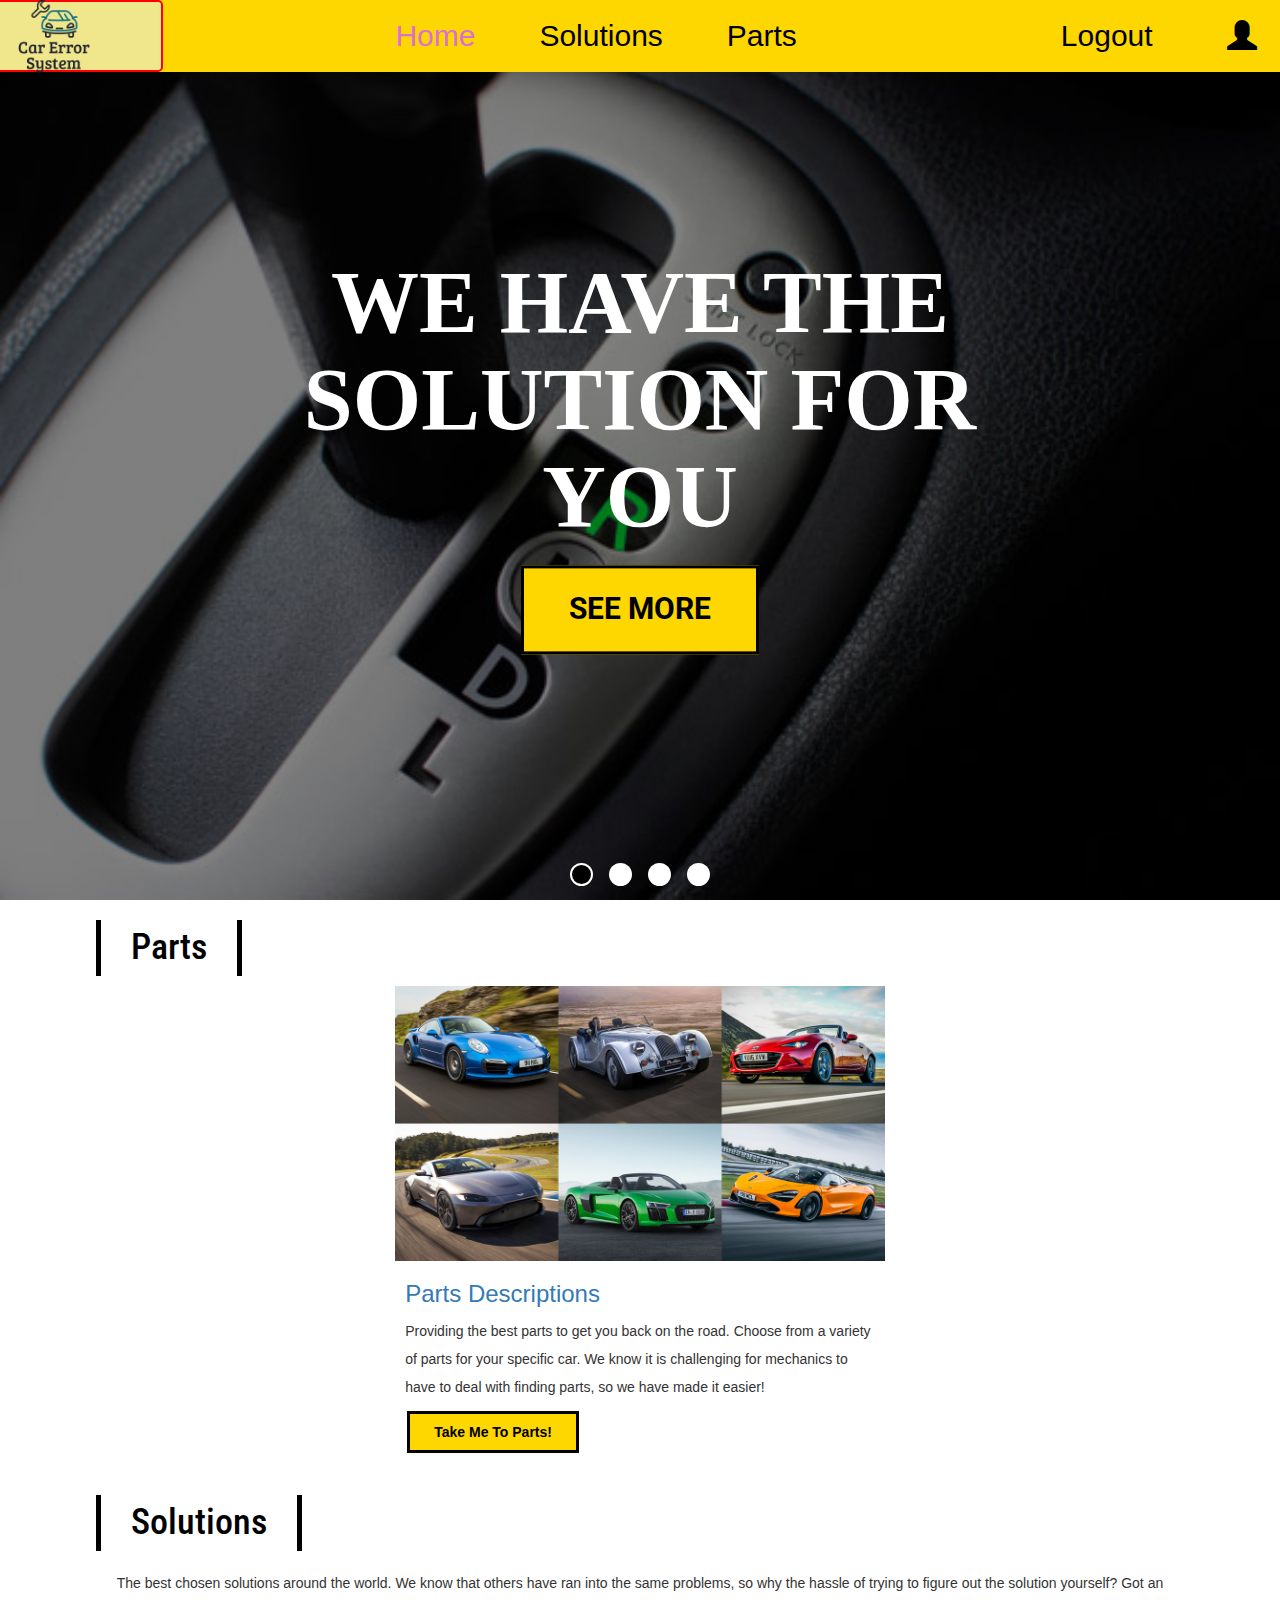
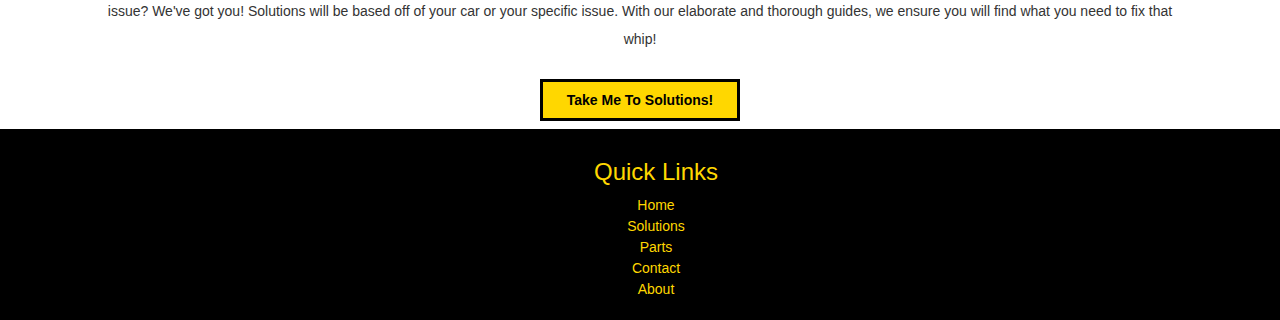
<file: Front End/index.html>
<!DOCTYPE html>
<html lang="en">
  <head>
    <meta charset="UTF-8" />
    <meta http-equiv="X-UA-Compatible" content="IE=edge" />
    <meta name="viewport" content="width=device-width, initial-scale=1.0" />
    <link
      rel="stylesheet"
      href="https://pro.fontawesome.com/releases/v5.10.0/css/all.css"
      integrity="sha384-AYmEC3Yw5cVb3ZcuHtOA93w35dYTsvhLPVnYs9eStHfGJvOvKxVfELGroGkvsg+p"
      crossorigin="anonymous"
    />
    <link
      href="https://fonts.googleapis.com/css?family=Roboto|Roboto+Condensed|Roboto+Slab"
      rel="stylesheet"
    />
    <link rel="stylesheet" href="https://maxcdn.bootstrapcdn.com/bootstrap/3.3.7/css/bootstrap.min.css"/>
    
    <link rel="stylesheet" href="style.css" />
    <link rel="stylesheet" href="slider.css" />


    <title>Car Error System</title>
  </head>
  <body>
    <div id="slideout-menu">
      <ul>
        <li>
          <a href="index.html">Home</a>
        </li>
        <li>
          <a href="Solutions.html">Solutions</a>
        </li>
        <li>
          <a href="Parts.html">Parts</a>
        </li>
        <li>
          <a href="Login.html">Login</a>
        </li>
        <li>
          <input type="text" placeholder="Search Here" />
        </li>
      </ul>
    </div>

    <nav>
      <div id="logo-img">
        <a href="index.html">
          <img src="img/Car Error System Logo.png" alt="CES Logo" />
        </a>
      </div>
      <div id="menu-icon">
        <i class="fas fa-bars"></i>
      </div>
      <ul>
        
        <div id = "links">
        <li>
          <a class="active" href="index.html">Home</a>
        </li>
        <li>
          <a href="Solutions.html">Solutions</a>
        </li>
        <li>
          <a href="Parts.html">Parts</a>
        </li>
      </div>
      <li>
          <a href="#" onclick='return logout()'>Logout</a>
        </li>
        <li >
          <div id="user-icon">
            <a href="Account.html"><i class="glyphicon glyphicon-user"></i></a>
          </div>
        </li>
        <li >
          <div id="search-icon">
            <i class="fas fa-search"></i>
          </div>
        </li>
      </ul>
    </nav>
    <div id="searchbox">
      <input type="text" placeholder="Search Here" />
    </div>
    
    
    <div class="slider">
      <div class="slides">
          <div class="slide">
              <div class="slide-data">
                  <h1>We Have The SOLUTION For You</h1>
                  <p>                      </p>
                  <a href="Solutions.html">
                  <button>SEE MORE</button>
                  </a>
              </div>
          </div>
          <div class="slide">
            <div class="slide-data">
                <h1>REV UP THOSE ENGINES</h1>
                <p>                  </p>
                <button>SEE MORE</button>
            </div>
        </div>
          <div class="slide">
              <div class="slide-data">
                  <h1>Most Reliable Transmissions in the World</h1>
                  <p>                    </p>
                  <button>SEE MORE</button>
              </div>
          </div>
          <div class="slide">
              <div class="slide-data">
                  <h1>First Class Chassis</h1>
                  <p>                      </p>
                  <button>SEE MORE</button>
              </div>
          </div>
      </div>

      <button class="arrows prev" onclick="plusslide(-1)">
          <span><i class="fas fa-angle-left"></i></span>
      </button>
      <button class="arrows next" onclick="plusslide(1)">
          <span><i class="fas fa-angle-right"></i></span>
      </button>

      <div class="dots">
          <span onclick="currentslide(1)"></span>
          <span onclick="currentslide(2)"></span>
          <span onclick="currentslide(3)"></span>
          <span onclick="currentslide(4)"></span>
      </div>
  </div>

    <main>
      <a href="Parts.html">
        <h2 class="section-heading">Parts</h2>
      </a>
      <section>
        <div class="card">
          <div class="card-image">
            <a href="#">
              <img src="img/sportcars.jpg" alt="Sport Car Image" />
            </a>
          </div>

          <div class="card-description">
            <a href="#">
              <h3>Parts Descriptions</h3>
            </a>
            <p>
              Providing the best parts to get you back on the road. Choose from a 
              variety of parts for your specific car. We know it is challenging 
              for mechanics to have to deal with finding parts, so we have made it 
              easier!
            </p>
            <a href="Parts.html" class="btn-readmore">Take Me To Parts!</a>
          </div>
        </div>
      </section>

      <a href="Solutions.html">
      <h2 class="section-heading">Solutions</h2>
      </a> 
      <section id = "section-solutions">
        <p>
          The best chosen solutions around the world. We know that others have ran into the 
          same problems, so why the hassle of trying to figure out the solution yourself? 
          Got an issue? We've got you! Solutions will be based off of your car or your specific issue. 
          With our elaborate and thorough guides, we ensure you will find what you need to fix that whip!  
        </p>
        <a href="Solutions.html" class="btn-readmore">Take Me To Solutions!</a>
      </section>
    </main>
      <footer>
        <div id="left-footer">
          <h3>Quick Links</h3>
          <p>
            <ul>
              <li>
                <a href="#">Home</a>
              </li>
              <li>
                <a href="#">Solutions</a>
              </li>
              <li>
                <a href="#">Parts</a>
              </li>
              <li>
                <a href="#">Contact</a>
              </li>
              <li>
                <a href="#">About</a>
              </li>
            </ul>
          </p>
        </div>
      </footer>
   

    <script>
      if(localStorage.getItem('boolLogin') == "false"){
        document.location.href = './login.html';
      }
      function logout(){
        localStorage.setItem('boolLogin', "false");
        document.location.href ='./login.html';
      }

    </script>
    <script src="main.js"></script>
    <script src="script.js"></script>
  </body>
</html>
</file>
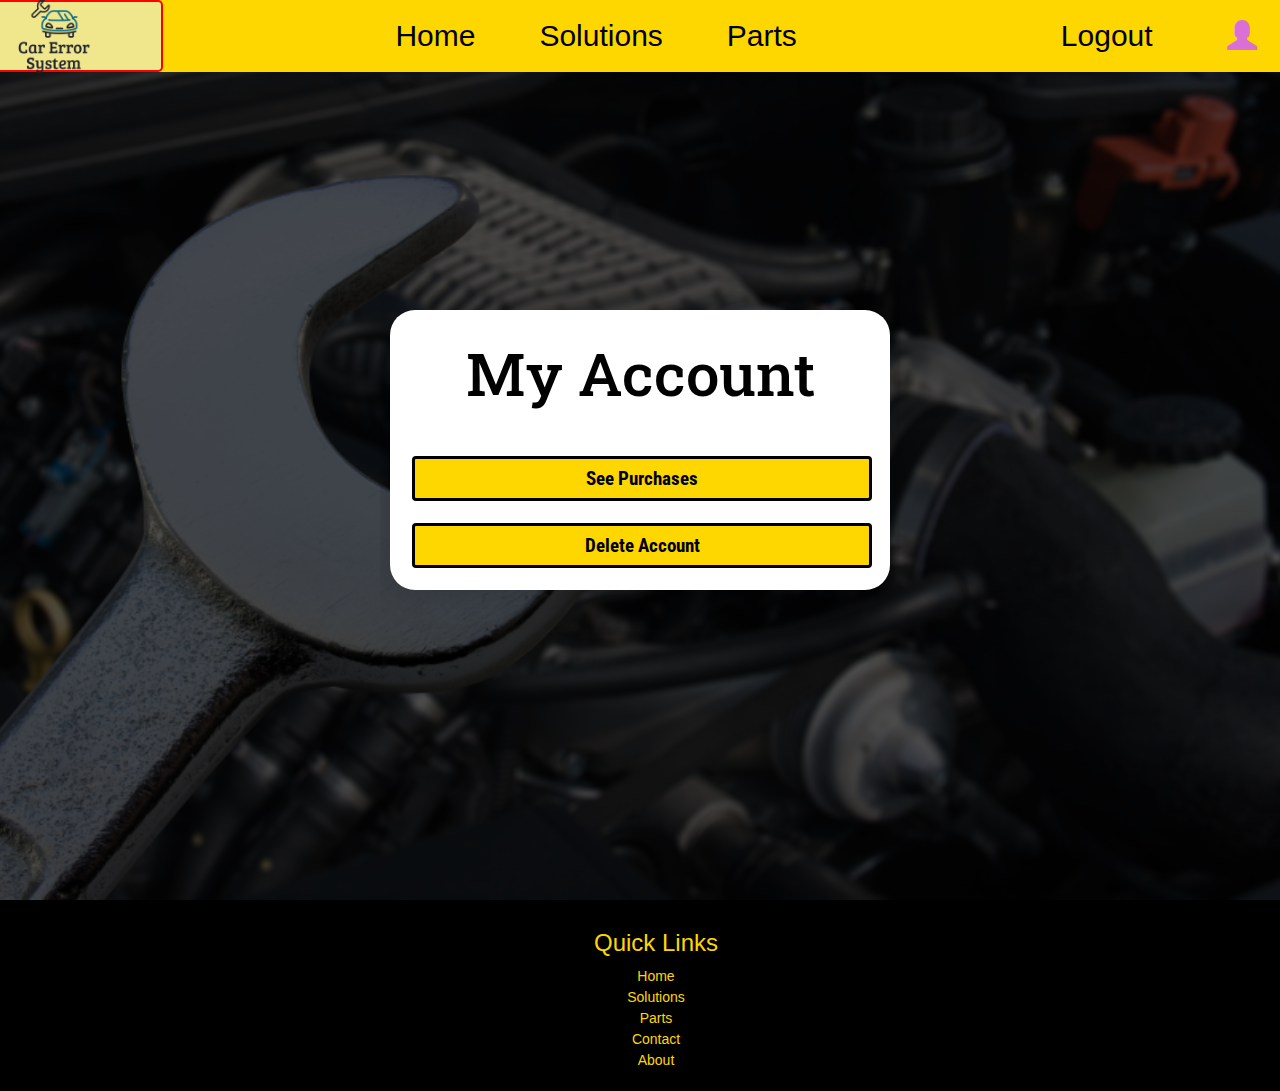
<file: Front End/Account.html>
<!DOCTYPE html>
<html lang="en">
  <head>
    <meta charset="UTF-8" />
    <meta http-equiv="X-UA-Compatible" content="IE=edge" />
    <meta name="viewport" content="width=device-width, initial-scale=1.0" />
    <link
      rel="stylesheet"
      href="https://pro.fontawesome.com/releases/v5.10.0/css/all.css"
      integrity="sha384-AYmEC3Yw5cVb3ZcuHtOA93w35dYTsvhLPVnYs9eStHfGJvOvKxVfELGroGkvsg+p"
      crossorigin="anonymous"
    />
    <link
      href="https://fonts.googleapis.com/css?family=Roboto|Roboto+Condensed|Roboto+Slab"
      rel="stylesheet"
    />
    <link rel="stylesheet" href="https://maxcdn.bootstrapcdn.com/bootstrap/3.3.7/css/bootstrap.min.css"/>
    
    <link rel="stylesheet" href="style.css" />
   


    <title>My Account</title>
  </head>
  <body>
    <div id="slideout-menu">
      <ul>
        <li>
          <a href="index.html">Home</a>
        </li>
        <li>
          <a href="Solutions.html">Solutions</a>
        </li>
        <li>
          <a href="Parts.html">Parts</a>
        </li>
        <li>
          <a href="Login.html">Login</a>
        </li>
        <li>
          <input type="text" placeholder="Search Here" />
        </li>
      </ul>
    </div>

    <nav>
      <div id="logo-img">
        <a href="index.html">
          <img src="img/Car Error System Logo.png" alt="CES Logo" />
        </a>
      </div>
      <div id="menu-icon">
        <i class="fas fa-bars"></i>
      </div>
      <ul>
        
        <div id = "links">
        <li>
          <a  href="index.html">Home</a>
        </li>
        <li>
          <a href="Solutions.html">Solutions</a>
        </li>
        <li>
          <a href="Parts.html">Parts</a>
        </li>
      </div>
      <li>
          <a href="#" onclick='return logout()'>Logout</a>
        </li>
        <li >
          <div id="user-icon">
            <a class="active" href="Account.html"><i class="glyphicon glyphicon-user"></i></a>
          </div>
        </li>
        <li >
          <div id="search-icon">
            <i class="fas fa-search"></i>
          </div>
        </li>
      </ul>
    </nav>
    <div id="searchbox">
      <input type="text" placeholder="Search Here" />
    </div>

    <div id="banner">
        <div id="parts-container">
          <div class="container-style">
            <h1 class="form__title">My Account</h1>

          
            <button class="form__button" onclick = "return purchases()">See Purchases</button>
            <button class="form__button" onclick = "return deleteAccount()">Delete Account</button>
           
            </div>
        </div>
    </div>  

    <footer>
        <div id="left-footer">
          <h3>Quick Links</h3>
          <p>
            <ul>
              <li>
                <a href="#">Home</a>
              </li>
              <li>
                <a href="#">Solutions</a>
              </li>
              <li>
                <a href="#">Parts</a>
              </li>
              <li>
                <a href="#">Contact</a>
              </li>
              <li>
                <a href="#">About</a>
              </li>
            </ul>
          </p>
        </div>
      </footer>
   

    <script>
      if(localStorage.getItem('boolLogin') == "false"){
        document.location.href = './login.html';
      }
      function logout(){
        localStorage.setItem('boolLogin', "false");
        document.location.href = './login.html';
      }
      Storage.prototype.setObj = function(key, obj) {
    return this.setItem(key, JSON.stringify(obj))
}
Storage.prototype.getObj = function(key) {
    return JSON.parse(this.getItem(key))
}


      function deleteAccount(){

        let url = "../API/api/account/delete.php?id=" + localStorage.getItem('username') 
        console.log(localStorage.getItem('username') );
        // var obj;
          fetch(url)
            .then(function (response) {
            return response.json();
            })
            .then(function(obj){
            console.log(obj);
            })
            .catch(function (error) {
            console.error(error);
            });
        localStorage.setItem('boolLogin', "false");
        document.location.href = './login.html';
      }

      function purchases(){
        
       

        let url = "../API/api/account/getInfo.php?un=" + localStorage.getItem('username') 

        fetch(url)
    .then(function (response) {
      return response.json();
    })
    .then(function(obj){
    
      localStorage.setObj('myPurchasesArray', obj.data);
      document.location.href = './Purchases.html';
      console.log(obj.data);
    })
    .catch(function (error) {
      console.error(error);
    });
      }
    </script>
    <script src="main.js"></script>
    
  </body>
</html>
</file>
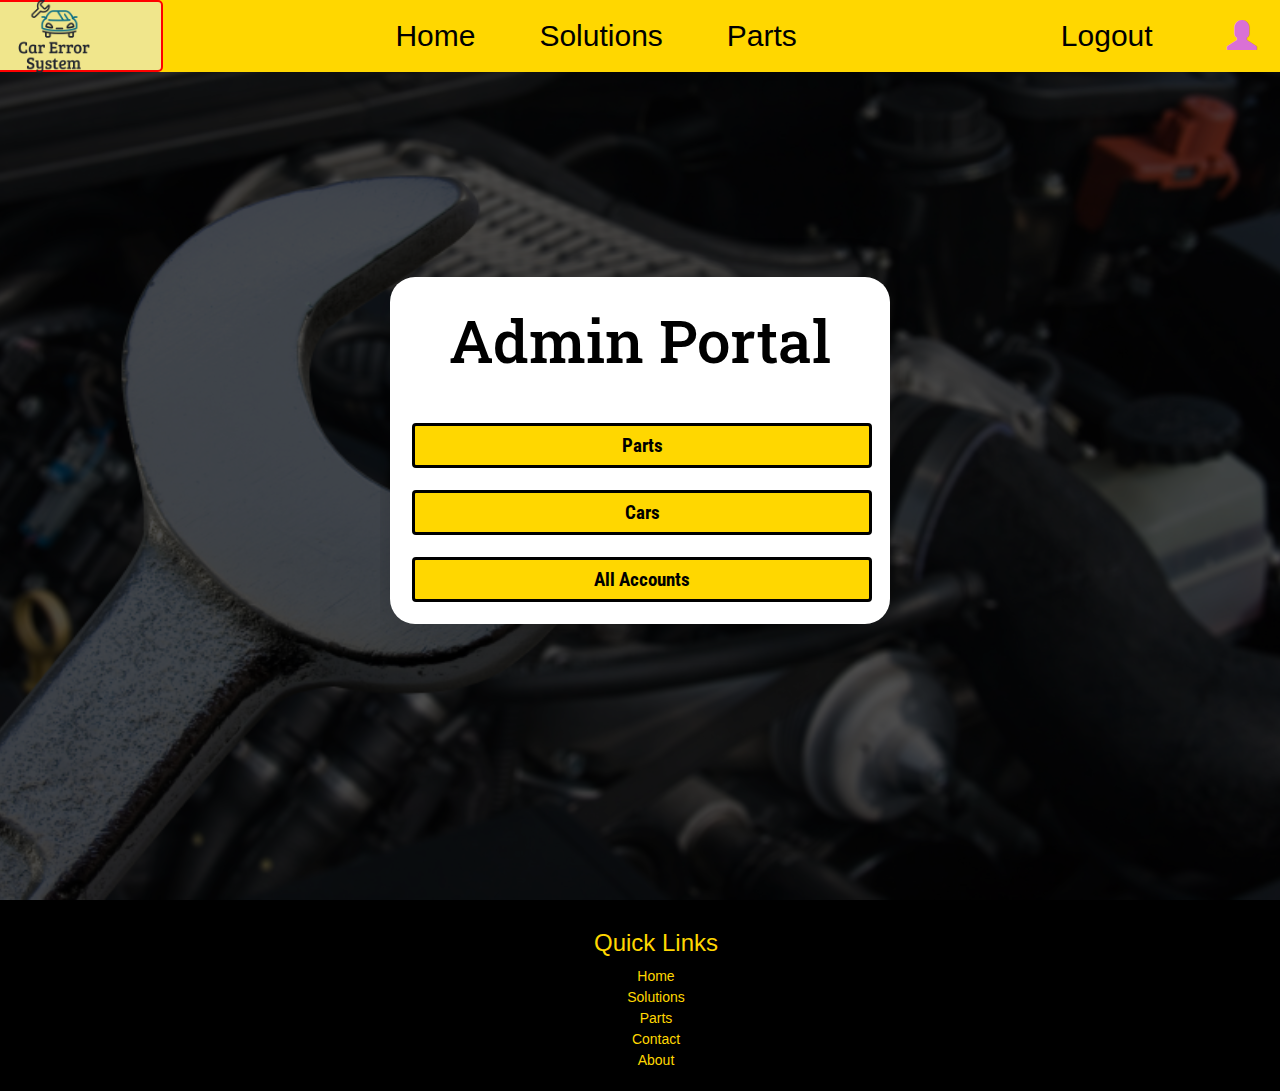
<file: Front End/Admin.html>
<!DOCTYPE html>
<html lang="en">
  <head>
    <meta charset="UTF-8" />
    <meta http-equiv="X-UA-Compatible" content="IE=edge" />
    <meta name="viewport" content="width=device-width, initial-scale=1.0" />
    <link
      rel="stylesheet"
      href="https://pro.fontawesome.com/releases/v5.10.0/css/all.css"
      integrity="sha384-AYmEC3Yw5cVb3ZcuHtOA93w35dYTsvhLPVnYs9eStHfGJvOvKxVfELGroGkvsg+p"
      crossorigin="anonymous"
    />
    <link
      href="https://fonts.googleapis.com/css?family=Roboto|Roboto+Condensed|Roboto+Slab"
      rel="stylesheet"
    />
    <link rel="stylesheet" href="https://maxcdn.bootstrapcdn.com/bootstrap/3.3.7/css/bootstrap.min.css"/>
    
    <link rel="stylesheet" href="style.css" />
   


    <title>My Account</title>
  </head>
  <body>
    <div id="slideout-menu">
      <ul>
        <li>
          <a href="index.html">Home</a>
        </li>
        <li>
          <a href="Solutions.html">Solutions</a>
        </li>
        <li>
          <a href="Parts.html">Parts</a>
        </li>
        <li>
          <a href="Login.html">Login</a>
        </li>
        <li>
          <input type="text" placeholder="Search Here" />
        </li>
      </ul>
    </div>

    <nav>
      <div id="logo-img">
        <a href="index.html">
          <img src="img/Car Error System Logo.png" alt="CES Logo" />
        </a>
      </div>
      <div id="menu-icon">
        <i class="fas fa-bars"></i>
      </div>
      <ul>
        
        <div id = "links">
        <li>
          <a  href="index.html">Home</a>
        </li>
        <li>
          <a href="Solutions.html">Solutions</a>
        </li>
        <li>
          <a href="Parts.html">Parts</a>
        </li>
      </div>
      <li>
          <a href="#" onclick='return logout()'>Logout</a>
        </li>
        <li >
          <div id="user-icon">
            <a class = "active" href="Admin.html"><i class="glyphicon glyphicon-user"></i></a>
          </div>
        </li>
        <li >
          <div id="search-icon">
            <i class="fas fa-search"></i>
          </div>
        </li>
      </ul>
    </nav>
    <div id="searchbox">
      <input type="text" placeholder="Search Here" />
    </div>

    <div id="banner">
        <div id="parts-container">
          <div class="container-style">
            <h1 class="form__title">Admin Portal</h1>

            <button class="form__button" onclick = "return getParts()" >Parts</button>
            <button class="form__button"  onclick = "return getCars()">Cars</button>
            <button class="form__button" onclick = "return getAccounts()">All Accounts</button>
            
            
            </div>
        </div>
    </div>  

    <footer>
        <div id="left-footer">
          <h3>Quick Links</h3>
          <p>
            <ul>
              <li>
                <a href="#">Home</a>
              </li>
              <li>
                <a href="#">Solutions</a>
              </li>
              <li>
                <a href="#">Parts</a>
              </li>
              <li>
                <a href="#">Contact</a>
              </li>
              <li>
                <a href="#">About</a>
              </li>
            </ul>
          </p>
        </div>
      </footer>
   

    <script>

    if(localStorage.getItem('adminLogin') == "false"){
        document.location.replace('./LoginAdmin.html');
      }
      function logout(){
     localStorage.setItem('adminLogin', "false");
     document.location.replace('./LoginAdmin.html');
    }

    Storage.prototype.setObj = function(key, obj) {
    return this.setItem(key, JSON.stringify(obj))
}
Storage.prototype.getObj = function(key) {
    return JSON.parse(this.getItem(key))
}


function getParts(){
    let url = "../API/api/part/getEvery.php"
    fetch(url)
    .then(function (response) {
    return response.json();
    })
    .then(function(obj){
    localStorage.setObj('myAdminParts', obj.data);   
    document.location.href = './AdminParts.html'; 
    console.log(obj.data);
    })
    .catch(function (error) {
    console.error(error);
    });
}

function getCars(){
    let url = "../API/api/car/getAll.php";
    fetch(url)
    .then(function (response) {
    return response.json();
    })
    .then(function(obj){
    localStorage.setObj('myAdminCars', obj.data);   
    document.location.href = './AdminCars.html'; 
    console.log(obj.data);
    })
    .catch(function (error) {
    console.error(error);
    });
}

function getAccounts(){
    let url = "../API/api/account/getAll.php";
    fetch(url)
    .then(function (response) {
    return response.json();
    })
    .then(function(obj){
    localStorage.setObj('myAdminAccounts', obj.data);   
    document.location.href = './AdminAccounts.html'; 
    console.log(obj.data);
    })
    .catch(function (error) {
    console.error(error);
    });
}

    </script>
    <script src="main.js"></script>
    
  </body>
</html>
</file>
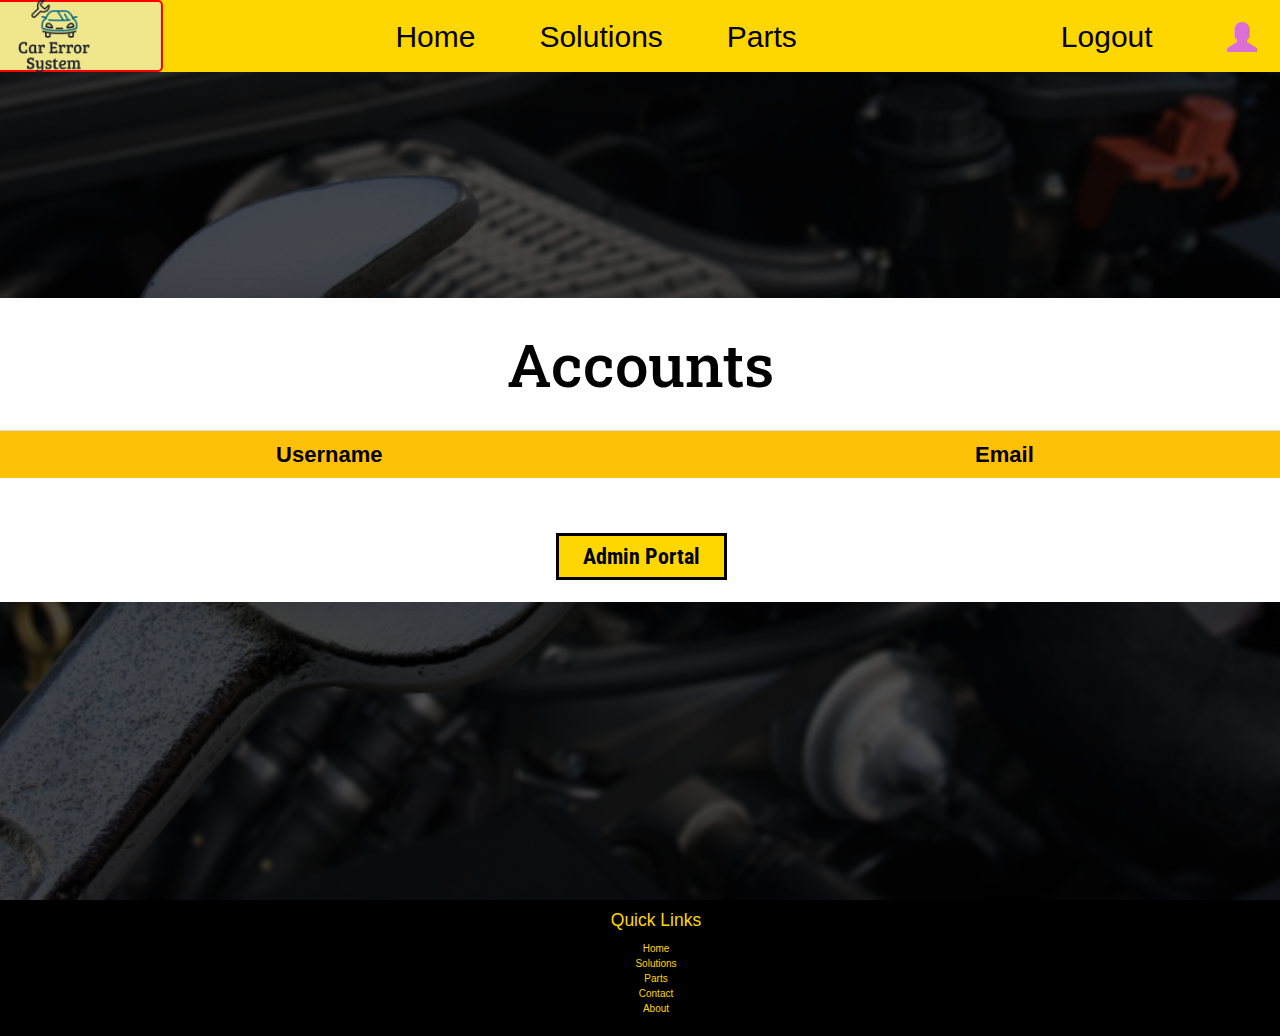
<file: Front End/AdminAccounts.html>
<!DOCTYPE html>
<html lang="en">
  <head>
    <meta charset="UTF-8" />
    <meta http-equiv="X-UA-Compatible" content="IE=edge" />
    <meta name="viewport" content="width=device-width, initial-scale=1.0" />
    <link
      rel="stylesheet"
      href="https://pro.fontawesome.com/releases/v5.10.0/css/all.css"
      integrity="sha384-AYmEC3Yw5cVb3ZcuHtOA93w35dYTsvhLPVnYs9eStHfGJvOvKxVfELGroGkvsg+p"
      crossorigin="anonymous"
    />
    <link
      href="https://fonts.googleapis.com/css?family=Roboto|Roboto+Condensed|Roboto+Slab"
      rel="stylesheet"
    />
    <link rel="stylesheet" href="https://maxcdn.bootstrapcdn.com/bootstrap/3.3.7/css/bootstrap.min.css">
    <link rel="stylesheet" href="https://maxcdn.bootstrapcdn.com/bootstrap/4.3.1/css/bootstrap.min.css">
    <link rel="stylesheet" href="issue.css" />
    <link rel="stylesheet" href ="selector.css" />
    <script src='jquery-3.6.0.min.js'></script>
    <script src="https://ajax.googleapis.com/ajax/libs/jquery/3.3.1/jquery.min.js"></script>
    
    <style>
    th{ 
        cursor: pointer;
        color:black;
            }
    .guideButton{

        color: black;
        border: 3px solid black;
        transition: 0.2s;
        display: flex;
        margin-bottom: 22px;
        margin-left: 2px;
        font-weight: bold;
        cursor: pointer;
        background: gold;
    }
    .guideButton:hover{
        background: orangered;
        text-decoration: none;
        color: white;
        text-align: center;
    }

    .flex-wrapper {
  display: flex;
  min-height: 100vh;
  flex-direction: column;
  justify-content: space-between;
}


</style>


    <title>Issue</title>
  </head>
  <body>
    <div id="slideout-menu">
      <ul>
        <li>
          <a href="index.html">Home</a>
        </li>
        <li>
          <a href="Solutions.html">Solutions</a>
        </li>
        <li>
          <a href="Parts.html">Parts</a>
        </li>
        <li>
          <a href="Login.html">Login</a>
        </li>
        <li>
          <input type="text" placeholder="Search Here" />
        </li>
      </ul>
    </div>

    <nav>
      <div id="logo-img">
        <a href="index.html">
          <img src="img/Car Error System Logo.png" alt="CES Logo" />
        </a>
      </div>
      <div id="menu-icon">
        <i class="fas fa-bars"></i>
      </div>
      <ul>
        
        <div id = "links">
        <li>
          <a href="index.html">Home</a>
        </li>
        <li>
          <a  href="Solutions.html">Solutions</a>
        </li>
        <li>
          <a href="Parts.html">Parts</a>
        </li>
      </div>
      <li>
          <a href="#" onclick='return logout()'>Logout</a>
        </li>
        <li >
          <div id="user-icon">
            <a class="active" href="Admin.html"><i class="glyphicon glyphicon-user"></i></a>
          </div>
        </li>
        <li >
          <div id="search-icon">
            <i class="fas fa-search"></i>
          </div>
        </li>
      </ul>
    </nav>

    <div id="searchbox">
      <input type="text" placeholder="Search Here" />
    </div>
    
    <div id="banner" >
      <div id="parts-container" >
        <div class="container-style">
       
            <h1 class="form__title">Accounts</h1>

            <table class="table table-striped">
            <tr  class="bg-warning">
            <th   data-colname="name" data-order="desc">Username</th>
            <th   data-colname="name" data-order="desc">Email</th>
            <th  data-colname="age" data-order="desc"></th>

            </tr>
            <tbody id="myTable">

            </tbody>
            </table>
            </table>
            <br>
            <button class="partSearch__button" onclick="myAdmin()">Admin Portal</button>
        </div>
      </div>
    </div>




    <footer>
        
        <div id="left-footer">
          <h3>Quick Links</h3>
          <p>
            <ul>
              <li>
                <a href="#">Home</a>
              </li>
              <li>
                <a href="#">Solutions</a>
              </li>
              <li>
                <a href="#">Parts</a>
              </li>
              <li>
                <a href="#">Contact</a>
              </li>
              <li>
                <a href="#">About</a>
              </li>
            </ul>
          </p>
        </div>
      </footer>



      <script>
    if(localStorage.getItem('adminLogin') == "false"){
        document.location.replace('./LoginAdmin.html');
      }



function logout(){
     localStorage.setItem('adminLogin', "false");
     document.location.replace('./LoginAdmin.html');
    }

let url = "../API/api/account/getAll.php"
    fetch(url)
    .then(function (response) {
    return response.json();
    })
    .then(function(obj){
    localStorage.setObj('myAdminAccounts', obj.data);   
    console.log(obj.data);
    buildTable(myArray);
    })
    .catch(function (error) {
    console.error(error);
    });

var myArray = JSON.parse(localStorage.getItem('myAdminAccounts'));


buildTable(myArray)

var username;
function buildTable(data){
    console.log(myArray);
    var table = document.getElementById('myTable')
    table.innerHTML = ''
    for (var i = 0; i < data.length; i++){
        var colname = `name-${i}`
        var colage = `age-${i}`
        var colbirth = `birth-${i}`

        username = data[i].username;
        
        if (data[i].guide == "NULL"){
            data[i].guide = "none";
        }
        var row = `<tr>
                        <td>${data[i].username}</td>
                        <td>${data[i].email}</td>
                        <td><input id = '${username}' class='guideButton' type='button' value='Delete' onclick = "return deleteAccount(id)"/></td>
    
                   </tr>`
        table.innerHTML += row
    }
}
Storage.prototype.setObj = function(key, obj) {
    return this.setItem(key, JSON.stringify(obj))
}
Storage.prototype.getObj = function(key) {
    return JSON.parse(this.getItem(key))
}


function deleteAccount(string) {

  let url = "../API/api/account/delete.php?id="  + string;

  fetch(url).then(response => response.json()).then(data => {
          // Work with JSON data here
          console.log(data);
          
          if(data== true || data.Result == "True"){
            console.log("Account Deleted");
            getAccounts();
            buildTable(myArray);
          }
        }).catch(err => {
          // Do something for an error here
          console.log("Error Reading data " + err);
        });
}

function getAccounts(){
    let url = "../API//api/account/getAll.php"
    fetch(url)
    .then(function (response) {
    return response.json();
    })
    .then(function(obj){
    localStorage.setObj('myAdminAccounts', obj.data);   
    document.location.href = './AdminAccounts.html'; 
    console.log(obj.data);
    })
    .catch(function (error) {
    console.error(error);
    });
}
function myAdmin(){
    location.href = "./Admin.html";
}

</script>
      <script src="main.js"></script>
    
  </body>
</html>
</file>
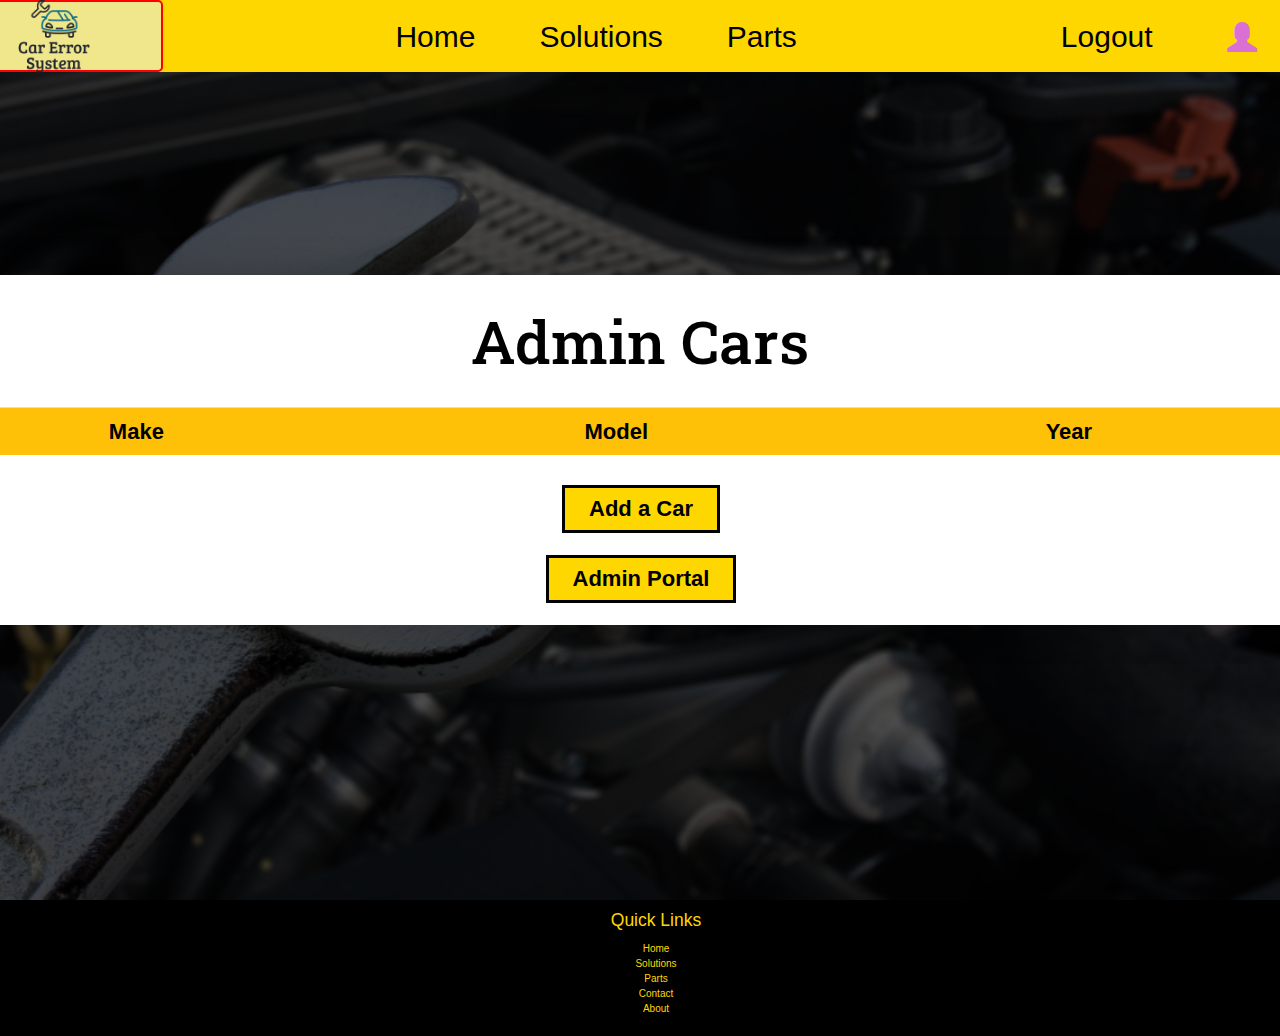
<file: Front End/AdminCars.html>
<!DOCTYPE html>
<html lang="en">
  <head>
    <meta charset="UTF-8" />
    <meta http-equiv="X-UA-Compatible" content="IE=edge" />
    <meta name="viewport" content="width=device-width, initial-scale=1.0" />
    <link
      rel="stylesheet"
      href="https://pro.fontawesome.com/releases/v5.10.0/css/all.css"
      integrity="sha384-AYmEC3Yw5cVb3ZcuHtOA93w35dYTsvhLPVnYs9eStHfGJvOvKxVfELGroGkvsg+p"
      crossorigin="anonymous"
    />
    <link
      href="https://fonts.googleapis.com/css?family=Roboto|Roboto+Condensed|Roboto+Slab"
      rel="stylesheet"
    />
    <link rel="stylesheet" href="https://maxcdn.bootstrapcdn.com/bootstrap/3.3.7/css/bootstrap.min.css">
    <link rel="stylesheet" href="https://maxcdn.bootstrapcdn.com/bootstrap/4.3.1/css/bootstrap.min.css">
    <link rel="stylesheet" href="issue.css" />
    <link rel="stylesheet" href ="selector.css" />
    <!-- <link rel="stylesheet" href="https://stackpath.bootstrapcdn.com/bootstrap/4.3.1/css/bootstrap.min.css" integrity="sha384-ggOyR0iXCbMQv3Xipma34MD+dH/1fQ784/j6cY/iJTQUOhcWr7x9JvoRxT2MZw1T" crossorigin="anonymous"> -->
    <script src='jquery-3.6.0.min.js'></script>
    <script src="https://ajax.googleapis.com/ajax/libs/jquery/3.3.1/jquery.min.js"></script>
    
    <style>
        @import url("https://fonts.googleapis.com/css2?family=Poppins:wght@100;200;300;400;500;600;700;800;900&display=swap");
    th{ 
        cursor: pointer;
        color:black;
            }
    .guideButton{

        color: black;
        border: 3px solid black;
        transition: 0.2s;
        display: flex;
        margin-bottom: 22px;
        margin-left: 2px;
        font-weight: bold;
        cursor: pointer;
        background: gold;
    }
    .guideButton:hover{
        background: orangered;
        text-decoration: none;
        color: white;
        text-align: center;
    }

    .flex-wrapper {
  display: flex;
  min-height: 100vh;
  flex-direction: column;
  justify-content: space-between;
}

.container2-style {
  width: 500px;
  /* max-width: 1500px; */
  max-height: 1000px;
  margin: 1rem;
  padding: 20px;
  box-shadow: 0 0 40px rgba(0, 0, 0, 0.2);
  border-radius: 25px;
  border: var(--border-radius);
  background: #ffffff;
  padding: 20px;
  overflow-y: auto;
}
.container2-style
 {
  font: 500 1rem "Roboto Condensed", sans-serif;
  font-size: 22px;
  text-transform: none;
}


</style>


    <title>Issue</title>
  </head>
  <body>
    <div id="slideout-menu">
      <ul>
        <li>
          <a href="index.html">Home</a>
        </li>
        <li>
          <a href="Solutions.html">Solutions</a>
        </li>
        <li>
          <a href="Parts.html">Parts</a>
        </li>
        <li>
          <a href="Login.html">Login</a>
        </li>
        <li>
          <input type="text" placeholder="Search Here" />
        </li>
      </ul>
    </div>

    <nav>
      <div id="logo-img">
        <a href="index.html">
          <img src="img/Car Error System Logo.png" alt="CES Logo" />
        </a>
      </div>
      <div id="menu-icon">
        <i class="fas fa-bars"></i>
      </div>
      <ul>
        
        <div id = "links">
        <li>
          <a href="index.html">Home</a>
        </li>
        <li>
          <a  href="Solutions.html">Solutions</a>
        </li>
        <li>
          <a href="Parts.html">Parts</a>
        </li>
      </div>
      <li>
          <a href="#" onclick='return logout()'>Logout</a>
        </li>
        <li >
          <div id="user-icon">
            <a class="active" href="Admin.html"><i class="glyphicon glyphicon-user"></i></a>
          </div>
        </li>
        <li >
          <div id="search-icon">
            <i class="fas fa-search"></i>
          </div>
        </li>
      </ul>
    </nav>

    <div id="searchbox">
      <input type="text" placeholder="Search Here" />
    </div>
    
    <div id="banner" >
      <div id="parts-container" >
        <div id="containerStyles" class="container-style">
        <div id ="car-list">
            <h1 class="form__title">Admin Cars</h1>

            <table class="table table-striped">
            <tr  class="bg-warning">
            <th   data-colname="name" data-order="desc">Make </th>
            <th   data-colname="name" data-order="desc">Model </th>
            <th   data-colname="name" data-order="desc">Year </th>
            <th  data-colname="age" data-order="desc"></th>

            </tr>
            <tbody id="myTable">

            </tbody>
            </table>
            </table>
            <button class="partSearch__button" onclick="showAdd()">Add a Car</button>
            <br>
            <button class="partSearch__button" onclick="myAdmin()">Admin Portal</button>
            
        </div>
        <div id="add-car" class="form--hidden">

        <h1 class="form__title">Add Car</h1>
                
                <div class="form__input-group">
                <input type="text" class="form__input" autofocus placeholder="Make" name= "Make" id="make">
                
                </div>
                <div class="form__input-group">
                    <input type="text" class="form__input" autofocus placeholder="Model" name= "Model" id="model">
                    
                </div>
                <div class="form__input-group">
                    <input type="text" class="form__input" autofocus placeholder="Year" name= "Year" id="year">
                </div>
                <div class="form__input-group">
                    <input type="text" class="form__input" autofocus placeholder="Drive Train" name= "Drive Train" id="driveTrain">
                </div>
                <div class="form__input-group">
                    <input type="text" class="form__input" autofocus placeholder="Transmission" name= "Transmission" id="transmission">
                </div>
                <div class="form__input-group">
                    <input type="text" class="form__input" autofocus placeholder="Engine" name= "Engine" id="engine">
                </div>
                <div class="form__input-group">
                    <input type="text" class="form__input" autofocus placeholder="Chassis" name= "Chassis" id="chassis">
                </div>
               
                <button class="partSearch__button" onclick="addCar()">Add Car</button>
                <br>
                <button class="partSearch__button" onclick="cancelCar()">Cancel</button>
                </div>
            <!-- <h1 class="form__title">Add Car</h1>
           
            <div class="form__input-group">
                <input type="text" autocapitalize="none" autofocus placeholder="Make" name = "Make" id="make">
            </div>
            <div class="form__input-group">
                <input type="text"  autofocus placeholder="Model" name = "Model" id="model">
            </div>
            <div class="form__input-group">
                <input type="text"  autofocus placeholder="Year" name = "Year" id="year">
            </div>
            <div class="form__input-group">
                <input type="text"  autofocus placeholder="Drive Train" name = "Drive Train" id="driveTrain">
            </div>
            <div class="form__input-group">
                <input type="text"  autofocus placeholder="Transmission" name = "Transmission" id="transmission">
            </div>
            <div class="form__input-group">
                <input type="text"  autofocus placeholder="Engine" name = "Engine" id="engine">
            </div>
            <div class="form__input-group">
                <input type="text"  autofocus placeholder="Chassis" name = "Chassis" id="chassis">
            </div>
            <button class="partSearch__button" onclick="addCar()">Add Car</button>
            </div> -->







            
        </div>
      </div>
    </div>




    <footer>
        
        <div id="left-footer">
          <h3>Quick Links</h3>
          <p>
            <ul>
              <li>
                <a href="#">Home</a>
              </li>
              <li>
                <a href="#">Solutions</a>
              </li>
              <li>
                <a href="#">Parts</a>
              </li>
              <li>
                <a href="#">Contact</a>
              </li>
              <li>
                <a href="#">About</a>
              </li>
            </ul>
          </p>
        </div>
      </footer>



      <script>

if(localStorage.getItem('adminLogin') == "false"){
        document.location.replace('./LoginAdmin.html');
      }


function logout(){
     localStorage.setItem('adminLogin', "false");
     document.location.replace('./LoginAdmin.html');
    }
let url = "../API/api/car/getAll.php"
    fetch(url)
    .then(function (response) {
    return response.json();
    })
    .then(function(obj){
    localStorage.setObj('myAdminCars', obj.data);   
    console.log(obj.data);
    })
    .catch(function (error) {
    console.error(error);
    });

var myArray = JSON.parse(localStorage.getItem('myAdminCars'));


buildTable(myArray)
var make;
var model;
var year;
function buildTable(data){
    console.log(myArray);
    var table = document.getElementById('myTable')
    table.innerHTML = ''
    for (var i = 0; i < data.length; i++){
        var colname = `name-${i}`
        var colage = `age-${i}`
        var colbirth = `birth-${i}`


        make = data[i].make;
        model = data[i].model;
        year = data[i].year;

        if (data[i].guide == "NULL"){
            data[i].guide = "none";
        }
        var row = `<tr>
                        <td>${data[i].make}</td>
                        <td>${data[i].model}</td>
                        <td>${data[i].year}</td>
                        <td><input id = '${make}' class='guideButton' type='button' value='Delete' name = '${model}#${year}'onclick = "return deleteCar(id,name)"/></td>
    
                   </tr>`
        table.innerHTML += row
    }
}
Storage.prototype.setObj = function(key, obj) {
    return this.setItem(key, JSON.stringify(obj))
}
Storage.prototype.getObj = function(key) {
    return JSON.parse(this.getItem(key))
}


function deleteCar(string, string2) {
  // localStorage.getItem('password');
//   console.log(guide);

  let str = string2.split("#"); 

  let string3 = str[0];
  let string4 = str[1];
  let url = "../API/api/car/delete.php?make="  + string + "&model=" + string3 +"&year=" +string4 ;

  fetch(url).then(response => response.json()).then(data => {
          // Work with JSON data here

          console.log(data.Result);
          if(data.Result == "True"){
            console.log("Part Deleted");
            getCars();
            buildTable(myArray);
          }
        }).catch(err => {
          // Do something for an error here
          console.log("Error Reading data " + err);
        });
}

function getCars(){
    let url = "../API/api/car/getAll.php"
    fetch(url)
    .then(function (response) {
    return response.json();
    })
    .then(function(obj){
    localStorage.setObj('myAdminCars', obj.data);   
    document.location.href = './AdminCars.html'; 
    console.log(obj.data);
    })
    .catch(function (error) {
    console.error(error);
    });
}

function showAdd(){

    const carList = document.querySelector("#car-list");
    const addList = document.querySelector("#add-car");

    addList.classList.remove("form--hidden");
    carList.classList.add("form--hidden");

    const containerStyles = document.querySelector("#containerStyles");

    containerStyles.classList.remove("container-style");
    containerStyles.classList.add("container2-style");

}

function addCar(){

        const carList = document.querySelector("#car-list");
        const addList = document.querySelector("#add-car");
        const containerStyles = document.querySelector("#containerStyles");


        var make = document.getElementById("make").value; 
        var model = document.getElementById("model").value; 
        var year = document.getElementById("year").value; 
        var driveTrain = document.getElementById("driveTrain").value; 
        var transmission = document.getElementById("transmission").value; 
        var engine = document.getElementById("engine").value; 
        var chassis = document.getElementById("chassis").value; 
        


        let url = "../API/api/car/insert.php?make="+ make +
        "&model="+ model +
        "&year="+ year +
        "&transmission="+ transmission + 
        "&drivetrain="+ driveTrain + 
        "&engine="+ engine + 
        "&chassis="+ chassis;

        fetch(url).then(response => response.json()).then(data => {
        // Work with JSON data here

        console.log(data.Result);
        if(data.Result == "True"){
          console.log("Car Added");
          addList.classList.add("form--hidden");
          carList.classList.remove("form--hidden");
          containerStyles.classList.add("container-style");
          containerStyles.classList.remove("container2-style");
          getCars();
          buildTable(myArray);
        }
      }).catch(err => {
        // Do something for an error here
        console.log("Error Reading data " + err);
      });

}

function cancelCar(){
    const partList = document.querySelector("#car-list");
    const addList = document.querySelector("#add-car");
    addList.classList.add("form--hidden");
    partList.classList.remove("form--hidden");

    const containerStyles = document.querySelector("#containerStyles");

    containerStyles.classList.add("container-style");
    containerStyles.classList.remove("container2-style");
}

function myAdmin(){
    location.href = "./Admin.html";
}
</script>
      <script src="main.js"></script>
    
  </body>
</html>
</file>
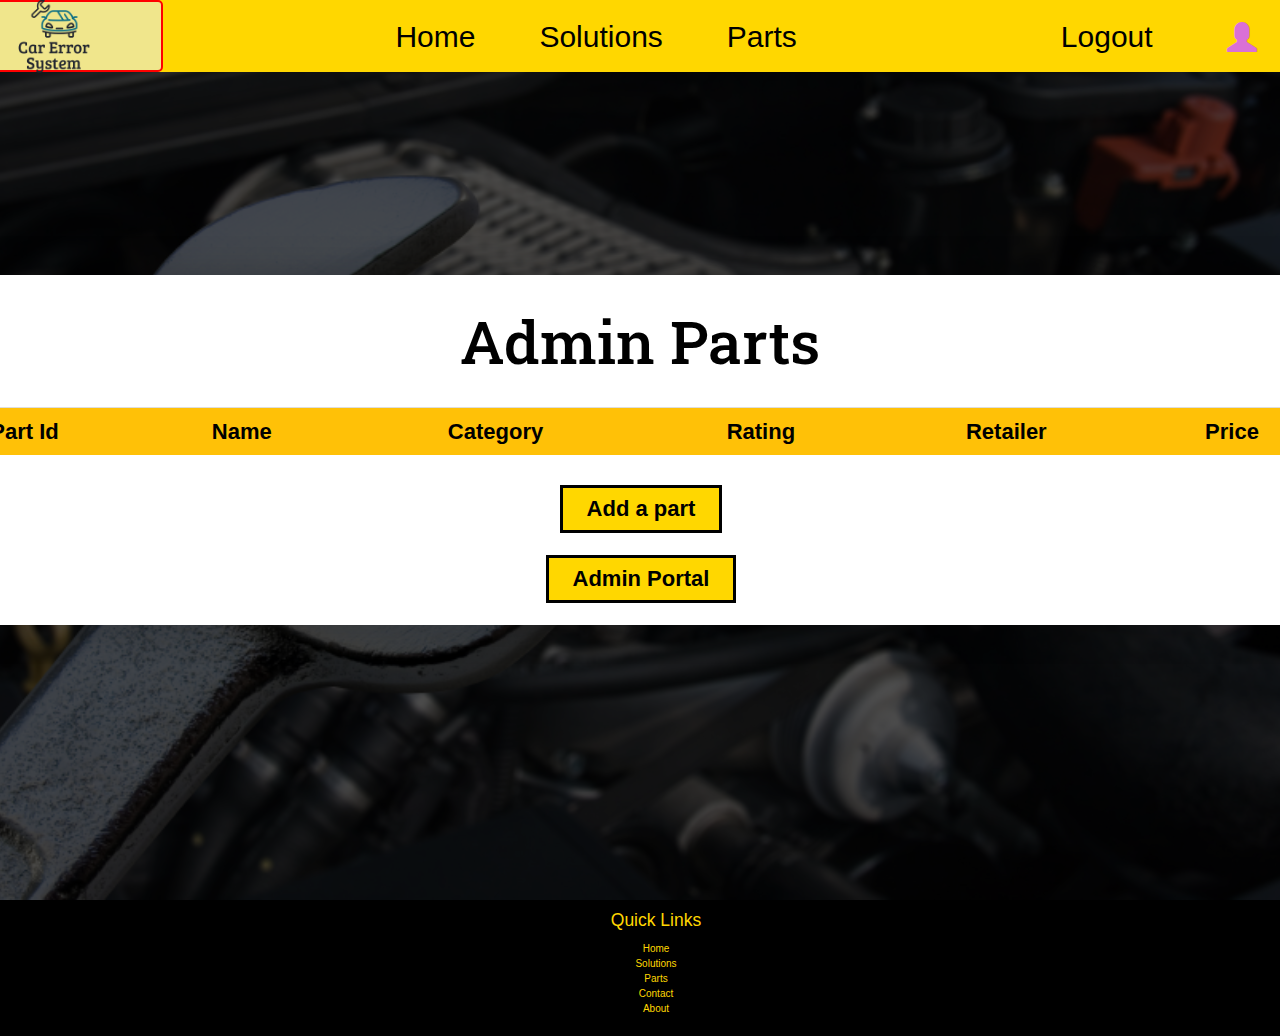
<file: Front End/AdminParts.html>
<!DOCTYPE html>
<html lang="en">
  <head>
    <meta charset="UTF-8" />
    <meta http-equiv="X-UA-Compatible" content="IE=edge" />
    <meta name="viewport" content="width=device-width, initial-scale=1.0" />
    <link
      rel="stylesheet"
      href="https://pro.fontawesome.com/releases/v5.10.0/css/all.css"
      integrity="sha384-AYmEC3Yw5cVb3ZcuHtOA93w35dYTsvhLPVnYs9eStHfGJvOvKxVfELGroGkvsg+p"
      crossorigin="anonymous"
    />
    <link
      href="https://fonts.googleapis.com/css?family=Roboto|Roboto+Condensed|Roboto+Slab"
      rel="stylesheet"
    />
    <link rel="stylesheet" href="https://maxcdn.bootstrapcdn.com/bootstrap/3.3.7/css/bootstrap.min.css">
    <link rel="stylesheet" href="https://maxcdn.bootstrapcdn.com/bootstrap/4.3.1/css/bootstrap.min.css">
    <link rel="stylesheet" href="issue.css" />
    <link rel="stylesheet" href ="selector.css" />
    
    
    <script src='jquery-3.6.0.min.js'></script>
    <script src="https://ajax.googleapis.com/ajax/libs/jquery/3.3.1/jquery.min.js"></script>
    
    <style>
    th{ 
        cursor: pointer;
        color:black;
            }
    .guideButton{

        color: black;
        border: 3px solid black;
        transition: 0.2s;
        display: flex;
        margin-bottom: 22px;
        margin-left: 2px;
        font-weight: bold;
        cursor: pointer;
        background: gold;
    }
    .guideButton:hover{
        background: orangered;
        text-decoration: none;
        color: white;
        text-align: center;
    }

    .flex-wrapper {
  display: flex;
  min-height: 100vh;
  flex-direction: column;
  justify-content: space-between;
}

.select-box-category-name {
  display: flex;
  width: 400px;
  flex-direction: column;
}

.select-box-category-name .options-container-category-name {
  background: gold;
  color: black;
  border: 3px solid black;
  max-height: 0;
  width: 100%;
  opacity: 0;
  transition: all 1s;
  border-radius: 8px;
  overflow: hidden;

  order: 1;
}

.selected-category-name {
  background: gold;
  border-radius: 8px;
  margin-bottom: 8px;
  color: black;
  position: relative;
  border: 3px solid black;
  order: 0;
  font-weight: bold;
}

.selected-category-name::after {
  content: "";
  background: url("img/arrow-down.png");
  background-size: contain;
  background-repeat: no-repeat;
  color: black;
  position: absolute;
  height: 100%;
  width: 20px;
  right: 10px;
  top: 20px;
  transition: all 0.8s;
}

.select-box-category-name .options-container-category-name.active {
  max-height: 240px;
  opacity: 1;
  overflow-y: scroll;
}

.select-box-category-name
  .options-container-category-name.active
  + .selected-category-name::after {
  transform: rotateX(180deg);
  top: -20px;
}

.select-box-category-name .options-container-category-name::-webkit-scrollbar {
  width: 8px;
  background: black;
  color: black;
  border-radius: 0 8px 8px 0;
}

.select-box-category-name
  .options-container-category-name::-webkit-scrollbar-thumb {
  background: black;
  color: black;
  border-radius: 0 8px 8px 0;
}

.select-box-category-name .option-category-name,
.selected-category-name {
  /* padding: 12px 24px; */
  cursor: pointer;
}

.select-box-category-name .option-category-name:hover {
  background: yellow;
}

.select-box-category-name label {
  cursor: pointer;
  display: block;
  padding: 12px 24px;
}

.select-box-category-name .option-category-name .radio {
  display: none;
}


  .container-selector {
  padding: 32px;
}
.selected-category-name {
  padding: 12px 24px;
} 

.select-box-retailer-name {
  display: flex;
  width: 400px;
  flex-direction: column;
}

.select-box-retailer-name .options-container-retailer-name {
  background: gold;
  color: black;
  border: 3px solid black;
  max-height: 0;
  width: 100%;
  opacity: 0;
  transition: all 1s;
  border-radius: 8px;
  overflow: hidden;

  order: 1;
}

.selected-retailer-name {
  background: gold;
  border-radius: 8px;
  margin-bottom: 8px;
  color: black;
  position: relative;
  border: 3px solid black;
  order: 0;
  font-weight: bold;
}

.selected-retailer-name::after {
  content: "";
  background: url("img/arrow-down.png");
  background-size: contain;
  background-repeat: no-repeat;
  color: black;
  position: absolute;
  height: 100%;
  width: 20px;
  right: 10px;
  top: 20px;
  transition: all 0.8s;
}

.select-box-retailer-name .options-container-retailer-name.active {
  max-height: 240px;
  opacity: 1;
  overflow-y: scroll;
}

.select-box-retailer-name
  .options-container-retailer-name.active
  + .selected-retailer-name::after {
  transform: rotateX(180deg);
  top: -20px;
}

.select-box-retailer-name .options-container-retailer-name::-webkit-scrollbar {
  width: 8px;
  background: black;
  color: black;
  border-radius: 0 8px 8px 0;
}

.select-box-retailer-name
  .options-container-retailer-name::-webkit-scrollbar-thumb {
  background: black;
  color: black;
  border-radius: 0 8px 8px 0;
}

.select-box-retailer-name .option-retailer-name,
.selected-retailer-name {
  /* padding: 12px 24px; */
  cursor: pointer;
}

.select-box-retailer-name .option-retailer-name:hover {
  background: yellow;
}

.select-box-retailer-name label {
  cursor: pointer;
  display: block;
  padding: 12px 24px;
}

.select-box-retailer-name .option-retailer-name .radio {
  display: none;
}

.selected-retailer-name {
  padding: 12px 24px;
}

.select-box-rating-name {
  display: flex;
  width: 400px;
  flex-direction: column;
}

.select-box-rating-name .options-container-rating-name {
  background: gold;
  color: black;
  border: 3px solid black;
  max-height: 0;
  width: 100%;
  opacity: 0;
  transition: all 1s;
  border-radius: 8px;
  overflow: hidden;

  order: 1;
}

.selected-rating-name {
  background: gold;
  border-radius: 8px;
  margin-bottom: 8px;
  color: black;
  position: relative;
  border: 3px solid black;
  order: 0;
  font-weight: bold;
}

.selected-rating-name::after {
  content: "";
  background: url("img/arrow-down.png");
  background-size: contain;
  background-repeat: no-repeat;
  color: black;
  position: absolute;
  height: 100%;
  width: 20px;
  right: 10px;
  top: 20px;
  transition: all 0.8s;
}

.select-box-rating-name .options-container-rating-name.active {
  max-height: 240px;
  opacity: 1;
  overflow-y: scroll;
}

.select-box-rating-name
  .options-container-rating-name.active
  + .selected-rating-name::after {
  transform: rotateX(180deg);
  top: -20px;
}

.select-box-rating-name .options-container-rating-name::-webkit-scrollbar {
  width: 8px;
  background: black;
  color: black;
  border-radius: 0 8px 8px 0;
}

.select-box-rating-name
  .options-container-rating-name::-webkit-scrollbar-thumb {
  background: black;
  color: black;
  border-radius: 0 8px 8px 0;
}

.select-box-rating-name .option-rating-name,
.selected-rating-name {
  /* padding: 12px 24px; */
  cursor: pointer;
}

.select-box-rating-name .option-rating-name:hover {
  background: yellow;
}

.select-box-rating-name label {
  cursor: pointer;
  display: block;
  padding: 12px 24px;
}

.select-box-rating-name .option-rating-name .radio {
  display: none;
}

.selected-rating-name {
  padding: 12px 24px;
}



.container2-style {
  width: 500px;
  /* max-width: 1500px; */
  max-height: 1000px;
  margin: 1rem;
  padding: 20px;
  box-shadow: 0 0 40px rgba(0, 0, 0, 0.2);
  border-radius: 25px;
  border: var(--border-radius);
  background: #ffffff;
  padding: 20px;
  overflow-y: auto;
}
.container2-style
 {
  font: 500 1rem "Roboto Condensed", sans-serif;
  font-size: 22px;
  text-transform: none;
}
</style>


    <title>Issue</title>
  </head>
  <body>
    <div id="slideout-menu">
      <ul>
        <li>
          <a href="index.html">Home</a>
        </li>
        <li>
          <a href="Solutions.html">Solutions</a>
        </li>
        <li>
          <a href="Parts.html">Parts</a>
        </li>
        <li>
          <a href="Login.html">Login</a>
        </li>
        <li>
          <input type="text" placeholder="Search Here" />
        </li>
      </ul>
    </div>

    <nav>
      <div id="logo-img">
        <a href="index.html">
          <img src="img/Car Error System Logo.png" alt="CES Logo" />
        </a>
      </div>
      <div id="menu-icon">
        <i class="fas fa-bars"></i>
      </div>
      <ul>
        
        <div id = "links">
        <li>
          <a href="index.html">Home</a>
        </li>
        <li>
          <a  href="Solutions.html">Solutions</a>
        </li>
        <li>
          <a href="Parts.html">Parts</a>
        </li>
      </div>
      <li>
          <a href="#" onclick='return logout()'>Logout</a>
        </li>
        <li >
          <div id="user-icon">
            <a class="active" href="Admin.html"><i class="glyphicon glyphicon-user"></i></a>
          </div>
        </li>
        <li >
          <div id="search-icon">
            <i class="fas fa-search"></i>
          </div>
        </li>
      </ul>
    </nav>

    <div id="searchbox">
      <input type="text" placeholder="Search Here" />
    </div>
    
    <div id="banner" >
      <div id="parts-container" >
        <div id= "containerStyles" class="container-style">
        <div id ="part-list">
            <h1 class="form__title">Admin Parts</h1>

            <table class="table table-striped">
            <tr  class="bg-warning">
            <th   data-colname="name" data-order="desc">Part Id </th>
            <th   data-colname="name" data-order="desc">Name </th>
            <th   data-colname="name" data-order="desc">Category </th>
            <th   data-colname="name" data-order="desc">Rating </th>
            <th   data-colname="name" data-order="desc">Retailer </th>
            <th   data-colname="name" data-order="desc">Price </th>
            <th  data-colname="age" data-order="desc"></th>

            </tr>
            <tbody id="myTable">

            </tbody>
            </table>
            </table>
            <button class="partSearch__button" onclick="showAdd()">Add a part</button>
            <br>
            <button class="partSearch__button" onclick="myAdmin()">Admin Portal</button>
        </div>
       


            <div id="add-part" class="smaller form--hidden">
                <h1 class="form__title">Add Part</h1>
                <div class="form__message form__message--error"></div>
                <div class="form__input-group">
                <input type="text" class="form__input" autofocus placeholder="Part ID" name= "PartID" id="partId">
                
                </div>
                <div class="form__input-group">
                    <input type="text" class="form__input" autofocus placeholder="Name" name= "Name" id="name">
                    
                </div>
                <div class="form__input-group">
                    <input type="text" class="form__input" autofocus placeholder="Price" name= "Price" id="price">
                
                </div>
                <div class="container-selector">

                <form id = "partForm">
                <div class="select-box-category-name">
                <div id="categoryOp" class="options-container-category-name">

                <!-- <div class="option-category-name">
                  <input type="radio" class="radio" id="Dead Battery" value ="Dead Battery" name="categories" />
                  <label for="Dead Battery">Dead Battery</label>
                </div>
            
                <div class="option-category-name">
                  <input type="radio" class="radio" id="EVAP System Leak" value ="EVAP System Leak" name="categories" />
                  <label for="EVAP System Leak">EVAP System Leak</label>
                </div>
            
                <div class="option-category-name">
                  <input type="radio" class="radio" id="Faulty IAC" value ="Faulty IAC" name="categories" />
                  <label for="Faulty IAC">Faulty IAC</label>
                </div>
            
                <div class="option-category-name">
                  <input type="radio" class="radio" id="No fuel to engine" value ="No fuel to engine" name="categories" />
                  <label for="No fuel to engine">No fuel to engine</label>
                </div>

                <div class="option-category-name">
                  <input type="radio" class="radio" id="Worn Brakes" value ="Worn Brakes" name="categories" />
                  <label for="Worn Brakes">Worn Brakes</label>
                </div>

                <div class="option-category-name">
                  <input type="radio" class="radio" id="Worn Spark Plugs" value ="Worn Spark Plugs" name="categories" />
                  <label for="Worn Spark Plugs">Worn Spark Plugs</label>
                </div>

                <div class="option-category-name">
                  <input type="radio" class="radio" id="Worn Wheel Bearing" value ="Worn Wheel Bearing" name="categories" />
                  <label for="Worn Wheel Bearing">Worn Wheel Bearing</label>
                </div> -->
              </div>
            
              
              <div class="selected-category-name">Select Category Name</div>
                </div>
                    
                <div  class="select-box-retailer-name">
  <div id="retailersOp" class="options-container-retailer-name">
    <!-- <div class="option-retailer-name">
      <input type="radio" class="radio" id="Dead Battery" value ="Dead Battery" name="retailers" />
      <label for="Dead Battery">Dead Battery</label>
    </div>

    <div class="option-retailer-name">
      <input type="radio" class="radio" id="EVAP System Leak" value ="EVAP System Leak" name="retailers" />
      <label for="EVAP System Leak">EVAP System Leak</label>
    </div>

    <div class="option-retailer-name">
      <input type="radio" class="radio" id="Faulty IAC" value ="Faulty IAC" name="retailers" />
      <label for="Faulty IAC">Faulty IAC</label>
    </div>

    <div class="option-retailer-name">
      <input type="radio" class="radio" id="No fuel to engine" value ="No fuel to engine" name="retailers" />
      <label for="No fuel to engine">No fuel to engine</label>
    </div>

    <div class="option-retailer-name">
      <input type="radio" class="radio" id="Worn Brakes" value ="Worn Brakes" name="retailers" />
      <label for="Worn Brakes">Worn Brakes</label>
    </div>

    <div class="option-retailer-name">
      <input type="radio" class="radio" id="Worn Spark Plugs" value ="Worn Spark Plugs" name="retailers" />
      <label for="Worn Spark Plugs">Worn Spark Plugs</label>
    </div>

    <div class="option-retailer-name">
      <input type="radio" class="radio" id="Worn Wheel Bearing" value ="Worn Wheel Bearing" name="retailers" />
      <label for="Worn Wheel Bearing">Worn Wheel Bearing</label>
    </div> -->
  </div>

  <div class="selected-retailer-name">Select Retailer Name</div>
</div>


<div  class="select-box-rating-name">
    <div id="ratingsOp" class="options-container-rating-name">


    <div class="option-rating-name">
        <input type="radio" class="radio" id="One" value ="1" name="ratings" />
        <label for="One">1</label>
      </div>

      <div class="option-rating-name">
        <input type="radio" class="radio" id="Two" value ="2" name="ratings" />
        <label for="Two">2</label>
      </div>


      <div class="option-rating-name">
        <input type="radio" class="radio" id="Three" value ="3" name="ratings" />
        <label for="Three">3</label>
      </div>

      <div class="option-rating-name">
        <input type="radio" class="radio" id="Four" value ="4" name="ratings" />
        <label for="Four">4</label>
      </div>
  
      <div class="option-rating-name">
        <input type="radio" class="radio" id="Five" value ="5" name="ratings" />
        <label for="Five">5</label>
      </div>
  
      <div class="option-rating-name">
        <input type="radio" class="radio" id="Six" value ="6" name="ratings" />
        <label for="Six">6</label>
      </div>
  
      <div class="option-rating-name">
        <input type="radio" class="radio" id="Seven" value ="7" name="ratings" />
        <label for="Seven">7</label>
      </div>
  
      <div class="option-rating-name">
        <input type="radio" class="radio" id="Eight" value ="8" name="ratings" />
        <label for="Eight">8</label>
      </div>
  
      <div class="option-rating-name">
        <input type="radio" class="radio" id="Nine" value ="9" name="ratings" />
        <label for="Nine">9</label>
      </div>
  
      <div class="option-rating-name">
        <input type="radio" class="radio" id="Ten" value ="10" name="ratings" />
        <label for="Ten">10</label>
      </div>
    </div>
  
    <div class="selected-rating-name">Select Rating</div>
  </div>

                </div>
                </form>
            <button class="partSearch__button" onclick="addPart()">Add Part</button>
            <br>
            <button class="partSearch__button" onclick="cancelPart()">Cancel</button>
            
        </div>

        </div>
      </div>
    </div>


    <footer>
        
        <div id="left-footer">
          <h3>Quick Links</h3>
          <p>
            <ul>
              <li>
                <a href="#">Home</a>
              </li>
              <li>
                <a href="#">Solutions</a>
              </li>
              <li>
                <a href="#">Parts</a>
              </li>
              <li>
                <a href="#">Contact</a>
              </li>
              <li>
                <a href="#">About</a>
              </li>
            </ul>
          </p>
        </div>
      </footer>



      <script>
    if(localStorage.getItem('adminLogin') == "false"){
        document.location.replace('./LoginAdmin.html');
      }


function logout(){
     localStorage.setItem('adminLogin', "false");
     document.location.replace('./LoginAdmin.html');
    }
let url = "../API/api/part/getEvery.php"
    fetch(url)
    .then(function (response) {
    return response.json();
    })
    .then(function(obj){
    localStorage.setObj('myAdminParts', obj.data);   
    console.log(obj.data);
    })
    .catch(function (error) {
    console.error(error);
    });

var myArray = JSON.parse(localStorage.getItem('myAdminParts'));


buildTable(myArray)
var retailer;
var partname;
function buildTable(data){
    console.log(myArray);
    var table = document.getElementById('myTable')
    table.innerHTML = ''
    for (var i = 0; i < data.length; i++){
        var colname = `name-${i}`
        var colage = `age-${i}`
        var colbirth = `birth-${i}`

        part = data[i].part_id;
        partname = data[i].name;
        if (data[i].guide == "NULL"){
            data[i].guide = "none";
        }
        var row = `<tr>
                        <td>${data[i].part_id}</td>
                        <td>${data[i].name}</td>
                        <td>${data[i].category}</td>
                        <td>${data[i].rating}</td>
                        <td>${data[i].retailer}</td>
                        <td>${data[i].price}</td>
                        <td><input id = '${part}' class='guideButton' type='button' value='Delete' name = '${partname}'onclick = "return deletePart(id,name)"/></td>
    
                   </tr>`
        table.innerHTML += row
    }
}
Storage.prototype.setObj = function(key, obj) {
    return this.setItem(key, JSON.stringify(obj))
}
Storage.prototype.getObj = function(key) {
    return JSON.parse(this.getItem(key))
}

    let urlCategories = "../API/api/part/getCategories.php"
    fetch(urlCategories)
    .then(function (response) {
    return response.json();
    })
    .then(function(obj){
    localStorage.setObj('myCategories', obj.data);    
    console.log(obj.data);
    })
    .catch(function (error) {
    console.error(error);
    });

    var myCategoriesArray = JSON.parse(localStorage.getItem('myCategories'));

    buildCategories(myCategoriesArray);
    console.log(myCategoriesArray);
    function buildCategories(data){
    
    var table = document.getElementById('categoryOp')
    table.innerHTML = ''
    for (var i = 0; i < data.length; i++){
        var colname = `name-${i}`
        var colage = `age-${i}`
        var colbirth = `birth-${i}`

        var row =
                  `<div class="option-category-name">
                  <input type="radio" class="radio" id="${data[i].title}" value="${data[i].title}" name="categories" />
                  <label for="${data[i].title}">${data[i].title}</label>
                  </div>`
        table.innerHTML += row
    }
}


const partForm = document.getElementById("partForm");
  let categoryForm;


  var category = document.forms["partForm"].elements["categories"];
for(var i = 0, max = category.length; i < max; i++) {
    category[i].onclick = function() {
    categoryForm = this.value; 
    // alert(this.value);
       
    }
}

let ratingForm;


var ratings = document.forms["partForm"].elements["ratings"];
for(var i = 0, max = ratings.length; i < max; i++) {
    ratings[i].onclick = function() {
    ratingForm = this.value; 
//   alert(this.value);
     
  }
}



let urlRetailers = "../API/api/part/getRetailers.php";
fetch(urlRetailers)
  .then(function (response) {
    return response.json();
  })
  .then(function (obj) {
    localStorage.setObj("myRetailers", obj.data);
    console.log(obj.data);
  })
  .catch(function (error) {
    console.error(error);
  });

var myRetailersArray = JSON.parse(localStorage.getItem("myRetailers"));

buildRetailers(myRetailersArray);
console.log(myRetailersArray);
function buildRetailers(data) {
  var table = document.getElementById("retailersOp");
  table.innerHTML = "";
  for (var i = 0; i < data.length; i++) {
    var colname = `name-${i}`;
    var colage = `age-${i}`;
    var colbirth = `birth-${i}`;

    var row = `<div class="option-retailer-name">
              <input type="radio" class="radio" id="${data[i].name}" value="${data[i].name}" name="retailers" />
              <label for="${data[i].name}">${data[i].name}</label>
              </div>`;
    table.innerHTML += row;
  }
}

let retailersForm;

var retailers = document.forms["partForm"].elements["retailers"];
for (var i = 0, max = retailers.length; i < max; i++) {
  retailers[i].onclick = function () {
    retailersForm = this.value;
    // alert(this.value);
  };
}



function deletePart(string, string2) {

//   console.log(guide);
  let url = "../API/api/part/delete.php?id="  + string + "&name=" + string2;

  fetch(url).then(response => response.json()).then(data => {
          // Work with JSON data here

          console.log(data.Result);
          if(data.Result == "True"){
            console.log("Part Deleted");
            getParts();
            buildTable(myArray);
          }
        }).catch(err => {
          // Do something for an error here
          console.log("Error Reading data " + err);
        });


}


function getSuccess(){

    
    document.location.href = './SuccessfulAddPart.html'; 

}



function getParts(){
    let url = "../API/api/part/getEvery.php"
    fetch(url)
    .then(function (response) {
    return response.json();
    })
    .then(function(obj){
    localStorage.setObj('myAdminParts', obj.data);   
    document.location.href = './AdminParts.html'; 
    console.log(obj.data);
    })
    .catch(function (error) {
    console.error(error);
    });
}

function showAdd(){

    const partList = document.querySelector("#part-list");
    const addList = document.querySelector("#add-part");

    addList.classList.remove("form--hidden");
    partList.classList.add("form--hidden");

    const containerStyles = document.querySelector("#containerStyles");

    containerStyles.classList.remove("container-style");
    containerStyles.classList.add("container2-style");

}

function addPart(){

        const partList = document.querySelector("#part-list");
        const addList = document.querySelector("#add-part");
        const containerStyles = document.querySelector("#containerStyles");

        var partId = document.getElementById("partId").value; 
        var name = document.getElementById("name").value; 
        var price = document.getElementById("price").value; 

        


        let url = "../API/api/part/insert.php?id="  + partId + "&name=" + name + "&price=" + price + "&category=" + categoryForm + "&retailer=" + retailersForm + "&rating=" + ratingForm;

        fetch(url).then(response => response.json()).then(data => {
        // Work with JSON data here
        console.log(data.Result);
        if(data.Result == "True"){
          console.log("Part Added");
          getSuccess();

        }
      }).catch(err => {
        // Do something for an error here
        console.log("Error Reading data " + err);
      });

}

function cancelPart(){
    const partList = document.querySelector("#part-list");
    const addList = document.querySelector("#add-part");
    addList.classList.add("form--hidden");
    partList.classList.remove("form--hidden");

    const containerStyles = document.querySelector("#containerStyles");

    containerStyles.classList.add("container-style");
    containerStyles.classList.remove("container2-style");
}
function myAdmin(){
    location.href = "./Admin.html";
}

</script>

    <script src="selectorAdminPart.js"></script>
    <script src="main.js"></script>
    
  </body>
</html>
</file>
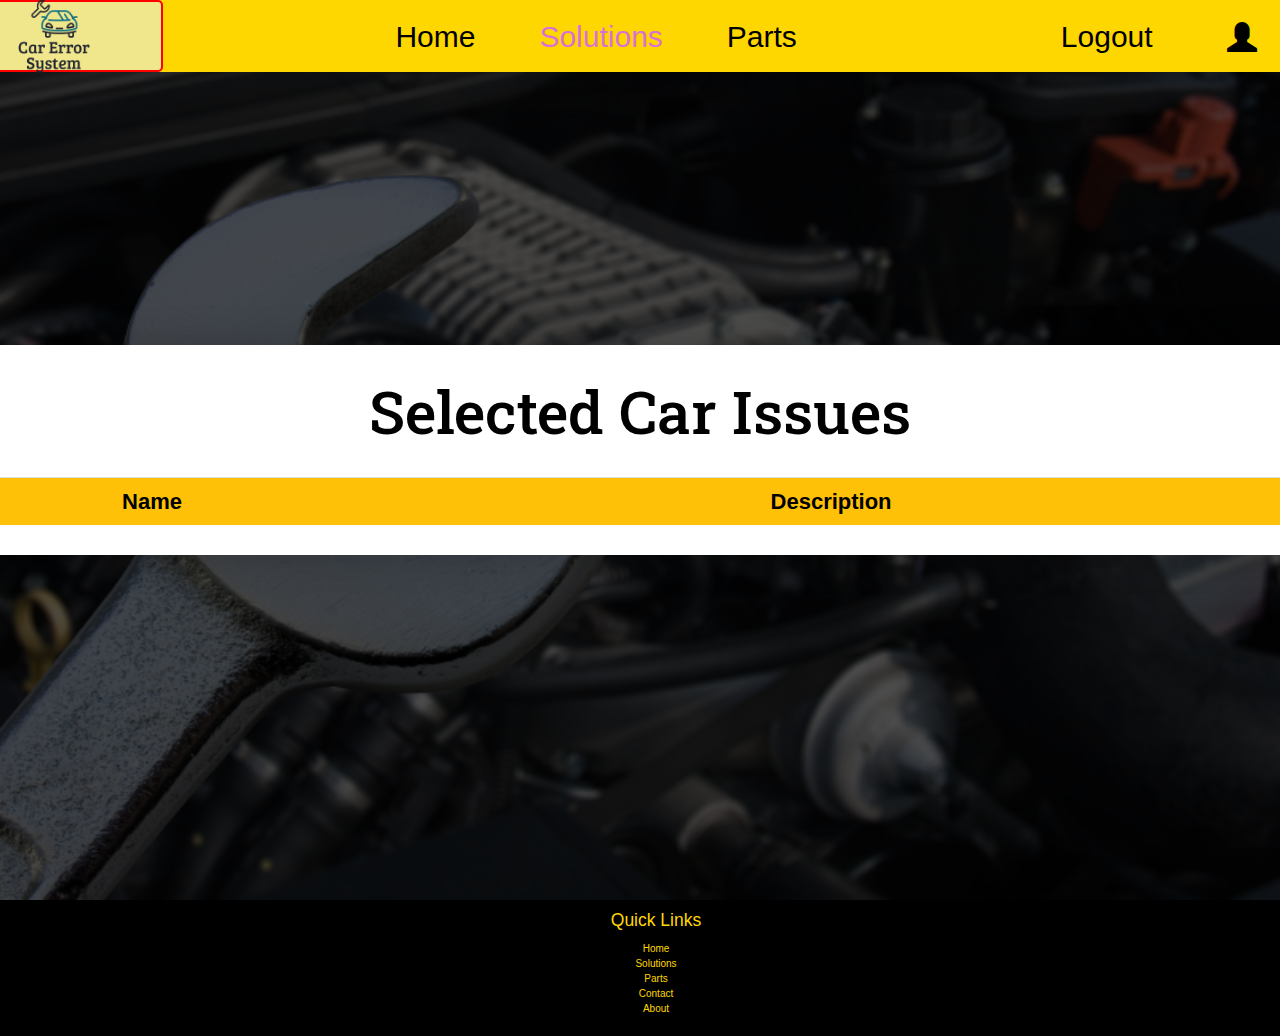
<file: Front End/CarIssues.html>
<!DOCTYPE html>
<html lang="en">
  <head>
    <meta charset="UTF-8" />
    <meta http-equiv="X-UA-Compatible" content="IE=edge" />
    <meta name="viewport" content="width=device-width, initial-scale=1.0" />
    <link
      rel="stylesheet"
      href="https://pro.fontawesome.com/releases/v5.10.0/css/all.css"
      integrity="sha384-AYmEC3Yw5cVb3ZcuHtOA93w35dYTsvhLPVnYs9eStHfGJvOvKxVfELGroGkvsg+p"
      crossorigin="anonymous"
    />
    <link
      href="https://fonts.googleapis.com/css?family=Roboto|Roboto+Condensed|Roboto+Slab"
      rel="stylesheet"
    />
    <link rel="stylesheet" href="https://maxcdn.bootstrapcdn.com/bootstrap/3.3.7/css/bootstrap.min.css">
    <link rel="stylesheet" href="https://maxcdn.bootstrapcdn.com/bootstrap/4.3.1/css/bootstrap.min.css">
    <link rel="stylesheet" href="issue.css" />
    <link rel="stylesheet" href ="selector.css" />
    <script src='jquery-3.6.0.min.js'></script>
    <script src="https://ajax.googleapis.com/ajax/libs/jquery/3.3.1/jquery.min.js"></script>
    
    <style>
    th{ 
        cursor: pointer;
        color:black;
            }
    .guideButton{

        color: black;
        border: 3px solid black;
        transition: 0.2s;
        display: flex;
        margin-bottom: 22px;
        margin-left: 2px;
        font-weight: bold;
        cursor: pointer;
        background: gold;
    }
    .guideButton:hover{
        background: orangered;
        text-decoration: none;
        color: white;
        text-align: center;
    }

</style>


    <title>Issue</title>
  </head>
  <body>
    <div id="slideout-menu">
      <ul>
        <li>
          <a href="index.html">Home</a>
        </li>
        <li>
          <a href="Solutions.html">Solutions</a>
        </li>
        <li>
          <a href="Parts.html">Parts</a>
        </li>
        <li>
          <a href="Login.html">Login</a>
        </li>
        <li>
          <input type="text" placeholder="Search Here" />
        </li>
      </ul>
    </div>

    <nav>
      <div id="logo-img">
        <a href="index.html">
          <img src="img/Car Error System Logo.png" alt="CES Logo" />
        </a>
      </div>
      <div id="menu-icon">
        <i class="fas fa-bars"></i>
      </div>
      <ul>
        
        <div id = "links">
        <li>
          <a href="index.html">Home</a>
        </li>
        <li>
          <a class="active" href="Solutions.html">Solutions</a>
        </li>
        <li>
          <a href="Parts.html">Parts</a>
        </li>
      </div>
      <li>
          <a href="#" onclick='return logout()'>Logout</a>
        </li>
        <li >
          <div id="user-icon">
            <a href="Account.html"><i class="glyphicon glyphicon-user"></i></a>
          </div>
        </li>
        <li >
          <div id="search-icon">
            <i class="fas fa-search"></i>
          </div>
        </li>
      </ul>
    </nav>

    <div id="searchbox">
      <input type="text" placeholder="Search Here" />
    </div>

    <div id="banner">
      <div id="parts-container">
        <div class="container-style">
        
        <h1 class="form__title">Selected Car Issues</h1>

        <table class="table table-striped">
    <tr  class="bg-warning">
        <th   data-colname="name" data-order="desc">Name </th>
        <th   data-colname="name" data-order="desc">Description </th>
        <th  data-colname="age" data-order="desc"></th>

    </tr>
    <tbody id="myTable">
        
    </tbody>
</table>
    </table>
        </div>
      </div>
    </div>




    <footer>
        
        <div id="left-footer">
          <h3>Quick Links</h3>
          <p>
            <ul>
              <li>
                <a href="#">Home</a>
              </li>
              <li>
                <a href="#">Solutions</a>
              </li>
              <li>
                <a href="#">Parts</a>
              </li>
              <li>
                <a href="#">Contact</a>
              </li>
              <li>
                <a href="#">About</a>
              </li>
            </ul>
          </p>
        </div>
      </footer>



      <script>

if(localStorage.getItem('boolLogin') == "false"){
        document.location.href = './login.html';
      }
      function logout(){
        localStorage.setItem('boolLogin', "false");
        document.location.href ='./login.html';
      }


var myArray = JSON.parse(localStorage.getItem('myArray'));


buildTable(myArray)
var issue;
function buildTable(data){
    console.log(myArray);
    var table = document.getElementById('myTable')
    table.innerHTML = ''
    for (var i = 0; i < data.length; i++){
        var colname = `name-${i}`
        var colage = `age-${i}`
        var colbirth = `birth-${i}`

        issue = data[i].name;
        if (data[i].guide == "NULL"){
            data[i].guide = "none";
        }
        var row = `<tr>
                        <td>${data[i].name}</td>
                        <td>${data[i].description}</td>
                        <td><input id= '${issue}'class='guideButton' type='button' value='See Issue' onclick = "return getIssue(id)"/></td>
    
                   </tr>`
        table.innerHTML += row
    }
}
Storage.prototype.setObj = function(key, obj) {
    return this.setItem(key, JSON.stringify(obj))
}
Storage.prototype.getObj = function(key) {
    return JSON.parse(this.getItem(key))
}
function getIssue(string) {

  let url = "../API/api/issue/getInfo.php?name=" + string;

  fetch(url).then(response => response.json()).then(data => {
          // Work with JSON data here
          localStorage.setObj('myArray', data);
          document.location.href = './Issue.html';
          console.log(data);
        }).catch(err => {
          // Do something for an error here
          console.log("Error Reading data " + err);
        });
}


    


</script>
      <script src="main.js"></script>
    
  </body>
</html>
</file>
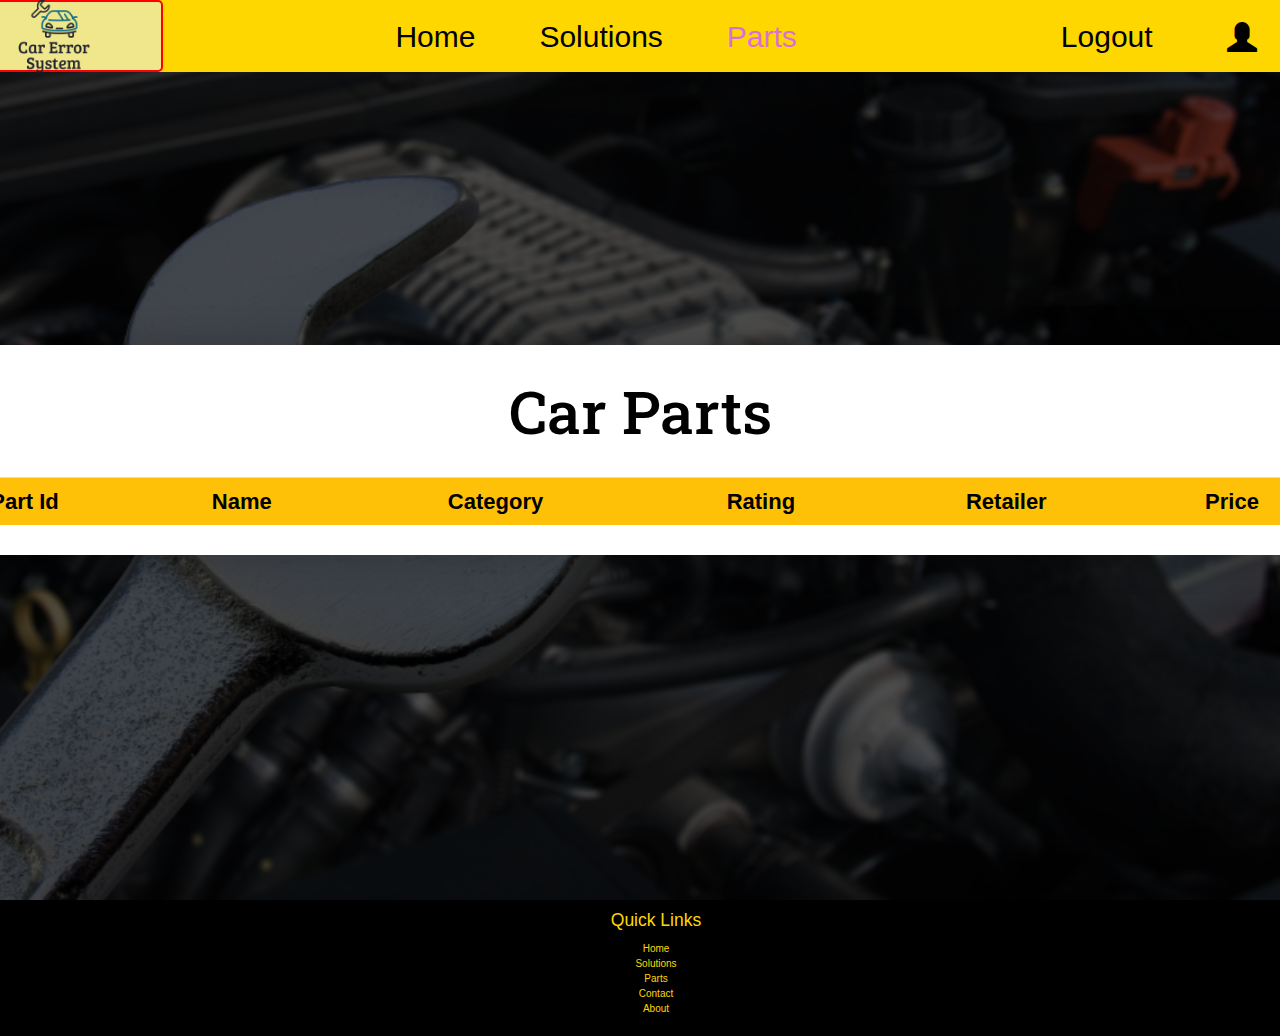
<file: Front End/CarParts.html>
<!DOCTYPE html>
<html lang="en">
  <head>
    <meta charset="UTF-8" />
    <meta http-equiv="X-UA-Compatible" content="IE=edge" />
    <meta name="viewport" content="width=device-width, initial-scale=1.0" />
    <link
      rel="stylesheet"
      href="https://pro.fontawesome.com/releases/v5.10.0/css/all.css"
      integrity="sha384-AYmEC3Yw5cVb3ZcuHtOA93w35dYTsvhLPVnYs9eStHfGJvOvKxVfELGroGkvsg+p"
      crossorigin="anonymous"
    />
    <link
      href="https://fonts.googleapis.com/css?family=Roboto|Roboto+Condensed|Roboto+Slab"
      rel="stylesheet"
    />
    <link rel="stylesheet" href="https://maxcdn.bootstrapcdn.com/bootstrap/3.3.7/css/bootstrap.min.css">
    <link rel="stylesheet" href="https://maxcdn.bootstrapcdn.com/bootstrap/4.3.1/css/bootstrap.min.css">
    <link rel="stylesheet" href="issue.css" />
    <link rel="stylesheet" href ="selector.css" />
    <script src='jquery-3.6.0.min.js'></script>
    <script src="https://ajax.googleapis.com/ajax/libs/jquery/3.3.1/jquery.min.js"></script>
    
    <style>
    th{ 
        cursor: pointer;
        color:black;
            }
    .guideButton{

        color: black;
        border: 3px solid black;
        transition: 0.2s;
        display: flex;
        margin-bottom: 22px;
        margin-left: 2px;
        font-weight: bold;
        cursor: pointer;
        background: gold;
    }
    .guideButton:hover{
        background: orangered;
        text-decoration: none;
        color: white;
        text-align: center;
    }

</style>


    <title>Issue</title>
  </head>
  <body>
    <div id="slideout-menu">
      <ul>
        <li>
          <a href="index.html">Home</a>
        </li>
        <li>
          <a href="Solutions.html">Solutions</a>
        </li>
        <li>
          <a href="Parts.html">Parts</a>
        </li>
        <li>
          <a href="Login.html">Login</a>
        </li>
        <li>
          <input type="text" placeholder="Search Here" />
        </li>
      </ul>
    </div>

    <nav>
      <div id="logo-img">
        <a href="index.html">
          <img src="img/Car Error System Logo.png" alt="CES Logo" />
        </a>
      </div>
      <div id="menu-icon">
        <i class="fas fa-bars"></i>
      </div>
      <ul>
        
        <div id = "links">
        <li>
          <a href="index.html">Home</a>
        </li>
        <li>
          <a  href="Solutions.html">Solutions</a>
        </li>
        <li>
          <a class="active" href="Parts.html">Parts</a>
        </li>
      </div>
      <li>
          <a href="#" onclick='return logout()'>Logout</a>
        </li>
        <li >
          <div id="user-icon">
            <a href="Account.html"><i class="glyphicon glyphicon-user"></i></a>
          </div>
        </li>
        <li >
          <div id="search-icon">
            <i class="fas fa-search"></i>
          </div>
        </li>
      </ul>
    </nav>

    <div id="searchbox">
      <input type="text" placeholder="Search Here" />
    </div>

    <div id="banner">
      <div id="parts-container">
        <div class="container-style">
        
        <h1 class="form__title">Car Parts</h1>

        <table class="table table-striped">
    <tr  class="bg-warning">
        <th   data-colname="name" data-order="desc">Part Id </th>
        <th   data-colname="name" data-order="desc">Name </th>
        <th   data-colname="name" data-order="desc">Category </th>
        <th   data-colname="name" data-order="desc">Rating </th>
        <th   data-colname="name" data-order="desc">Retailer </th>
        <th   data-colname="name" data-order="desc">Price </th>
        <th  data-colname="age" data-order="desc"></th>

    </tr>
    <tbody id="myTable">
        
    </tbody>
</table>
    </table>
        </div>
      </div>
    </div>




    <footer>
        
        <div id="left-footer">
          <h3>Quick Links</h3>
          <p>
            <ul>
              <li>
                <a href="#">Home</a>
              </li>
              <li>
                <a href="#">Solutions</a>
              </li>
              <li>
                <a href="#">Parts</a>
              </li>
              <li>
                <a href="#">Contact</a>
              </li>
              <li>
                <a href="#">About</a>
              </li>
            </ul>
          </p>
        </div>
      </footer>



      <script>

if(localStorage.getItem('boolLogin') == "false"){
        document.location.href = './login.html';
      }
      function logout(){
        localStorage.setItem('boolLogin', "false");
        document.location.href ='./login.html';
      }
var myArray = JSON.parse(localStorage.getItem('myPartsArray'));


buildTable(myArray)
var retailer;
var price;
function buildTable(data){
    console.log(myArray);
    var table = document.getElementById('myTable')
    table.innerHTML = ''
    for (var i = 0; i < data.length; i++){
        var colname = `name-${i}`
        var colage = `age-${i}`
        var colbirth = `birth-${i}`

        retailer = data[i].retailer;
        part = data[i].part_id;
        if (data[i].guide == "NULL"){
            data[i].guide = "none";
        }
        var row = `<tr>
                        <td>${data[i].part_id}</td>
                        <td>${data[i].name}</td>
                        <td>${data[i].category}</td>
                        <td>${data[i].rating}</td>
                        <td>${data[i].retailer}</td>
                        <td>${data[i].price}</td>
                        <td><input id = '${retailer}' class='guideButton' type='button' value='Make This Purchase!' name = '${part}'onclick = "return makePurchase(id,name)"/></td>
    
                   </tr>`
        table.innerHTML += row
    }
}
Storage.prototype.setObj = function(key, obj) {
    return this.setItem(key, JSON.stringify(obj))
}
Storage.prototype.getObj = function(key) {
    return JSON.parse(this.getItem(key))
}
function makePurchase(string, string2) {

  let url = "../API/api/account/purchase.php?un=" + localStorage.getItem('username') + "&retailer=" + string + "&part=" + string2;

  fetch(url).then(response => response.json()).then(data => {
          // Work with JSON data here

          console.log(data.Result);
          if(data.Result == "True"){
            document.location.href = './SuccessfulPurchase.html';
          }
        }).catch(err => {
          // Do something for an error here
          console.log("Error Reading data " + err);
        });
}


    


</script>
      <script src="main.js"></script>
    
  </body>
</html>
</file>
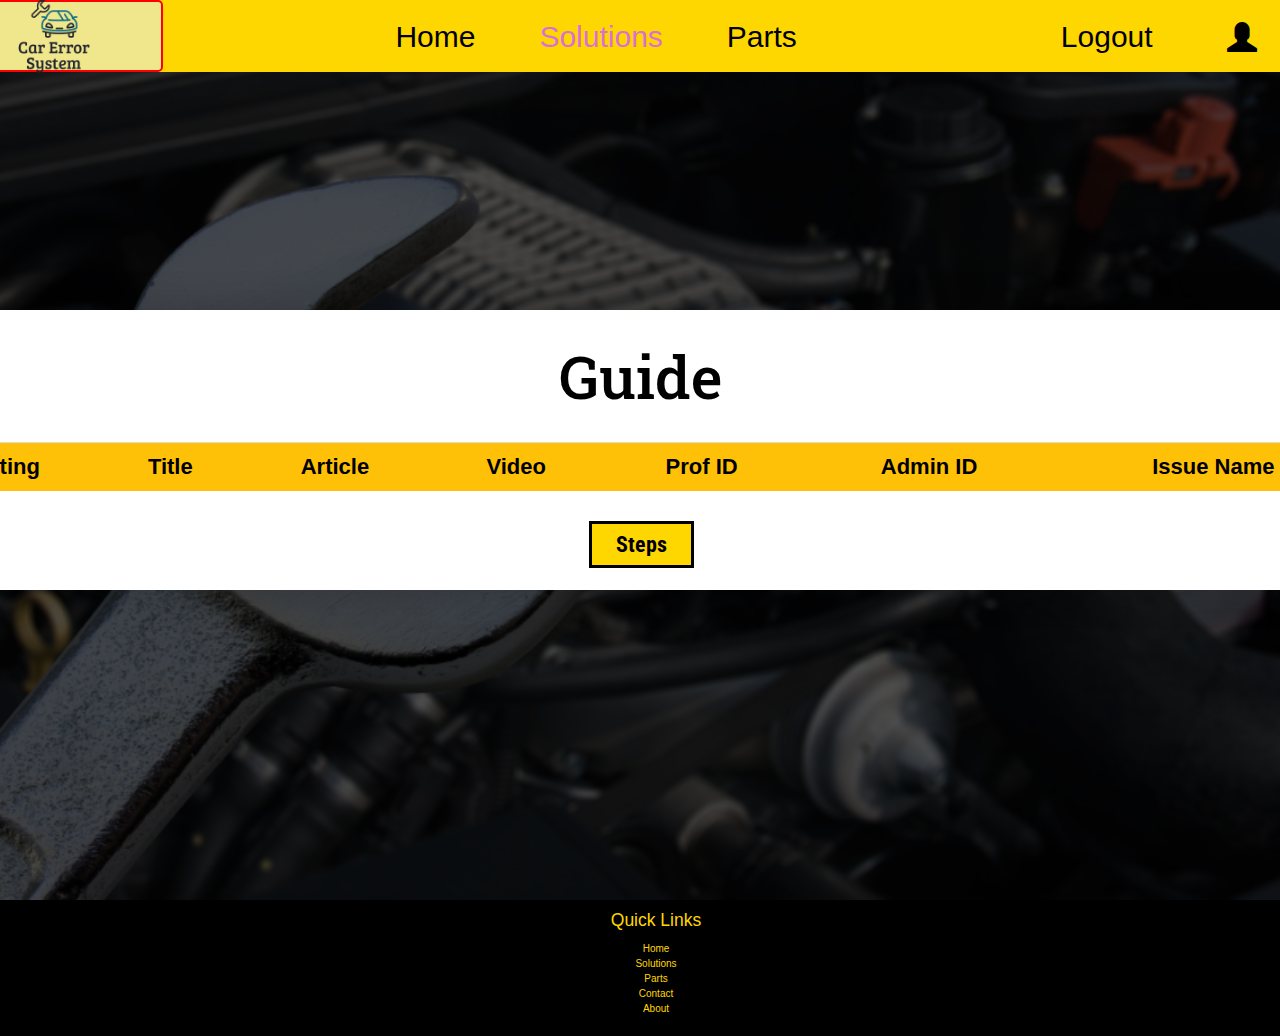
<file: Front End/Guide.html>
<!DOCTYPE html>
<html lang="en">
  <head>
    <meta charset="UTF-8" />
    <meta http-equiv="X-UA-Compatible" content="IE=edge" />
    <meta name="viewport" content="width=device-width, initial-scale=1.0" />
    <link
      rel="stylesheet"
      href="https://pro.fontawesome.com/releases/v5.10.0/css/all.css"
      integrity="sha384-AYmEC3Yw5cVb3ZcuHtOA93w35dYTsvhLPVnYs9eStHfGJvOvKxVfELGroGkvsg+p"
      crossorigin="anonymous"
    />
    <link
      href="https://fonts.googleapis.com/css?family=Roboto|Roboto+Condensed|Roboto+Slab"
      rel="stylesheet"
    />
    <link rel="stylesheet" href="https://maxcdn.bootstrapcdn.com/bootstrap/3.3.7/css/bootstrap.min.css">
    <link rel="stylesheet" href="https://maxcdn.bootstrapcdn.com/bootstrap/4.3.1/css/bootstrap.min.css">
    <link rel="stylesheet" href="issue.css" />
    <link rel="stylesheet" href ="selector.css" />
    <script src='jquery-3.6.0.min.js'></script>
    <script src="https://ajax.googleapis.com/ajax/libs/jquery/3.3.1/jquery.min.js"></script>
    
    <style>
    th{ 
        cursor: pointer;
        color:black;
            }
    .guideButton{

        color: black;
        border: 3px solid black;
        transition: 0.2s;
        display: flex;
        margin-bottom: 22px;
        margin-left: 2px;
        font-weight: bold;
        cursor: pointer;
        background: gold;
    }
    .guideButton:hover{
        background: orangered;
        text-decoration: none;
        color: white;
        text-align: center;
    }

</style>


    <title>Guide</title>
  </head>
  <body>
    <div id="slideout-menu">
      <ul>
        <li>
          <a href="index.html">Home</a>
        </li>
        <li>
          <a href="Solutions.html">Solutions</a>
        </li>
        <li>
          <a href="Parts.html">Parts</a>
        </li>
        <li>
          <a href="Login.html">Login</a>
        </li>
        <li>
          <input type="text" placeholder="Search Here" />
        </li>
      </ul>
    </div>

    <nav>
      <div id="logo-img">
        <a href="index.html">
          <img src="img/Car Error System Logo.png" alt="CES Logo" />
        </a>
      </div>
      <div id="menu-icon">
        <i class="fas fa-bars"></i>
      </div>
      <ul>
        
        <div id = "links">
        <li>
          <a href="index.html">Home</a>
        </li>
        <li>
          <a class="active" href="Solutions.html">Solutions</a>
        </li>
        <li>
          <a href="Parts.html">Parts</a>
        </li>
      </div>
      <li>
          <a href="#" onclick='return logout()'>Logout</a>
        </li>
        <li >
          <div id="user-icon">
            <a href="Account.html"><i class="glyphicon glyphicon-user"></i></a>
          </div>
        </li>
        <li >
          <div id="search-icon">
            <i class="fas fa-search"></i>
          </div>
        </li>
      </ul>
    </nav>

    <div id="searchbox">
      <input type="text" placeholder="Search Here" />
    </div>

    <div id="banner">
      <div id="parts-container">
        <div class="container-style">
        
        <h1 class="form__title">Guide</h1>

        <table class="table table-striped">
    <tr  class="bg-warning">
        <th   data-colname="name" data-order="desc">Rating </th>
        <th   data-colname="name" data-order="desc">Title </th>
        <th  data-colname="age" data-order="desc">Article </th>
        <th  data-colname="age" data-order="desc">Video </th>
        <th  data-colname="age" data-order="desc">Prof ID </th>
        <th   data-colname="name" data-order="desc">Admin ID </th>
        <th  data-colname="name" data-order="desc">Issue Name </th>
        

    </tr>
    <tbody id="myTable">
        
    </tbody>
</table>
    </table>

    <button class="partSearch__button" onclick="mySteps()">Steps</button>
        </div>
      </div>
    </div>




    <footer>
        
        <div id="left-footer">
          <h3>Quick Links</h3>
          <p>
            <ul>
              <li>
                <a href="#">Home</a>
              </li>
              <li>
                <a href="#">Solutions</a>
              </li>
              <li>
                <a href="#">Parts</a>
              </li>
              <li>
                <a href="#">Contact</a>
              </li>
              <li>
                <a href="#">About</a>
              </li>
            </ul>
          </p>
        </div>
      </footer>



      <script>
                if(localStorage.getItem('boolLogin') == "false"){
        document.location.href = './login.html';
      }
      function logout(){
        localStorage.setItem('boolLogin', "false");
        document.location.href ='./login.html';
      }



var myArray = JSON.parse(localStorage.getItem('myGuide'));


buildTable(myArray)
var guide;
function buildTable(data){
    console.log(myArray);
    var table = document.getElementById('myTable')
    table.innerHTML = ''
    for (var i = 0; i < data.length; i++){
        var colname = `name-${i}`
        var colage = `age-${i}`
        var colbirth = `birth-${i}`
        var row = `<tr>
                        <td>${data[i].rating}</td>
                        <td>${data[i].title}</td>
                        <td>${data[i].article}</td>
                        <td><a href ="${data[i].video}">${data[i].video}</a></td>
                        <td>${data[i].prof_id}</td>
                        <td>${data[i].admin_id}</td>
                        <td>${data[i]['issue name']}</td>

                   </tr>`
        table.innerHTML += row
    }
}

function mySteps(){
    location.href = "./Steps.html";
}

</script>
      <script src="main.js"></script>
    
  </body>
</html>
</file>
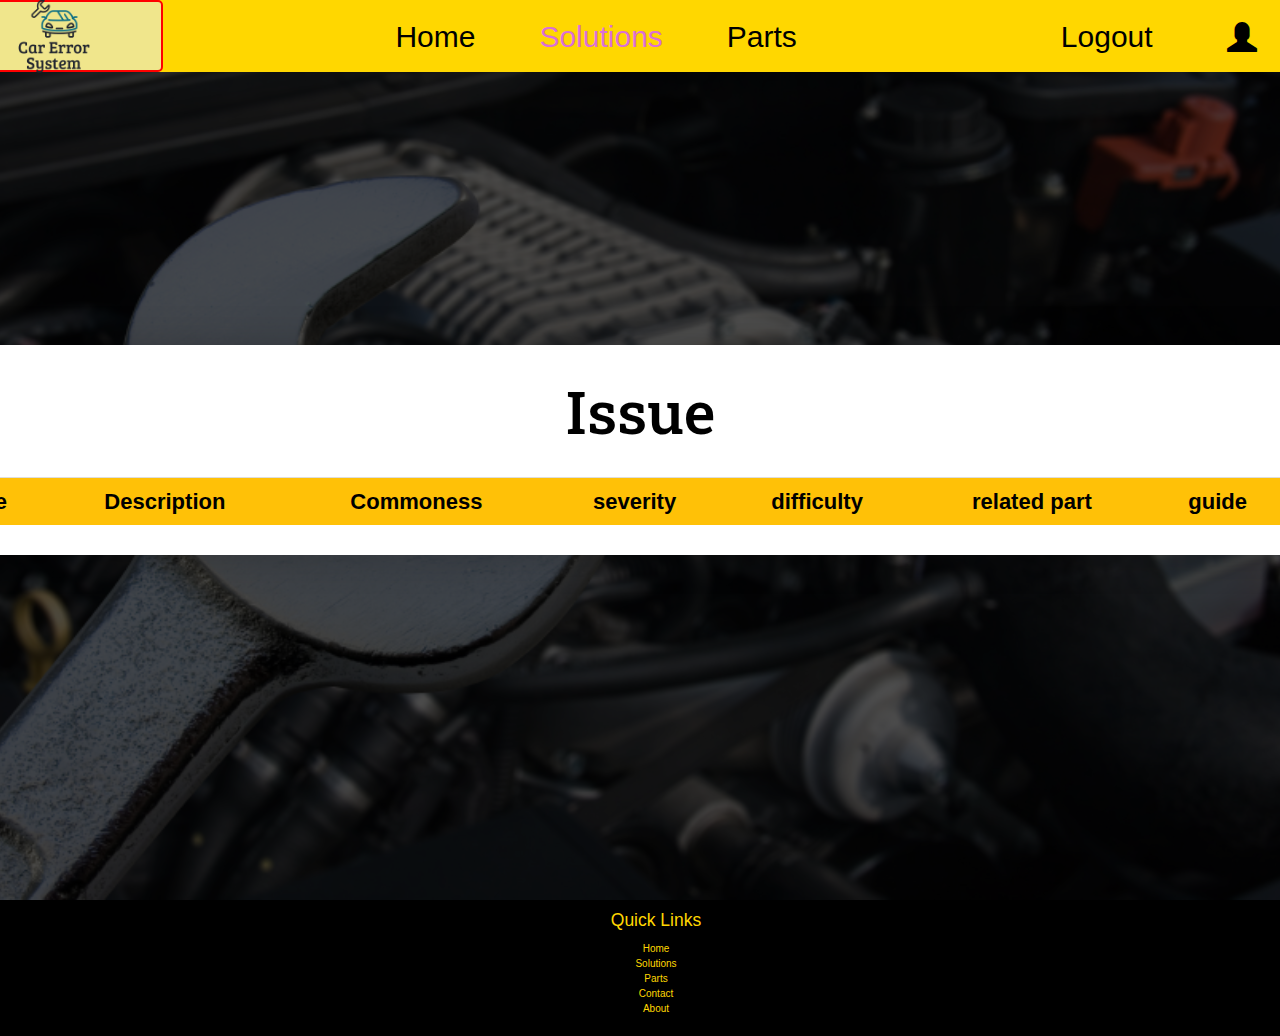
<file: Front End/Issue.html>
<!DOCTYPE html>
<html lang="en">
  <head>
    <meta charset="UTF-8" />
    <meta http-equiv="X-UA-Compatible" content="IE=edge" />
    <meta name="viewport" content="width=device-width, initial-scale=1.0" />
    <link
      rel="stylesheet"
      href="https://pro.fontawesome.com/releases/v5.10.0/css/all.css"
      integrity="sha384-AYmEC3Yw5cVb3ZcuHtOA93w35dYTsvhLPVnYs9eStHfGJvOvKxVfELGroGkvsg+p"
      crossorigin="anonymous"
    />
    <link
      href="https://fonts.googleapis.com/css?family=Roboto|Roboto+Condensed|Roboto+Slab"
      rel="stylesheet"
    />
    <link rel="stylesheet" href="https://maxcdn.bootstrapcdn.com/bootstrap/3.3.7/css/bootstrap.min.css">
    <link rel="stylesheet" href="https://maxcdn.bootstrapcdn.com/bootstrap/4.3.1/css/bootstrap.min.css">
    <link rel="stylesheet" href="issue.css" />
    <link rel="stylesheet" href ="selector.css" />
    <script src='jquery-3.6.0.min.js'></script>
    <script src="https://ajax.googleapis.com/ajax/libs/jquery/3.3.1/jquery.min.js"></script>
    
    <style>
    th{ 
        cursor: pointer;
        color:black;
            }
    .guideButton{

        color: black;
        border: 3px solid black;
        transition: 0.2s;
        display: flex;
        margin-bottom: 22px;
        margin-left: 2px;
        font-weight: bold;
        cursor: pointer;
        background: gold;
    }
    .guideButton:hover{
        background: orangered;
        text-decoration: none;
        color: white;
        text-align: center;
    }


</style>


    <title>Issue</title>
  </head>
  <body>
    <div id="slideout-menu">
      <ul>
        <li>
          <a href="index.html">Home</a>
        </li>
        <li>
          <a href="Solutions.html">Solutions</a>
        </li>
        <li>
          <a href="Parts.html">Parts</a>
        </li>
        <li>
          <a href="Login.html">Login</a>
        </li>
        <li>
          <input type="text" placeholder="Search Here" />
        </li>
      </ul>
    </div>

    <nav>
      <div id="logo-img">
        <a href="index.html">
          <img src="img/Car Error System Logo.png" alt="CES Logo" />
        </a>
      </div>
      <div id="menu-icon">
        <i class="fas fa-bars"></i>
      </div>
      <ul>
        
        <div id = "links">
        <li>
          <a href="index.html">Home</a>
        </li>
        <li>
          <a class="active" href="Solutions.html">Solutions</a>
        </li>
        <li>
          <a href="Parts.html">Parts</a>
        </li>
      </div>
      <li>
          <a href="#" onclick='return logout()'>Logout</a>
        </li>
        <li >
          <div id="user-icon">
            <a href="Account.html"><i class="glyphicon glyphicon-user"></i></a>
          </div>
        </li>
        <li >
          <div id="search-icon">
            <i class="fas fa-search"></i>
          </div>
        </li>
      </ul>
    </nav>

    <div id="searchbox">
      <input type="text" placeholder="Search Here" />
    </div>

    <div id="banner">
      <div id="parts-container">
        <div class="container-style">
        
        <h1 class="form__title">Issue</h1>

        <table class="table table-striped">
    <tr  class="bg-warning">
        <th   data-colname="name" data-order="desc">Name </th>
        <th   data-colname="name" data-order="desc">Description </th>
        <th  data-colname="age" data-order="desc">Commoness </th>
        <th  data-colname="age" data-order="desc">severity </th>
        <th  data-colname="age" data-order="desc">difficulty </th>
        <!-- <th  data-colname="birthdate" data-order="desc">Birthday </th> -->
        <th   data-colname="name" data-order="desc">related part </th>
        <th  data-colname="name" data-order="desc">guide </th>
        <th   data-colname="name" data-order="desc">dtc </th>

    </tr>
    <tbody id="myTable">
        
    </tbody>
</table>
    </table>
        </div>
      </div>
    </div>




    <footer>
        
        <div id="left-footer">
          <h3>Quick Links</h3>
          <p>
            <ul>
              <li>
                <a href="#">Home</a>
              </li>
              <li>
                <a href="#">Solutions</a>
              </li>
              <li>
                <a href="#">Parts</a>
              </li>
              <li>
                <a href="#">Contact</a>
              </li>
              <li>
                <a href="#">About</a>
              </li>
            </ul>
          </p>
        </div>
      </footer>



      <script>
      if(localStorage.getItem('boolLogin') == "false"){
        document.location.href = './login.html';
      }
      function logout(){
        localStorage.setItem('boolLogin', "false");
        document.location.href ='./login.html';
      }

var myArray = [JSON.parse(localStorage.getItem('myIssueArray'))];


buildTable(myArray)
var guide;
function buildTable(data){
    console.log(myArray);
    var table = document.getElementById('myTable')
    table.innerHTML = ''
    for (var i = 0; i < data.length; i++){
        var colname = `name-${i}`
        var colage = `age-${i}`
        var colbirth = `birth-${i}`

        guide = data[i].guide;
        if (data[i].guide == "NULL"){
            data[i].guide = "none";
        }
        var row = `<tr>
                        <td>${data[i].name}</td>
                        <td>${data[i].description}</td>
                        <td>${data[i].commoness}</td>
                        <td>${data[i].severity}</td>
                        <td>${data[i].difficulty}</td>
                        <td>${data[i]['related part']}</td>
                        <td><input class='guideButton' type='button' value='${data[i].guide}' onclick = 'return getGuide()'/></td>
                        <td>${data[i].dtc}</td>
                   </tr>`
        table.innerHTML += row
    }
}
Storage.prototype.setObj = function(key, obj) {
    return this.setItem(key, JSON.stringify(obj))
}
Storage.prototype.getObj = function(key) {
    return JSON.parse(this.getItem(key))
}
function getGuide() {
  // localStorage.getItem('password');
//   console.log(guide);
  let url = "../API/api/issue/getGuide.php?name=" + guide;

  fetch(url)
    .then(function (response) {
      return response.json();
    })
    .then(function (obj) {
      localStorage.setObj('myGuide', obj.guide);
      localStorage.setObj('mySteps', obj.steps);
      document.location.href = './Guide.html';
      console.log(obj.guide);
    })
    .catch(function (error) {
      console.error(error);
    });
}


    


</script>
      <script src="main.js"></script>
    
  </body>
</html>
</file>
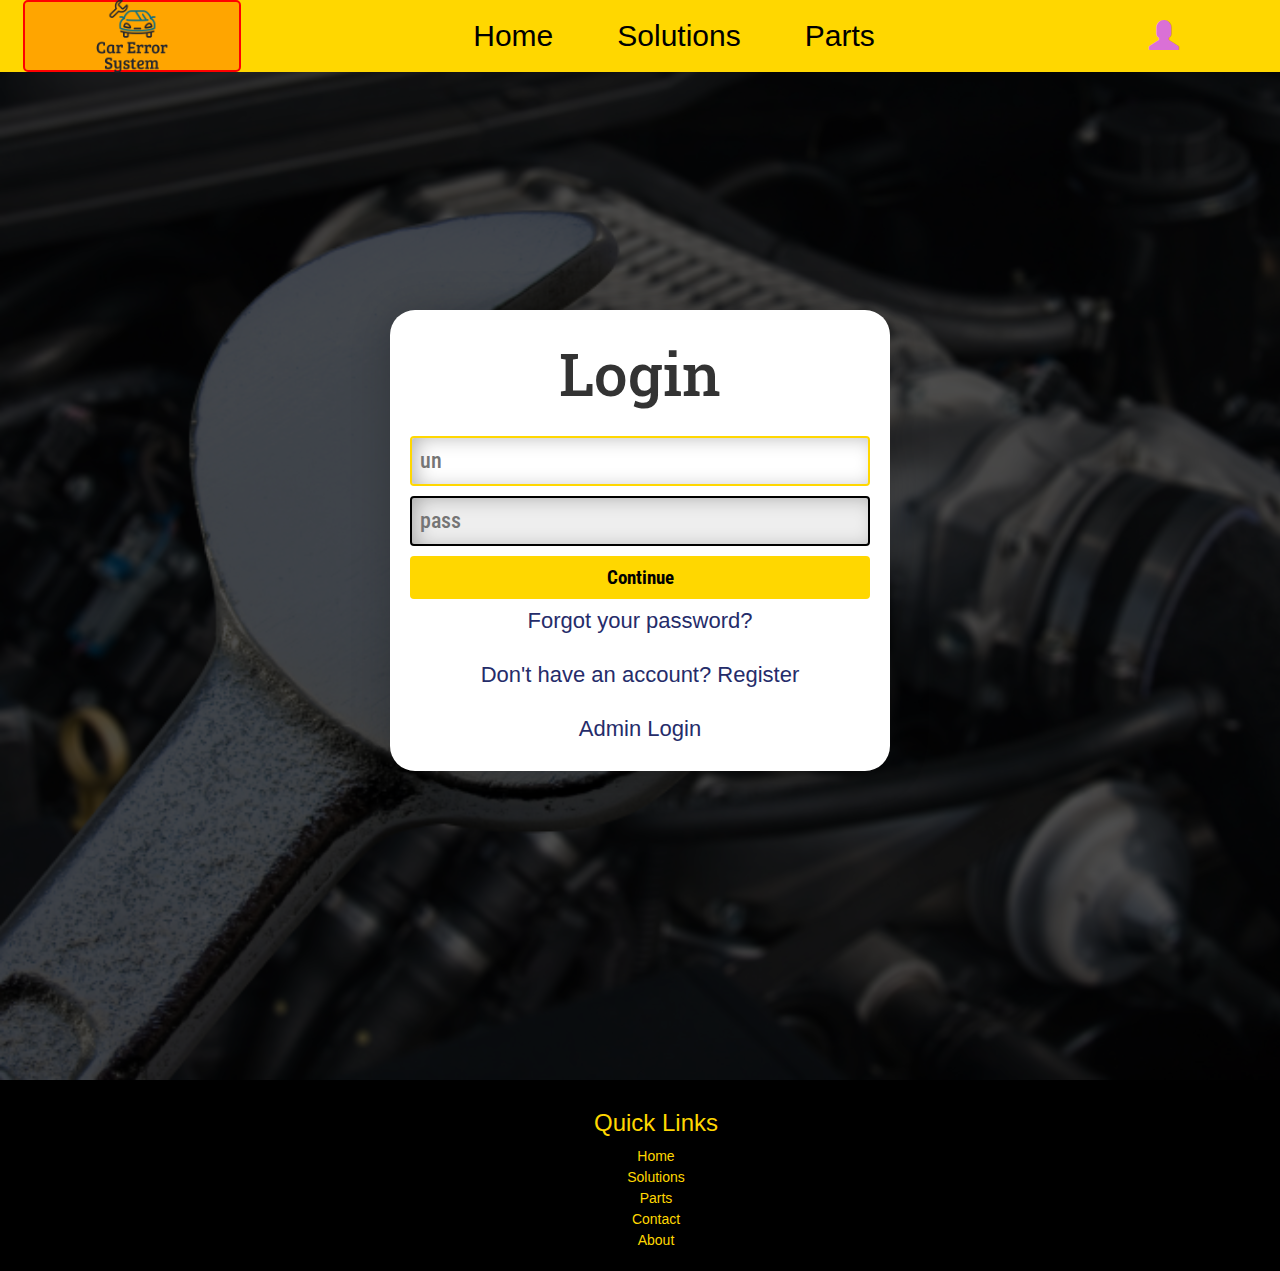
<file: Front End/Login.html>
<!DOCTYPE html>
<html lang="en">
  <head>
    <meta charset="UTF-8" />
    <meta http-equiv="X-UA-Compatible" content="IE=edge" />
    <meta name="viewport" content="width=device-width, initial-scale=1.0" />
    <link
      rel="stylesheet"
      href="https://pro.fontawesome.com/releases/v5.10.0/css/all.css"
      integrity="sha384-AYmEC3Yw5cVb3ZcuHtOA93w35dYTsvhLPVnYs9eStHfGJvOvKxVfELGroGkvsg+p"
      crossorigin="anonymous"
    />
    <link
      href="https://fonts.googleapis.com/css?family=Roboto|Roboto+Condensed|Roboto+Slab"
      rel="stylesheet"
    />
    <link rel="stylesheet" href="https://maxcdn.bootstrapcdn.com/bootstrap/3.3.7/css/bootstrap.min.css">
    <link rel="stylesheet" href="style.css" />

    <title>Login</title>
  </head>
  <body>
    <div id="slideout-menu">
      <ul>
        <li>
          <a href="index.html">Home</a>
        </li>
        <li>
          <a href="Solutions.html">Solutions</a>
        </li>
        <li>
          <a href="Parts.html">Parts</a>
        </li>
        <li>
          <a href="Login.html">Login</a>
        </li>
        <li>
          <input type="text" placeholder="Search Here" />
        </li>
      </ul>
    </div>

    <nav>
        <div id="logo-img">
          <a href="index.html">
            <img src="img/Car Error System Logo.png" alt="CES Logo" />
          </a>
        </div>
        <div id="menu-icon">
          <i class="fas fa-bars"></i>
        </div>
        <ul>
          
          <div id = "links">
          <li>
            <a  href="index.html">Home</a>
          </li>
          <li>
            <a href="Solutions.html">Solutions</a>
          </li>
          <li>
            <a href="Parts.html">Parts</a>
          </li>
        </div>
          <li >
            <div id="user-icon">
              <a class="active" href="Login.html"><i class="glyphicon glyphicon-user"></i></a>
            </div>
          </li>
          <li >
            <div id="search-icon">
              <i class="fas fa-search"></i>
            </div>
          </li>
        </ul>
      </nav>

    <div id="searchbox">
      <input type="text" placeholder="Search Here" />
    </div>

    <div id="container">
        <div class="container-style">
        <form  class="form" id="login">
            <h1 class="form__title">Login</h1>
            <div class="form__message form__message--error"></div>
            <div class="form__input-group">
                <input type="text" autocapitalize="none" class="form__input un" autofocus placeholder="un" name = "un" >
                <div class="form__input-error-message"></div> 
            </div>
            <div class="form__input-group">
                
                <input type="password" class="form__input pass" autofocus placeholder="pass" name = "pass" >
                <div class="form__input-error-message"></div> 
            </div>
            <button class="form__button" type="submit">Continue</button>
            <p class="form__text">
                <a href="#" class="form__link">Forgot your password?</a>
            </p>

            <p class="form__text">
                <a  class="form__link" href="./" id="linkRegister">Don't have an account? Register</a>
            </p>
            <p class="form__text">
                <a href="LoginAdmin.html" class="form__link">Admin Login</a>
            </p>
        </form>

        <form  class="form--hidden" id="register">
            <h1 class="form__title">Register</h1>
            <div class="form__message form__message--error"></div>
            <div class="form__input-group">
                <input type="text" class="form__input" autofocus placeholder="AccountID" name= "un" id="un" required>
                <div class="form__input-error-message"></div> 
            </div>
            <div class="form__input-group">
                <input type="text" class="form__input" autofocus placeholder="Email" name= "email" id="email" required>
                <div class="form__input-error-message"></div> 
            </div>
            <div class="form__input-group">
                <input type="text" class="form__input" autofocus placeholder="Shipping Address" name= "address" id="address" required>
                <div class="form__input-error-message"></div> 
            </div>
            <div class="form__input-group">
                <input type="password" class="form__input form__input--error" autofocus placeholder="Password" name= "pass"  id="pass" required>
                <div class="form__input-error-message"></div> 
            </div>
            <div class="form__input-group">
                <input type="password" class="form__input form__input--error" autofocus placeholder="Confirm Password" name= "conf" id="conf"required>
                <div class="form__input-error-message"></div> 
            </div>
            <button class="form__button" type="submit">Continue</button>
            <p class="form__text">
                <a  class="form__link" href="./" id="linkLogin">Already have an account? Login Here</a>
            </p>

        </form>
    </div>
    </div>

      <footer>
        <div id="left-footer">
          <h3>Quick Links</h3>
          <p>
            <ul>
              <li>
                <a href="#">Home</a>
              </li>
              <li>
                <a href="#">Solutions</a>
              </li>
              <li>
                <a href="#">Parts</a>
              </li>
              <li>
                <a href="#">Contact</a>
              </li>
              <li>
                <a href="#">About</a>
              </li>
            </ul>
          </p>
        </div>
      </footer>

      <script src='jquery-3.6.0.min.js'></script>
      <script>

      const loginForm = document.querySelector("#login");
      const registerForm = document.querySelector("#register");
      const myForm = document.getElementById('login');
      const myRegForm = document.getElementById('register');

      function setFormMessage(formElement, type, message) {
  const messageElement = formElement.querySelector(".form__message");

  messageElement.textContent = message;
  messageElement.classList.remove(
    "form__message--success",
    "form__message--error"
  );
  messageElement.classList.add(`form__message--${type}`);
}

function setInputError(inputElement, message) {
  inputElement.classList.add("form__input--error");
  inputElement.parentElement.querySelector(
    ".form__input-error-message"
  ).textContent = message;
}

function clearInputError(inputElement) {
  inputElement.classList.remove("form__input--error");
  inputElement.parentElement.querySelector(
    ".form__input-error-message"
  ).textContent = "";
}

document.addEventListener("DOMContentLoaded", () => {
  const loginForm = document.querySelector("#login");
  const registerForm = document.querySelector("#register");

  document.querySelector("#linkRegister").addEventListener("click", (e) => {
    e.preventDefault();
    loginForm.classList.add("form--hidden");
    registerForm.classList.remove("form--hidden");
  });

  document.querySelector("#linkLogin").addEventListener("click", (e) => {
    e.preventDefault();
    loginForm.classList.remove("form--hidden");
    registerForm.classList.add("form--hidden");
  });
});
      myForm.addEventListener("submit", (e) => {
      e.preventDefault();

      const formData = new FormData(myForm);

      var endpoint = $(myForm).serialize(); 

      let url = "../API/api/account/login.php?" + endpoint;
      let urlHome = "/index.html";
      var textResponse;
      var obj;
          fetch(url, {
            method: "post",
            body: formData,
          }).then(function (response) {
              return response.text();
            }).then(function (text) {
              
              obj = JSON.parse(text);
              localStorage.setItem('boolLogin', obj);
              
              var taste = localStorage.getItem('boolLogin');
              console.log(taste);

              if(obj == true){
                localStorage.setItem('username', document.querySelector(".un").value);
                localStorage.setItem('password', document.querySelector(".pass").value);
                document.location.href = './index.html';
              console.log("Its Cierto");
          }
          else{
            console.log("Its Falso");
            setFormMessage(loginForm, "error", "Invalid ID/password combination");
          }
              console.log(obj);
            }).catch(function (error) {
              console.error(error);
            })
            
          });



        myRegForm.addEventListener("submit", (e) => {
          e.preventDefault();
          var registerUn = document.getElementById("un").value; 
          var registerEmail = document.getElementById("email").value; 
          var registerAddress = document.getElementById("address").value; 
          var registerPass = document.getElementById("pass").value; 
          
          const password1 = document.querySelector("#pass").value;
          const password2 = document.querySelector("#conf").value;


          if(password1 != password2){
            setFormMessage(registerForm, "error", "Passwords Do Not Match!");
          }
          else{
          let url = "../API/api/account/register.php?un=" +registerUn+"&pass=" + registerPass + "&email=" + registerEmail + "&address=" + registerAddress;
          
          var obj;
          fetch(url)
    .then(function (response) {
      return response.text();
    })
    .then(function(text){
      obj = JSON.parse(text);
      if(obj == true){
      loginForm.classList.remove("form--hidden");
      registerForm.classList.add("form--hidden");
      }
      console.log(obj);
    })
    .catch(function (error) { 
      console.error(error);
    });
  }
  });  

      </script>
      
    <script src="login.js"></script>
  </body>
</html>
</file>
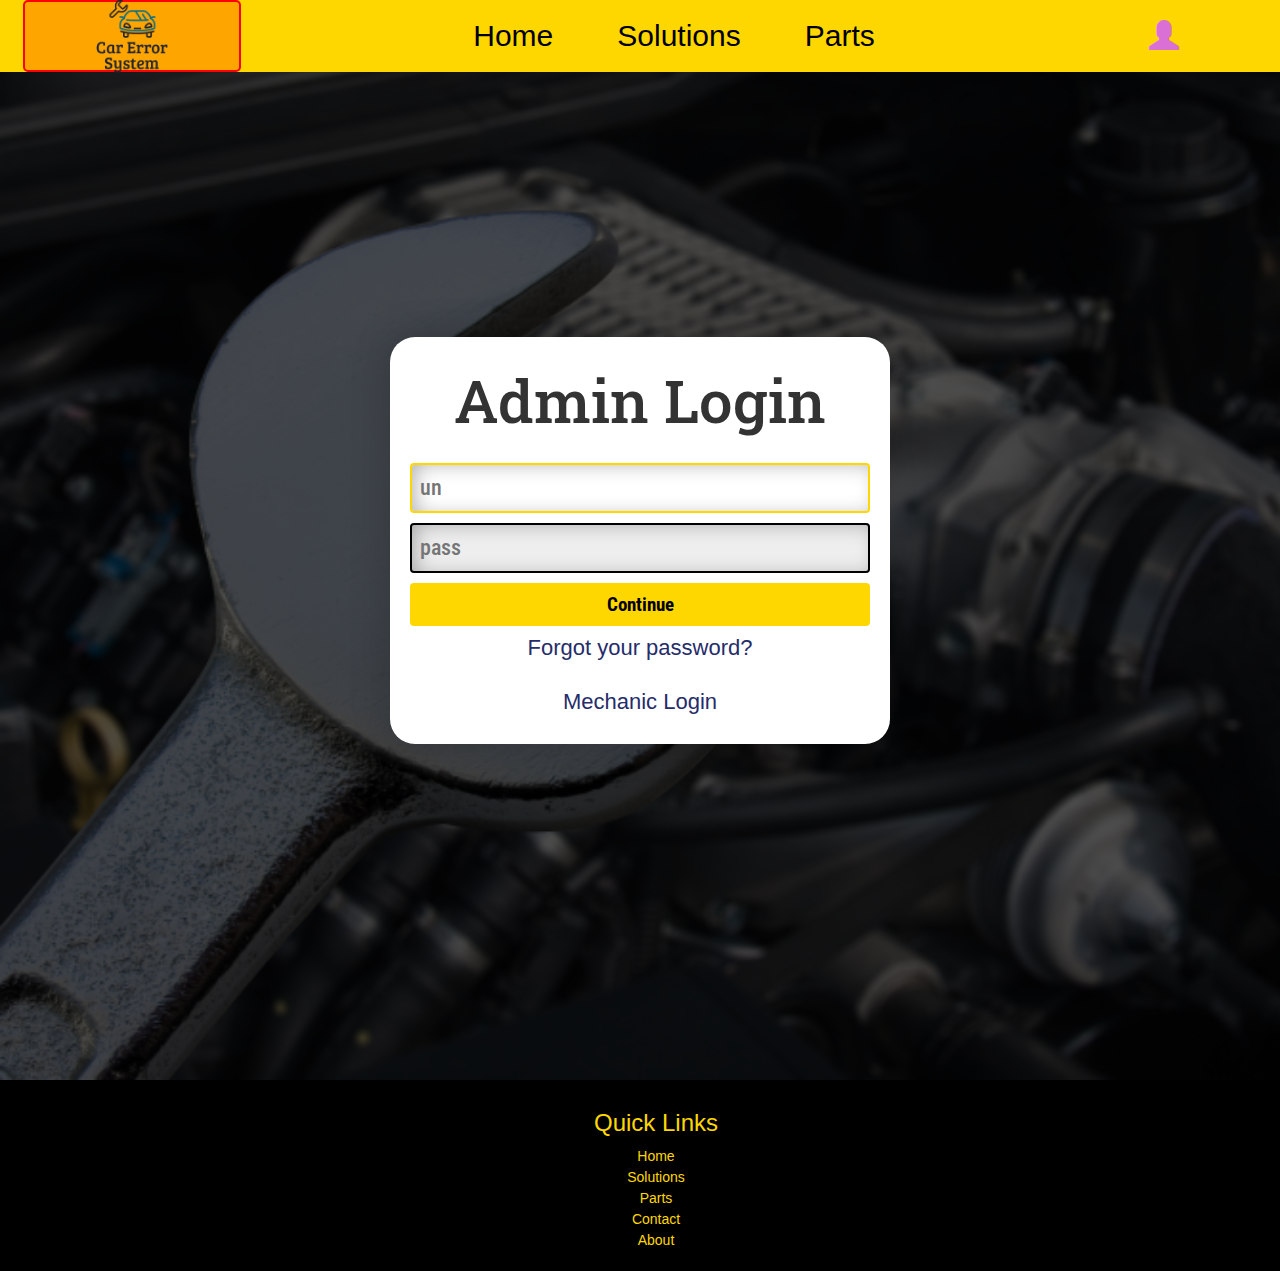
<file: Front End/LoginAdmin.html>
<!DOCTYPE html>
<html lang="en">
  <head>
    <meta charset="UTF-8" />
    <meta http-equiv="X-UA-Compatible" content="IE=edge" />
    <meta name="viewport" content="width=device-width, initial-scale=1.0" />
    <link
      rel="stylesheet"
      href="https://pro.fontawesome.com/releases/v5.10.0/css/all.css"
      integrity="sha384-AYmEC3Yw5cVb3ZcuHtOA93w35dYTsvhLPVnYs9eStHfGJvOvKxVfELGroGkvsg+p"
      crossorigin="anonymous"
    />
    <link
      href="https://fonts.googleapis.com/css?family=Roboto|Roboto+Condensed|Roboto+Slab"
      rel="stylesheet"
    />
    <link rel="stylesheet" href="https://maxcdn.bootstrapcdn.com/bootstrap/3.3.7/css/bootstrap.min.css">
    <link rel="stylesheet" href="style.css" />

    <title>Login</title>
  </head>
  <body>
    <div id="slideout-menu">
      <ul>
        <li>
          <a href="index.html">Home</a>
        </li>
        <li>
          <a href="Solutions.html">Solutions</a>
        </li>
        <li>
          <a href="Parts.html">Parts</a>
        </li>
        <li>
          <a href="Login.html">Login</a>
        </li>
        <li>
          <input type="text" placeholder="Search Here" />
        </li>
      </ul>
    </div>

    <nav>
        <div id="logo-img">
          <a href="index.html">
            <img src="img/Car Error System Logo.png" alt="CES Logo" />
          </a>
        </div>
        <div id="menu-icon">
          <i class="fas fa-bars"></i>
        </div>
        <ul>
          
          <div id = "links">
          <li>
            <a  href="index.html">Home</a>
          </li>
          <li>
            <a href="Solutions.html">Solutions</a>
          </li>
          <li>
            <a href="Parts.html">Parts</a>
          </li>
        </div>
          <li >
            <div id="user-icon">
              <a class="active" href="Login.html"><i class="glyphicon glyphicon-user"></i></a>
            </div>
          </li>
          <li >
            <div id="search-icon">
              <i class="fas fa-search"></i>
            </div>
          </li>
        </ul>
      </nav>

    <div id="searchbox">
      <input type="text" placeholder="Search Here" />
    </div>

    <div id="container">
        <div class="container-style">
        <form  class="form" id="login">
            <h1 class="form__title">Admin Login</h1>
            <div class="form__message form__message--error"></div>
            <div class="form__input-group">
                <input type="text"  autocapitalize="none" class="form__input un" autofocus placeholder="un" name = "un" >
                <div class="form__input-error-message"></div> 
            </div>
            <div class="form__input-group">
                <!-- <input type="password" class="form__input form__input--error" autofocus placeholder="Password"> -->
                <input type="password" class="form__input pass" autofocus placeholder="pass" name = "pass" >
                <div class="form__input-error-message"></div> 
            </div>
            <button class="form__button" type="submit">Continue</button>
            <p class="form__text">
                <a href="#" class="form__link">Forgot your password?</a>
            </p>
            <p class="form__text">
                <a href="Login.html" class="form__link">Mechanic Login</a>
            </p>
        </form>

    </div>
    </div>

      <footer>
        <div id="left-footer">
          <h3>Quick Links</h3>
          <p>
            <ul>
              <li>
                <a href="#">Home</a>
              </li>
              <li>
                <a href="#">Solutions</a>
              </li>
              <li>
                <a href="#">Parts</a>
              </li>
              <li>
                <a href="#">Contact</a>
              </li>
              <li>
                <a href="#">About</a>
              </li>
            </ul>
          </p>
        </div>
      </footer>

      <script src='jquery-3.6.0.min.js'></script>
      <script>
        
      
      
      
      const loginForm = document.querySelector("#login");
      
      const myForm = document.getElementById('login');
     

      function setFormMessage(formElement, type, message) {
  const messageElement = formElement.querySelector(".form__message");

  messageElement.textContent = message;
  messageElement.classList.remove(
    "form__message--success",
    "form__message--error"
  );
  messageElement.classList.add(`form__message--${type}`);
}

function setInputError(inputElement, message) {
  inputElement.classList.add("form__input--error");
  inputElement.parentElement.querySelector(
    ".form__input-error-message"
  ).textContent = message;
}

function clearInputError(inputElement) {
  inputElement.classList.remove("form__input--error");
  inputElement.parentElement.querySelector(
    ".form__input-error-message"
  ).textContent = "";
}


      myForm.addEventListener("submit", (e) => {
      e.preventDefault();

      const formData = new FormData(myForm);

      var endpoint = $(myForm).serialize(); 

      let url = "../API/api/account/adminLogin.php?" + endpoint;
      let urlHome = "/index.html";
      var textResponse;
      var obj;
          fetch(url, {
            method: "post",
            body: formData,
          }).then(function (response) {
              return response.text();
            }).then(function (text) {
              
              obj = JSON.parse(text);
              localStorage.setItem('adminLogin', obj);
              var taste = localStorage.getItem('adminLogin');
              console.log(taste);

              if(obj == true){
                localStorage.setItem('adminUsername', document.querySelector(".un").value);
                document.location.replace('./Admin.html');
              console.log("Its Cierto");
          }
          else{
            setFormMessage(loginForm, "error", "Invalid ID/password combination");
            console.log("Its Falso");
          }
              console.log(obj);
            }).catch(function (error) {
              console.error(error);
            })
           
          });

      </script>
      
    <script src="loginAdmin.js"></script>
  </body>
</html>
</file>
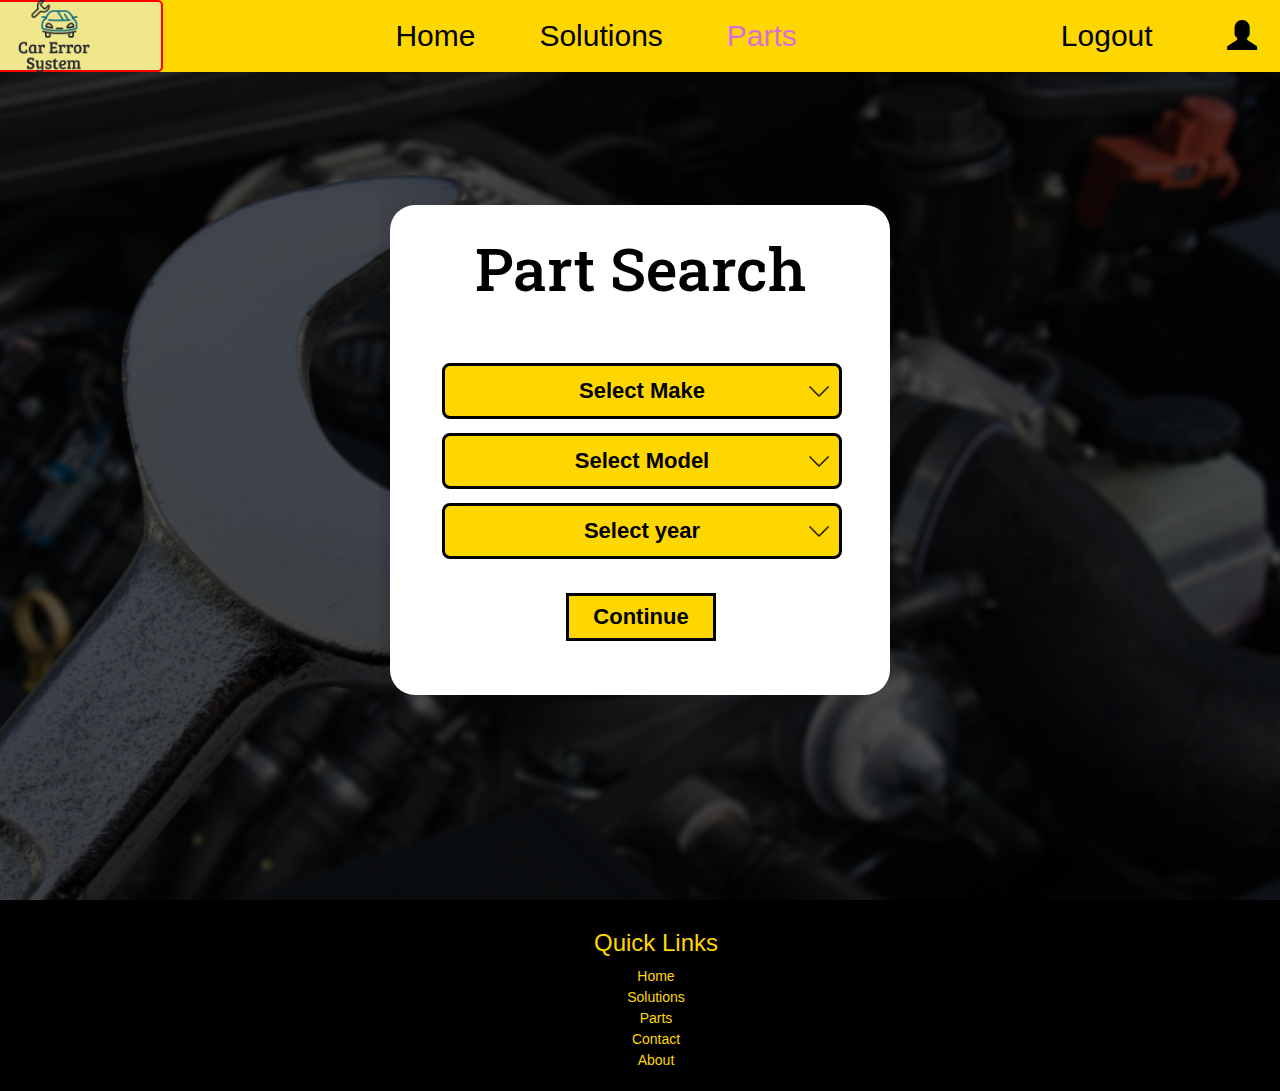
<file: Front End/Parts.html>
<!DOCTYPE html>
<html lang="en">
  <head>
    <meta charset="UTF-8" />
    <meta http-equiv="X-UA-Compatible" content="IE=edge" />
    <meta name="viewport" content="width=device-width, initial-scale=1.0" />
    <link
      rel="stylesheet"
      href="https://pro.fontawesome.com/releases/v5.10.0/css/all.css"
      integrity="sha384-AYmEC3Yw5cVb3ZcuHtOA93w35dYTsvhLPVnYs9eStHfGJvOvKxVfELGroGkvsg+p"
      crossorigin="anonymous"
    />
    <link
      href="https://fonts.googleapis.com/css?family=Roboto|Roboto+Condensed|Roboto+Slab"
      rel="stylesheet"
    />
    <link rel="stylesheet" href="https://maxcdn.bootstrapcdn.com/bootstrap/3.3.7/css/bootstrap.min.css">
    <link rel="stylesheet" href="style.css" />
    <link rel="stylesheet" href ="selector.css" />

    <title>Parts</title>
  </head>
  <body>
    <div id="slideout-menu">
      <ul>
        <li>
          <a href="index.html">Home</a>
        </li>
        <li>
          <a href="Solutions.html">Solutions</a>
        </li>
        <li>
          <a href="Parts.html">Parts</a>
        </li>
        <li>
          <a href="Login.html">Login</a>
        </li>
        <li>
          <input type="text" placeholder="Search Here" />
        </li>
      </ul>
    </div>

    <nav>
      <div id="logo-img">
        <a href="index.html">
          <img src="img/Car Error System Logo.png" alt="CES Logo" />
        </a>
      </div>
      <div id="menu-icon">
        <i class="fas fa-bars"></i>
      </div>
      <ul>
        
        <div id = "links">
        <li>
          <a href="index.html">Home</a>
        </li>
        <li>
          <a href="Solutions.html">Solutions</a>
        </li>
        <li>
          <a class="active" href="Parts.html">Parts</a>
        </li>
      </div>
      <li>
          <a href="#" onclick='return logout()'>Logout</a>
        </li>
        <li >
          <div id="user-icon">
            <a href="Account.html"><i class="glyphicon glyphicon-user"></i></a>
          </div>
        </li>
        <li >
          <div id="search-icon">
            <i class="fas fa-search"></i>
          </div>
        </li>
      </ul>
    </nav>

    <div id="searchbox">
      <input type="text" placeholder="Search Here" />
    </div>

    <div id="banner">
      <div id="parts-container">
        <div class="container-style">
        <h1 class="form__title">Part Search</h1>
            <div class="container-selector">

              

      <form id = "partForm">
    <div class="select-box-maker">
    <div id= "makeOp" class="options-container-maker">
      <!-- <div class="option-maker">
        <input
          type="radio"
          class="radio"
          id="Honda"
          value="Honda"
          name="maker"
        />
        <label for="Honda">Honda</label>
      </div>
    
      <div class="option-maker">
        <input type="radio" class="radio" id="Ford" value="Ford" name="maker" />
        <label for="Ford">Ford</label>
      </div>
    
      <div class="option-maker">
        <input type="radio" class="radio" id="Mazda" value="Mazda" name="maker" />
        <label for="Mazda">Mazda</label>
      </div>
    
      <div class="option-maker">
        <input type="radio" class="radio" id="Dodge" value="Dodge" name="maker" />
        <label for="Dodge">Dodge</label>
      </div> -->
    </div>
    
    <div class="selected-maker">
      Select Make
    </div>
  </div>

              <div class="select-box-model">
                <div id="modelOp" class="options-container-model">
                  <!-- <div class="option-model">
                    <input
                      type="radio"
                      class="radio"
                      id="Challenger"
                      value= "Challenger"
                      name="model"
                    />
                    <label for="Challenger">Challenger</label>
                  </div>
                
                  <div class="option-model">
                    <input type="radio" class="radio" id="Escape"   value= "Escape" name="model" />
                    <label for="Escape">Escape</label>
                  </div>
                
                  <div class="option-model">
                    <input type="radio" class="radio" id="Focus" value= "Focus" name="model" />
                    <label for="Focus">Focus</label>
                  </div>
                
                  <div class="option-model">
                    <input type="radio" class="radio" id="Accord" value= "Accord" name="model" />
                    <label for="Accord">Accord</label>
                  </div>
                  

                  <div class="option-model">
                    <input type="radio" class="radio" id="Civic" value= "Civic" name="model" />
                    <label for="Civic">Civic</label>
                  </div>

                  <div class="option-model">
                    <input type="radio" class="radio" id="Prelude" value= "Prelude" name="model" />
                    <label for="Prelude">Prelude</label>
                  </div>

                  <div class="option-model">
                    <input type="radio" class="radio" id="Mazda3" value= "Mazda3" name="model" />
                    <label for="Mazda3">Mazda3</label>
                  </div> -->
                </div>
                
                <div class="selected-model ">
                  Select Model
                </div>
                </div>

                <div class="select-box-year">
                  <div id = "yearOp" class="options-container-year">
                    <!-- <div class="option-year">
                      <input
                        type="radio"
                        class="radio"
                        id="1992"
                        value="1992"
                        name="year"
                      />
                      <label for="1992">1992</label>
                    </div>
                  
                    <div class="option-year">
                      <input type="radio" class="radio" id="2000" value="2000" name="year" />
                      <label for="2000">2000</label>
                    </div>
                  
                    <div class="option-year">
                      <input type="radio" class="radio" id="2002" value="2002" name="year" />
                      <label for="2002">2002</label>
                    </div>
                  
                    <div class="option-year">
                      <input type="radio" class="radio" id="2007" value="2007" name="year" />
                      <label for="2007">2007</label>
                    </div>
                    <div class="option-year">
                      <input type="radio" class="radio" id="2010" value="2010" name="year" />
                      <label for="2010">2010</label>
                    </div>
                  
                    <div class="option-year">
                      <input type="radio" class="radio" id="2012" value="2012" name="year" />
                      <label for="2012">2012</label>
                    </div>
                  
                    <div class="option-year">
                      <input type="radio" class="radio" id="2015" value="2015" name="year" />
                      <label for="2015">2015</label>
                    </div> -->


                  </div>
                  
                  <div class="selected-year ">
                    Select year
                  </div>
                </div>

        
                <button class="partSearch__button" type="submit">Continue</button>
              </form>
          </div>
        </div>
      </div>
   </div>



  
      <footer>
        
        <div id="left-footer">
          <h3>Quick Links</h3>
          <p>
            <ul>
              <li>
                <a href="#">Home</a>
              </li>
              <li>
                <a href="#">Solutions</a>
              </li>
              <li>
                <a href="#">Parts</a>
              </li>
              <li>
                <a href="#">Contact</a>
              </li>
              <li>
                <a href="#">About</a>
              </li>
            </ul>
          </p>
        </div>
      </footer>
    

    <script src='jquery-3.6.0.min.js'></script>     

    <script>
Storage.prototype.setObj = function(key, obj) {
    return this.setItem(key, JSON.stringify(obj))
}
Storage.prototype.getObj = function(key) {
    return JSON.parse(this.getItem(key))
}

    var myBool = false; 
    let url = "../API/api/car/getMakes.php"
    fetch(url)
    .then(function (response) {
    return response.json();
    })
    .then(function(obj){
    localStorage.setObj('myMakes', obj.data);    
    console.log(obj.data);
    })
    .catch(function (error) {
    console.error(error);
    });

    var myArray = JSON.parse(localStorage.getItem('myMakes'));

    buildMakes(myArray);

    function buildMakes(data){
    console.log(myArray);
    var table = document.getElementById('makeOp')
    table.innerHTML = ''
    for (var i = 0; i < data.length; i++){
        var colname = `name-${i}`
        var colage = `age-${i}`
        var colbirth = `birth-${i}`


        make = data[i].make;
        model = data[i].model;
        year = data[i].year;

        if (data[i].guide == "NULL"){
            data[i].guide = "none";
        }
        var row =
                  `<div class="option-maker">
                  <input type="radio" class="radio" id="${data[i].make}" value="${data[i].make}" name="maker" />
                  <label for="${data[i].make}">${data[i].make}</label>
                  </div>`
        table.innerHTML += row
    }

}



const partForm = document.getElementById("partForm");
  let makeForm;
  let modelForm;
  let yearForm;

  var make = document.forms["partForm"].elements["maker"];
for(var i = 0, max = make.length; i < max; i++) {
  make[i].onclick = function() {
    makeForm = this.value; 
    // alert(this.value);
    getModel();    
    }
}

function getModel(){
let urlModel = "../API/api/car/getModels.php?make=" + makeForm;
    fetch(urlModel)
    .then(function (response) {
    return response.json();
    })
    .then(function(obj){
    
    buildModels(obj.data);
    console.log(obj.data);
    })
    .catch(function (error) {
    console.error(error);
    });


}
var myBool = false; 
function buildModels(data){
    console.log(data);
    var table = document.getElementById('modelOp')
    table.innerHTML = ''
    for (var i = 0; i < data.length; i++){
        var colname = `name-${i}`
        var colage = `age-${i}`
        var colbirth = `birth-${i}`


        make = data[i].make;
        model = data[i].model;
        year = data[i].year;

        if (data[i].guide == "NULL"){
            data[i].guide = "none";
        }

    var input = document.createElement('input');
    input.setAttribute("type", "radio");
    input.setAttribute("class", "radio");
    input.setAttribute("id", data[i].model);
    input.setAttribute("value", data[i].model);
    input.setAttribute("name", "model");

      var label = document.createElement('label');
      var t = document.createTextNode(data[i].model);
      label.setAttribute("for", data[i].model);
      label.appendChild(t);

    
    var element = document.createElement("div");
    element.className = "option-model";
    element.appendChild(input); 
    element.appendChild(label);
    document.getElementById('modelOp').appendChild(element);
    }
    myBool = true; 
    modelEvent();
}
    
//Model
function modelEvent(){
if (myBool) {
const selectedModel = document.querySelector(".selected-model");
const optionsContainerModel = document.querySelector(
  ".options-container-model"
);

const optionsListModel = document.querySelectorAll(".option-model");

selectedModel.addEventListener("click", () => {
  optionsContainerModel.classList.toggle("active");
});


  optionsListModel.forEach((o) => {
    o.addEventListener("click", () => {
      selectedModel.innerHTML = o.querySelector("label").innerHTML;
      optionsContainerModel.classList.remove("active");
      // alert(o.querySelector("label").innerHTML);
      modelForm = o.querySelector("label").innerHTML;
      getYear();
    });
  });
}
}

function getYear() {
  let urlYear = "../API/api/car/getYears.php?make=" + makeForm + "&model=" + modelForm;
  fetch(urlYear)
    .then(function (response) {
      return response.json();
    })
    .then(function (obj) {
      buildYears(obj.data);
      console.log(obj.data);
    })
    .catch(function (error) {
      console.error(error);
    });

}
var myBool = false;
function buildYears(data) {
  console.log(data);
  var table = document.getElementById("yearOp");
  table.innerHTML = "";
  for (var i = 0; i < data.length; i++) {
    var colname = `name-${i}`;
    var colage = `age-${i}`;
    var colbirth = `birth-${i}`;

    make = data[i].make;
    year = data[i].year;
    year = data[i].year;

    if (data[i].guide == "NULL") {
      data[i].guide = "none";
    }


    var input = document.createElement("input");
    input.setAttribute("type", "radio");
    input.setAttribute("class", "radio");
    input.setAttribute("id", data[i].year);
    input.setAttribute("value", data[i].year);
    input.setAttribute("name", "year");

    var label = document.createElement("label");
    var t = document.createTextNode(data[i].year);
    label.setAttribute("for", data[i].year);
    label.appendChild(t);

    var element = document.createElement("div");
    element.className = "option-year";
    element.appendChild(input);
    element.appendChild(label);
    document.getElementById("yearOp").appendChild(element);
  }
  myBool = true;
  yearEvent();
}

//Year
function yearEvent() {
  if (myBool) {
    const selectedYear = document.querySelector(".selected-year");
    const optionsContainerYear = document.querySelector(
      ".options-container-year"
    );

    const optionsListYear = document.querySelectorAll(".option-year");

    selectedYear.addEventListener("click", () => {
      optionsContainerYear.classList.toggle("active");
    });

    optionsListYear.forEach((o) => {
      o.addEventListener("click", () => {
        selectedYear.innerHTML = o.querySelector("label").innerHTML;
        optionsContainerYear.classList.remove("active");
        // alert(o.querySelector("label").innerHTML);
        yearForm = o.querySelector("label").innerHTML;
      });
    });
  }
}


partForm.addEventListener("submit", (e) => {
  
  e.preventDefault();

  console.log(makeForm);
  console.log(modelForm);
  console.log(yearForm);

  let url = "../API/api/part/getAll.php?make=" + makeForm + "&model=" + modelForm + "&year=" + yearForm;
  let urlHome = "/index.html";
  var textResponse;
  

  var myArray = [];
  fetch(url)
    .then(function (response) {
      return response.json();
    })
    .then(function(obj){
      localStorage.setObj('myPartsArray', obj.data);
      document.location.href = './CarParts.html';
      console.log(obj.data);
    })
    .catch(function (error) {
      console.error(error);
    });
});


    </script>
    <script>
      if(localStorage.getItem('boolLogin') == "false"){
        document.location.href = './login.html';
      }
      function logout(){
        localStorage.setItem('boolLogin', "false");
        document.location.href ='./login.html';
      }

    </script>
    <script src="main.js"></script>
    <script src="selector.js"></script>
  </body>
</html>
</file>
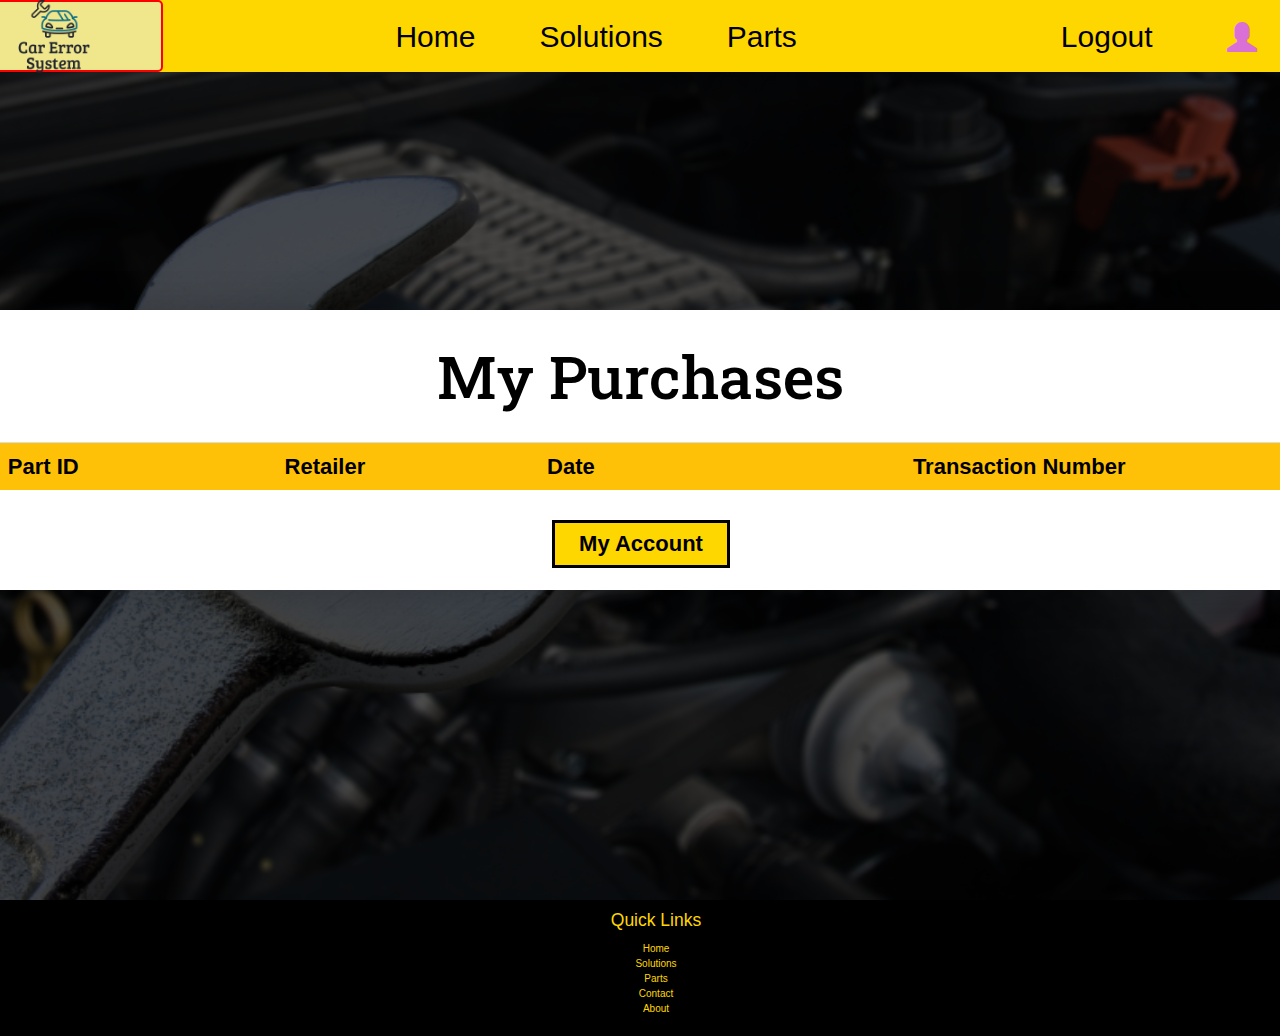
<file: Front End/Purchases.html>
<!DOCTYPE html>
<html lang="en">
  <head>
    <meta charset="UTF-8" />
    <meta http-equiv="X-UA-Compatible" content="IE=edge" />
    <meta name="viewport" content="width=device-width, initial-scale=1.0" />
    <link
      rel="stylesheet"
      href="https://pro.fontawesome.com/releases/v5.10.0/css/all.css"
      integrity="sha384-AYmEC3Yw5cVb3ZcuHtOA93w35dYTsvhLPVnYs9eStHfGJvOvKxVfELGroGkvsg+p"
      crossorigin="anonymous"
    />
    <link
      href="https://fonts.googleapis.com/css?family=Roboto|Roboto+Condensed|Roboto+Slab"
      rel="stylesheet"
    />
    <link rel="stylesheet" href="https://maxcdn.bootstrapcdn.com/bootstrap/3.3.7/css/bootstrap.min.css">
    <link rel="stylesheet" href="https://maxcdn.bootstrapcdn.com/bootstrap/4.3.1/css/bootstrap.min.css">
    <link rel="stylesheet" href="issue.css" />
    <link rel="stylesheet" href ="selector.css" />
    <script src='jquery-3.6.0.min.js'></script>
    <script src="https://ajax.googleapis.com/ajax/libs/jquery/3.3.1/jquery.min.js"></script>
    
    <style>
    th{ 
        cursor: pointer;
        color:black;
            }
    .guideButton{

        color: black;
        border: 3px solid black;
        transition: 0.2s;
        display: flex;
        margin-bottom: 22px;
        margin-left: 2px;
        font-weight: bold;
        cursor: pointer;
        background: gold;
    }
    .guideButton:hover{
        background: orangered;
        text-decoration: none;
        color: white;
        text-align: center;
    }


</style>


    <title>My Purchases</title>
  </head>
  <body>
    <div id="slideout-menu">
      <ul>
        <li>
          <a href="index.html">Home</a>
        </li>
        <li>
          <a href="Solutions.html">Solutions</a>
        </li>
        <li>
          <a href="Parts.html">Parts</a>
        </li>
        <li>
          <a href="Login.html">Login</a>
        </li>
        <li>
          <input type="text" placeholder="Search Here" />
        </li>
      </ul>
    </div>

    <nav>
      <div id="logo-img">
        <a href="index.html">
          <img src="img/Car Error System Logo.png" alt="CES Logo" />
        </a>
      </div>
      <div id="menu-icon">
        <i class="fas fa-bars"></i>
      </div>
      <ul>
        
        <div id = "links">
        <li>
          <a href="index.html">Home</a>
        </li>
        <li>
          <a  href="Solutions.html">Solutions</a>
        </li>
        <li>
          <a href="Parts.html">Parts</a>
        </li>
      </div>
      <li>
          <a href="#" onclick='return logout()'>Logout</a>
        </li>
        <li >
          <div id="user-icon">
            <a class="active" href="Account.html"><i class="glyphicon glyphicon-user"></i></a>
          </div>
        </li>
        <li >
          <div id="search-icon">
            <i class="fas fa-search"></i>
          </div>
        </li>
      </ul>
    </nav>

    <div id="searchbox">
      <input type="text" placeholder="Search Here" />
    </div>

    <div id="banner">
      <div id="parts-container">
        <div class="container-style">
        
        <h1 class="form__title">My Purchases</h1>
    <div id="purchaseTable">
        <table class="table table-striped">
    <tr  class="bg-warning">
        <th   data-colname="name" data-order="desc">Part ID </th>
        <th   data-colname="name" data-order="desc">Retailer </th>
        <th  data-colname="age" data-order="desc">Date </th>
        <th  data-colname="age" data-order="desc">Transaction Number </th>


    </tr>
    <tbody id="myTable">
        
    </tbody>
</table>
    </table>
    <button class="partSearch__button" onclick="myAccount()">My Account</button>
            </div>
        <div id="noPurchases" class= "form--hidden">
            <h3>No Purchases Found!</h3>
        </div>

        </div>
      </div>
    </div>
    
    <footer>
        
        <div id="left-footer">
          <h3>Quick Links</h3>
          <p>
            <ul>
              <li>
                <a href="#">Home</a>
              </li>
              <li>
                <a href="#">Solutions</a>
              </li>
              <li>
                <a href="#">Parts</a>
              </li>
              <li>
                <a href="#">Contact</a>
              </li>
              <li>
                <a href="#">About</a>
              </li>
            </ul>
          </p>
        </div>
      </footer>



      <script>
function logout(){
        localStorage.setItem('boolLogin', "false");
        document.location.href ='./login.html';
      }
var myArray = JSON.parse(localStorage.getItem('myPurchasesArray'));

const purchaseTable = document.querySelector("#purchaseTable");
const noPurchase = document.querySelector("#noPurchases");


if(myArray == "No purchases found"){
    noPurchase.classList.remove("form--hidden");
    purchaseTable.classList.add("form--hidden");
}

else{
buildTable(myArray);
}
var guide;
function buildTable(data){
    console.log(myArray);
    var table = document.getElementById('myTable')
    table.innerHTML = ''
    for (var i = 0; i < data.length; i++){
        var colname = `name-${i}`
        var colage = `age-${i}`
        var colbirth = `birth-${i}`

        guide = data[i].guide;
        if (data[i].guide == "NULL"){
            data[i].guide = "none";
        }
        var row = `<tr>
                        <td>${data[i].part_id}</td>
                        <td>${data[i].retailer}</td>
                        <td>${data[i].date}</td>
                        <td>${data[i]['transaction num']}</td>
                   </tr>`
        table.innerHTML += row
    }
}

function myAccount(){
    location.href = "./Account.html";
}
</script>
      <script src="main.js"></script>
    
  </body>
</html>
</file>
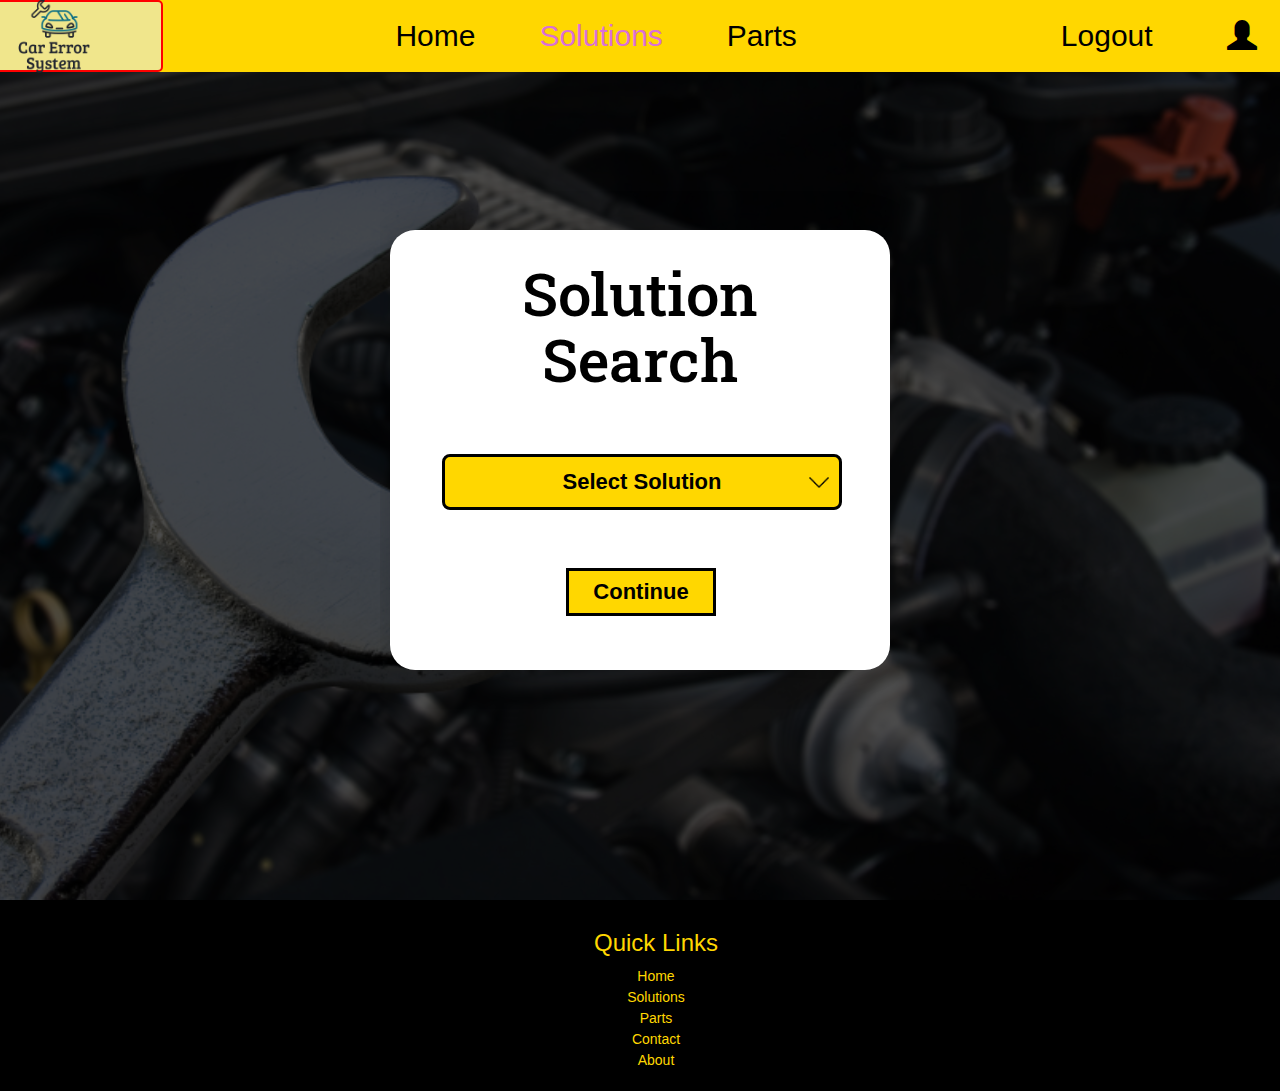
<file: Front End/Solutions.html>
<!DOCTYPE html>
<html lang="en">
  <head>
    <meta charset="UTF-8" />
    <meta http-equiv="X-UA-Compatible" content="IE=edge" />
    <meta name="viewport" content="width=device-width, initial-scale=1.0" />
    <link
      rel="stylesheet"
      href="https://pro.fontawesome.com/releases/v5.10.0/css/all.css"
      integrity="sha384-AYmEC3Yw5cVb3ZcuHtOA93w35dYTsvhLPVnYs9eStHfGJvOvKxVfELGroGkvsg+p"
      crossorigin="anonymous"
    />
    <link
      href="https://fonts.googleapis.com/css?family=Roboto|Roboto+Condensed|Roboto+Slab"
      rel="stylesheet"
    />
    <link rel="stylesheet" href="https://maxcdn.bootstrapcdn.com/bootstrap/3.3.7/css/bootstrap.min.css">
    <link rel="stylesheet" href="style.css" />
    <link rel="stylesheet" href ="solutions.css" />

    <title>Solutions</title>
  </head>
  <body>
    <div id="slideout-menu">
      <ul>
        <li>
          <a href="index.html">Home</a>
        </li>
        <li>
          <a href="Solutions.html">Solutions</a>
        </li>
        <li>
          <a href="Parts.html">Parts</a>
        </li>
        <li>
          <a href="Login.html">Login</a>
        </li>
        <li>
          <input type="text" placeholder="Search Here" />
        </li>
      </ul>
    </div>

    <nav>
      <div id="logo-img">
        <a href="index.html">
          <img src="img/Car Error System Logo.png" alt="CES Logo" />
        </a>
      </div>
      <div id="menu-icon">
        <i class="fas fa-bars"></i>
      </div>
      <ul>
        
        <div id = "links">
        <li>
          <a href="index.html">Home</a>
        </li>
        <li>
          <a class="active" href="Solutions.html">Solutions</a>
        </li>
        <li>
          <a href="Parts.html">Parts</a>
        </li>
      </div>
      <li>
          <a href="#" onclick='return logout()'>Logout</a>
        </li>
        <li >
          <div id="user-icon">
            <a href="Account.html"><i class="glyphicon glyphicon-user"></i></a>
          </div>
        </li>
        <li >
          <div id="search-icon">
            <i class="fas fa-search"></i>
          </div>
        </li>
      </ul>
    </nav>

    <div id="searchbox">
      <input type="text" placeholder="Search Here" />
    </div>

      <div id="banner">
        <div id="parts-container">
          <div class="container-style">
          
            <h1 class="form__title">Solution Search</h1>
            <div class="container-selector">
            <form id = "solutionForm">
              <div class="select-box">
                <div class="options-container">
                  <div class="option">
                    <input
                      type="radio"
                      class="radio"
                      id="Issue"
                      value="Issue"
                      name="category"
                    />
                    <label for="Issue">Issue</label>
                  </div>
        
                  <div class="option">
                    <input type="radio" class="radio" id="Car" value="Car" name="category" />
                    <label for="Car">Car</label>
                  </div>
                </div>
        
                <div class="selected">
                  Select Solution
                </div>
              </div>

              <div class="select-box-make " >
                <div id="makeOp" class="options-container-make">
                  <!-- <div class="option-make">
                    <input
                      type="radio"
                      class="radio"
                      id="Honda"
                      value="Honda"
                      name="make"
                    />
                    <label for="Honda">Honda</label>
                  </div>
        
                  <div class="option-make">
                    <input type="radio" class="radio" id="Ford" value="Ford" name="make" />
                    <label for="Ford">Ford</label>
                  </div>
  
                  <div class="option-make">
                    <input type="radio" class="radio" id="Mazda" value="Mazda" name="make" />
                    <label for="Mazda">Mazda</label>
                  </div>
  
                  <div class="option-make">
                    <input type="radio" class="radio" id="Dodge" value="Dodge" name="make" />
                    <label for="Dodge">Dodge</label>
                  </div> -->
                  
                </div>
        
                <div id = "selected-make" class="selected-make form--hidden" >
                  Select Make
                </div>
              </div>


              <div class="select-box-model">
                <div id="modelOp" class="options-container-model">
                  <!-- <div class="option-model">
                    <input
                      type="radio"
                      class="radio"
                      id="Challenger"
                      value="Challenger"
                      name="model"
                    />
                    <label for="Challenger">Challenger</label>
                  </div>
                
                  <div class="option-model">
                    <input type="radio" class="radio" id="Escape" value="Escape" name="model" />
                    <label for="Escape">Escape</label>
                  </div>
                
                  <div class="option-model">
                    <input type="radio" class="radio" id="Focus" value="Focus" name="model" />
                    <label for="Focus">Focus</label>
                  </div>
                
                  <div class="option-model">
                    <input type="radio" class="radio" id="Accord" value="Accord" name="model" />
                    <label for="Accord">Accord</label>
                  </div>
                  

                  <div class="option-model">
                    <input type="radio" class="radio" id="Civic" value="Civic" name="model" />
                    <label for="Civic">Civic</label>
                  </div>

                  <div class="option-model">
                    <input type="radio" class="radio" id="Prelude" value="Prelude" name="model" />
                    <label for="Prelude">Prelude</label>
                  </div>

                  <div class="option-model">
                    <input type="radio" class="radio" id="Mazda3" value="Mazda3" name="model" />
                    <label for="Mazda3">Mazda3</label>
                  </div> -->
                </div>
                
                <div class="selected-model form--hidden">
                  Select Model
                </div>
                </div>

                <div class="select-box-year">
                  <div id="yearOp" class="options-container-year">
                    <!-- <div class="option-year">
                      <input
                        type="radio"
                        class="radio"
                        id="1992".
                        value="1992"
                        name="year"
                      />
                      <label for="1992">1992</label>
                    </div>
                  
                    <div class="option-year">
                      <input type="radio" class="radio" id="2000" value="2000" name="year" />
                      <label for="2000">2000</label>
                    </div>
                  
                    <div class="option-year">
                      <input type="radio" class="radio" id="2002" value="2002" name="year" />
                      <label for="2002">2002</label>
                    </div>
                  
                    <div class="option-year">
                      <input type="radio" class="radio" id="2007" value="2007" name="year" />
                      <label for="2007">2007</label>
                    </div>
                    <div class="option-year">
                      <input type="radio" class="radio" id="2010" value="2010" name="year" />
                      <label for="2010">2010</label>
                    </div>
                  
                    <div class="option-year">
                      <input type="radio" class="radio" id="2012" value="2012" name="year" />
                      <label for="2012">2012</label>
                    </div>
                  
                    <div class="option-year">
                      <input type="radio" class="radio" id="2015" value="2015" name="year" />
                      <label for="2015">2015</label>
                    </div>               -->
                  </div>
                  
                  <div class="selected-year form--hidden">
                    Select year
                  </div>
                  </div>

                  
            <div class="select-box-issue-name">
              <div class="options-container-issue-name">

                <div class="option-issue-name">
                  <input type="radio" class="radio" id="Dead Battery" value ="Dead Battery" name="iName" />
                  <label for="Dead Battery">Dead Battery</label>
                </div>
            
                <div class="option-issue-name">
                  <input type="radio" class="radio" id="EVAP System Leak" value ="EVAP System Leak" name="iName" />
                  <label for="EVAP System Leak">EVAP System Leak</label>
                </div>
            
                <div class="option-issue-name">
                  <input type="radio" class="radio" id="Faulty IAC" value ="Faulty IAC" name="iName" />
                  <label for="Faulty IAC">Faulty IAC</label>
                </div>
            
                <div class="option-issue-name">
                  <input type="radio" class="radio" id="No fuel to engine" value ="No fuel to engine" name="iName" />
                  <label for="No fuel to engine">No fuel to engine</label>
                </div>

                <div class="option-issue-name">
                  <input type="radio" class="radio" id="Worn Brakes" value ="Worn Brakes" name="iName" />
                  <label for="Worn Brakes">Worn Brakes</label>
                </div>

                <div class="option-issue-name">
                  <input type="radio" class="radio" id="Worn Spark Plugs" value ="Worn Spark Plugs" name="iName" />
                  <label for="Worn Spark Plugs">Worn Spark Plugs</label>
                </div>

                <div class="option-issue-name">
                  <input type="radio" class="radio" id="Worn Wheel Bearing" value ="Worn Wheel Bearing" name="iName" />
                  <label for="Worn Wheel Bearing">Worn Wheel Bearing</label>
                </div>
              </div>
            
              <div class="selected-issue-name form--hidden">Select Issue Name</div>
            </div>
            <button class="partSearch__button" type="submit">Continue</button>
            </form>
            </div>
            </div>
        </div>
      </div>
   

  
      <footer>
        <div id="left-footer">
          <h3>Quick Links</h3>
          <p>
            <ul>
              <li>
                <a href="#">Home</a>
              </li>
              <li>
                <a href="#">Solutions</a>
              </li>
              <li>
                <a href="#">Parts</a>
              </li>
              <li>
                <a href="#">Contact</a>
              </li>
              <li>
                <a href="#">About</a>
              </li>
            </ul>
          </p>
        </div>
      </footer>

      <script src='jquery-3.6.0.min.js'></script>     

  <script>
const selectedModel = document.querySelector(".selected-model");
const optionsContainerModel = document.querySelector(
  ".options-container-model"
);

const optionsListModel = document.querySelectorAll(".option-model");

var flag1 = true;
document.addEventListener("DOMContentLoaded", (e) => {
  var radios = document.querySelectorAll('input[name="category"]');
  for (var i = 0, max = radios.length; i < max; i++) {
    radios[i].onclick = function () {
      
      if (this.value == "Car") {
        selectedIssueName.classList.add("form--hidden");
        selectedMake.classList.remove("form--hidden");
        selectedModel.classList.remove("form--hidden");
        selectedYear.classList.remove("form--hidden");
        flag1 = false;
        console.log(flag1);
      } else {
        flag1 = true;
        console.log(flag1);
        selectedMake.classList.add("form--hidden");
        selectedModel.classList.add("form--hidden");
        selectedYear.classList.add("form--hidden");
        selectedIssueName.classList.remove("form--hidden");
      }
    };
  }
});

    const solutionForm = document.getElementById("solutionForm");

let issueForm;




Storage.prototype.setObj = function(key, obj) {
    return this.setItem(key, JSON.stringify(obj))
}
Storage.prototype.getObj = function(key) {
    return JSON.parse(this.getItem(key))
}
let url = "../API/api/car/getMakes.php"
    fetch(url)
    .then(function (response) {
    return response.json();
    })
    .then(function(obj){
    localStorage.setObj('myMakes', obj.data);    
    console.log(obj.data);
    })
    .catch(function (error) {
    console.error(error);
    });

    var myArray = JSON.parse(localStorage.getItem('myMakes'));

    buildMakes(myArray);

    function buildMakes(data){
    console.log(myArray);
    var table = document.getElementById('makeOp')
    table.innerHTML = ''
    for (var i = 0; i < data.length; i++){
        var colname = `name-${i}`
        var colage = `age-${i}`
        var colbirth = `birth-${i}`


        make = data[i].make;
        model = data[i].model;
        year = data[i].year;

        if (data[i].guide == "NULL"){
            data[i].guide = "none";
        }
        var row =
                  `<div class="option-make">
                  <input type="radio" class="radio" id="${data[i].make}" value="${data[i].make}" name="make" />
                  <label for="${data[i].make}">${data[i].make}</label>
                  </div>`
        table.innerHTML += row
    }
}

var formData = new FormData();


  let makeForm;
  let modelForm;
  let yearForm;

  var make = document.forms["solutionForm"].elements["make"];
for(var i = 0, max = make.length; i < max; i++) {
  make[i].onclick = function() {
    makeForm = this.value; 
    // alert(this.value);
    getModel();    
    }
}

function getModel(){
let urlModel = "../API/api/car/getModels.php?make=" + makeForm;
    fetch(urlModel)
    .then(function (response) {
    return response.json();
    })
    .then(function(obj){
    
    buildModels(obj.data);
    console.log(obj.data);
    })
    .catch(function (error) {
    console.error(error);
    });


}
var myBool = false; 
function buildModels(data){
    console.log(data);
    var table = document.getElementById('modelOp')
    table.innerHTML = ''
    for (var i = 0; i < data.length; i++){
        var colname = `name-${i}`
        var colage = `age-${i}`
        var colbirth = `birth-${i}`


        make = data[i].make;
        model = data[i].model;
        year = data[i].year;

        if (data[i].guide == "NULL"){
            data[i].guide = "none";
        }


    var input = document.createElement('input');
    input.setAttribute("type", "radio");
    input.setAttribute("class", "radio");
    input.setAttribute("id", data[i].model);
    input.setAttribute("value", data[i].model);
    input.setAttribute("name", "model");

      var label = document.createElement('label');
      var t = document.createTextNode(data[i].model);
      label.setAttribute("for", data[i].model);
      label.appendChild(t);

    
    var element = document.createElement("div");
    element.className = "option-model";
    element.appendChild(input);
    element.appendChild(label);
    document.getElementById('modelOp').appendChild(element);
    }
    myBool = true; 
    modelEvent();
}
    
//Model
function modelEvent(){
if (myBool) {
const selectedModel = document.querySelector(".selected-model");
const optionsContainerModel = document.querySelector(
  ".options-container-model"
);

const optionsListModel = document.querySelectorAll(".option-model");

selectedModel.addEventListener("click", () => {
  optionsContainerModel.classList.toggle("active");
});


  optionsListModel.forEach((o) => {
    o.addEventListener("click", () => {
      selectedModel.innerHTML = o.querySelector("label").innerHTML;
      optionsContainerModel.classList.remove("active");
      // alert(o.querySelector("label").innerHTML);
      modelForm = o.querySelector("label").innerHTML;
      getYear();
    });
  });
}
}

function getYear() {
  let urlYear = "../API/api/car/getYears.php?make=" + makeForm + "&model=" + modelForm;
  fetch(urlYear)
    .then(function (response) {
      return response.json();
    })
    .then(function (obj) {
      buildYears(obj.data);
      console.log(obj.data);
    })
    .catch(function (error) {
      console.error(error);
    });

}
var myBool = false;
function buildYears(data) {
  console.log(data);
  var table = document.getElementById("yearOp");
  table.innerHTML = "";
  for (var i = 0; i < data.length; i++) {
    var colname = `name-${i}`;
    var colage = `age-${i}`;
    var colbirth = `birth-${i}`;

    make = data[i].make;
    year = data[i].year;
    year = data[i].year;

    if (data[i].guide == "NULL") {
      data[i].guide = "none";
    }


    var input = document.createElement("input");
    input.setAttribute("type", "radio");
    input.setAttribute("class", "radio");
    input.setAttribute("id", data[i].year);
    input.setAttribute("value", data[i].year);
    input.setAttribute("name", "year");

    var label = document.createElement("label");
    var t = document.createTextNode(data[i].year);
    label.setAttribute("for", data[i].year);
    label.appendChild(t);

    var element = document.createElement("div");
    element.className = "option-year";
    element.appendChild(input);
    element.appendChild(label);
    document.getElementById("yearOp").appendChild(element);
  }
  myBool = true;
  yearEvent();
}

//Year
function yearEvent() {
  if (myBool) {
    const selectedYear = document.querySelector(".selected-year");
    const optionsContainerYear = document.querySelector(
      ".options-container-year"
    );

    const optionsListYear = document.querySelectorAll(".option-year");

    selectedYear.addEventListener("click", () => {
      optionsContainerYear.classList.toggle("active");
    });

    optionsListYear.forEach((o) => {
      o.addEventListener("click", () => {
        selectedYear.innerHTML = o.querySelector("label").innerHTML;
        optionsContainerYear.classList.remove("active");
        // alert(o.querySelector("label").innerHTML);
        yearForm = o.querySelector("label").innerHTML;
      });
    });
  }
}


solutionForm.addEventListener("submit", (e) => {
  
  e.preventDefault();

  console.log(makeForm);
  console.log(modelForm);
  console.log(yearForm);

  let url = "../API/api/car/issues.php?make=" + makeForm + "&model=" + modelForm + "&year=" + yearForm;
  let urlHome = "/index.html";
  var textResponse;
  

  var myArray = [];
  fetch(url)
    .then(function (response) {
      return response.json();
    })
    .then(function(obj){
      localStorage.setObj('myPartsArray', obj.data);
      document.location.href = './CarIssues.html';
      console.log(obj.data);
    })
    .catch(function (error) {
      console.error(error);
    });
});



var iname = document.forms["solutionForm"].elements["iName"];
for (var i = 0, max = iname.length; i < max; i++) {
  iname[i].onclick = function () {
    issueForm = this.value;
  };
}

solutionForm.addEventListener("submit", (e) => {
  Storage.prototype.setObj = function(key, obj) {
    return this.setItem(key, JSON.stringify(obj))
}
Storage.prototype.getObj = function(key) {
    return JSON.parse(this.getItem(key))
}
  
console.log(flag1);
  if(!flag1){
  e.preventDefault();
  console.log(flag1);
  

  console.log(makeForm);
  console.log(modelForm);
  console.log(yearForm);

  let url =
    "../API/api/car/issues.php?make=" +
    makeForm +
    "&model=" +
    modelForm +
    "&year=" +
    yearForm;
  let urlHome = "/index.html";
  var textResponse;
  var obj;
  
  fetch(url)
    .then(function (response) {

      return response.json();
    })
    .then(function (obj) {
      localStorage.setObj('myArray', obj.data);
      document.location.href = './CarIssues.html';
      console.log(obj.data);
    })
    .catch(function (error) {
      console.error(error);
    });
  }
  else{
    e.preventDefault();
    console.log(issueForm);

    let url ="../API/api/issue/getInfo.php?name=" + issueForm;
    
    var obj;  

    
    fetch(url).then(response => response.json()).then(data => {
          // Work with JSON data here
          localStorage.setObj('myIssueArray', data);
          document.location.href = './Issue.html';
          console.log(data);
        }).catch(err => {
          // Do something for an error here
          console.log("Error Reading data " + err);
        });
  }
});

  </script>
        <script>
      if(localStorage.getItem('boolLogin') == "false"){
        document.location.href = './login.html';
      }
      function logout(){
        localStorage.setItem('boolLogin', "false");
        document.location.href ='./login.html';
      }
    </script>

    <script src="solutions.js"></script>
    <script src="main.js"></script>
  </body>
</html>
</file>
<file: Front End/style.css>
@import url("https://fonts.googleapis.com/css2?family=Poppins:wght@100;200;300;400;500;600;700;800;900&display=swap");

* {
  margin: 0;
  padding: 0;
  -webkit-box-sizing: border-box;
  box-sizing: border-box;
  -webkit-transition: all 0.2s linear;
  transition: all 0.2s linear;
  font-family: "Exo 2", sans-serif;
}

body {
  font-family: "Roboto", sans-serif;
  margin: 0;
}

h1 {
  padding: 10px;
  background: rgba(255, 255, 0, 0.2);
  border-radius: 8px;
  margin: 0;
  font-size: 70px;
  font-family: "Roboto Slab";
}

p {
  line-height: 2;
}

main {
  margin: 0 auto;
}

a {
  text-decoration: none;
}

a:hover {
  text-decoration: underline;
}

/* Inputs */

input,
textarea {
  height: 32px;
  padding: 0 16px;
  font-family: "Roboto Condensed", sans-serif;
  font-size: 24px;
  border: none;
  box-shadow: inset 6px 2px 20px -3px rgba(0, 0, 0, 0.3);
}

input:focus,
textarea:focus {
  outline: none;
}

/*Banner*/
#banner {
  height: 100vh;
  display: flex;
  align-items: center;
  justify-content: center;
  flex-direction: column;
  background: rgba(0, 0, 0, 0.7) url("img/carRepair.jpg");
  background-size: cover;
  background-attachment: fixed;
  background-position: center;
  background-blend-mode: overlay;
  color: black;
  overflow-y: auto;
}

#banner h3 {
  background: white;
  border-radius: 9px;
  padding: 0 28px;
  font-size: 22px;
}

#banner-home {
  height: 100vh;
  display: flex;
  align-items: center;
  justify-content: center;
  flex-direction: column;
  background: rgba(0, 0, 0, 0.7) url("carRepair.jpg");
  background-size: cover;
  background-attachment: fixed;
  background-position: center;
  background-blend-mode: overlay;
  color: black;
}

/*Search Box*/

#searchbox {
  position: fixed;
  right: 0;
  flex: 2 1 auto;
  top: 22px;
  width: 500px;
  pointer-events: none;
  z-index: 50;
  transition: 0.4s;
}

#searchbox input {
  height: 42px;
  width: 100%;
}

/* Navigation */

nav {
  height: 72px;
  background: gold;
  width: 100%;
  margin: 0;
  position: fixed;
  font-family: "Roboto Condensed", sans-serif;
  font-size: 30px;
  display: flex;
  justify-content: center;
  padding: 0 16px 0 0;
  box-sizing: border-box;
  z-index: 100;
  flex: 2 1 auto;
}

nav a {
  padding: 0 32px;
  color: black;
  transition: 0.2s;
}

nav a:hover {
  text-decoration: none;
  color: blueviolet;
}

nav ul {
  display: flex;
  list-style: none;
  justify-content: space-around;
  align-items: center;
  height: 100%;
  margin: 0;
}

.active {
  color: orchid;
}

#links {
  display: flex;
  justify-content: center;
  /* align-items: left; */
  padding-right: 200px;
  padding-left: 200px;
}

#logo-img {
  display: flex;
  height: 100%;
  background: orange;
  border: 2px solid red;
  border-radius: 5px;
  padding: 0 30px;
  align-items: center;
  color: black;
  transition: 0.2s;
}

#logo-img img {
  height: 90px;
}

#logo-img:hover {
  background: khaki;
}

#menu-icon {
  height: 100%;
  font-size: 30px;
  padding: 0 6px;
  color: black;
  display: none;
  align-items: center;
}

/* Account Icon */

#user-icon {
  color: black;
  padding: 0 10px;
  cursor: pointer;
  transition: 0.2s;
  height: 36px;
  display: flex;
  /* position: fixed;
  top: 15px;
  right: 0; */
}

#user-icon:hover {
  color: blueviolet;
}

/* Search */

#search-icon {
  color: black;
  padding: 0px 10px;
  cursor: pointer;
  transition: 0.2s;
  display: flex;
  /* position: fixed;
  top: 10px;
  right: 0; */
}

#search-icon:hover {
  color: blueviolet;
}

/* Slideout Menu */

#slideout-menu {
  display: none;
  background: orange;
  z-index: 100;
  position: fixed;
  transition: 0.4s;
  margin-top: 150px;
  width: 100%;
  text-align: center;
  opacity: 0;
  pointer-events: none;
}

#slideout-menu ul {
  list-style: none;
  padding: 0 36px;
}

#slideout-menu li {
  padding: 10px;
}

#slideout-menu a {
  font-family: "Roboto Condensed", sans-serif;
  font-size: 24px;
  color: black;
}

#slideout-menu input {
  width: 85%;
  padding: 8px;
  font-family: "Roboto Condensed", sans-serif;
  font-size: 24px;
  text-align: center;
}

section {
  display: flex;
  justify-content: space-around;
  flex-wrap: wrap;
}
.section-heading {
  font-size: 36px;
  font-family: "Roboto Condensed", sans-serif;
  border-left: 5px solid black;
  border-right: 5px solid black;
  transition: all 0.2s;
  display: inline-block;
  padding: 8px 30px;
  color: black;
}

.section-heading:hover {
  padding: 8px 50px;
  background: forestgreen;
}

/* Section Source */

#section-solutions p {
  padding: 8px;
  text-align: center;
}

#section-solutions a {
  margin: 8px;
  text-align: center;
}

/* Card */

.card-image {
  transition: 0.2s;
}

.card-image:hover {
  box-shadow: 0 14px 2px -8px #897;
}

.card .card-description {
  padding: 0 10px;
}

/* Button Read More */

.btn-readmore {
  padding: 8px 24px;
  color: black;
  border: 3px solid black;
  transition: 0.2s;
  display: inline-block;
  margin-bottom: 22px;
  margin-left: 2px;
  font-weight: bold;
  cursor: pointer;
  background: gold;
}

.btn-readmore:hover {
  background: orangered;
  text-decoration: none;
  padding: 8px 40px 8px 40px;
  color: white;
  text-align: center;
}

/* Footer */

footer {
  background: black;
  padding: 10px;
  color: gold;
  display: flex;
  text-align: center;
}

footer a {
  color: gold;
}

footer #left-footer {
  flex: 1;
  padding-left: 32px;
}

footer #left-footer ul {
  padding: 0;
  list-style: none;
  line-height: 1.5;
}

/* Media Queries */
@media (max-width: 900px) {
  nav ul {
    display: none;
  }
  #menu-icon {
    display: flex;
  }

  #slideout-menu {
    display: block;
  }

  #searchbox {
    display: none;
  }
}

@media (max-width: 719px) {
  main {
    width: 95%;
  }

  section {
    flex-direction: column;
  }

  .card .card .card-image img {
    width: 100%;
  }

  footer {
    flex-direction: column;
    text-align: center;
  }

  footer #left-footer {
    flex: 1;
    border-right: 0;
    padding-left: 0;
  }
}

@media (max-width: 600px) {
  main {
    width: 100%;
  }
  h1 {
    font-size: 50px;
  }

  #banner h3 {
    font-size: 22px;
  }
  .card {
    text-align: center;
  }

  #logo-img {
    padding: 0;
  }
}

@media (min-width: 720px) {
  main {
    width: 95%;
  }
  .card {
    width: 45%;
  }
  .card .card-image img {
    width: 100%;
  }
}

@media (min-width: 1200px) {
  main {
    width: 85%;
  }
}

#container {
  --color-primary: gold;
  --color-primary-dark: yellow;
  --color-secondary: #252c6a;
  --color-error: #cc3333;
  --color-success: #4bb544;
  --border-radius: 4px;

  margin: 0;
  height: 120vh;
  display: flex;
  align-items: center;
  justify-content: center;
  font-size: 18px;
  background: rgba(0, 0, 0, 0.7) url(./img/carRepair.jpg);
  background-blend-mode: overlay;
  background-size: cover;
}

#parts-container {
  --color-primary: gold;
  --color-primary-dark: yellow;
  --color-secondary: #252c6a;
  --color-error: #cc3333;
  --color-success: #4bb544;
  --border-radius: 4px;

  margin: 0;
  height: 120vh;
  display: flex;
  align-items: center;
  justify-content: center;
  font-size: 18px;
  margin: 8px;
  text-align: center;
  overflow-y: auto;
}

#parts-container button {
  position: relative;
  top: 20px;
  padding: 8px 24px;
  color: black;
  border: 3px solid black;
  transition: 0.2s;
  display: inline-block;
  margin-bottom: 22px;
  margin-left: 2px;
  font-weight: bold;
  cursor: pointer;
  background: gold;
}

#parts-container button:hover {
  background: orangered;
  text-decoration: none;
  padding: 8px 40px 8px 40px;
  color: white;
  text-align: center;
}

.goBack__button {
  position: relative;

  left: -175px;
  color: black;
  border: 3px solid black;
  transition: 0.2s;
  display: inline-block;
  margin-bottom: 22px;
  margin-left: 2px;
  font-weight: bold;
  cursor: pointer;
  background: gold;
}

.goBack__button:hover {
  background: orangered;
  text-decoration: none;

  color: white;
  text-align: center;
}

.container-style {
  width: 500px;
  max-width: 500px;
  max-height: 1000px;
  margin: 1rem;
  padding: 20px;
  box-shadow: 0 0 40px rgba(0, 0, 0, 0.2);
  border-radius: 25px;
  border: var(--border-radius);
  background: #ffffff;
  padding: 20px;
  overflow-y: auto;
}

.container-style,
.form__input,
.form__button {
  font: 500 1rem "Roboto Condensed", sans-serif;
  font-size: 22px;
  text-transform: none;
}

.form--hidden {
  display: none;
}

.form > *:first-child {
  margin-top: 0;
}

.form > *:last-child {
  margin-bottom: 0;
}

.form__title {
  padding: 10px;
  background: none;
  border-radius: 8px;
  margin-bottom: 2rem;
  text-align: center;
  font-size: 60px;
  font-family: "Roboto Slab";
}

.form__message {
  text-align: center;
  margin-bottom: 1rem;
}

.form__message--success {
  color: var(--color-success);
}

.form__message--error {
  color: var(--color-error);
}

.form__input-group {
  margin-bottom: 1rem;
}

.form__input {
  display: block;
  width: 100%;
  height: 50px;
  padding: 0.75rem;
  box-sizing: border-box;
  border-radius: var(--border-radius);
  border: 2px solid black;
  outline: none;
  background: #eeeeee;
  transition: background 0.2s, border-color 0.2s;
}

.form__input:focus {
  border-color: var(--color-primary);
  background: #ffffff;
}

.form__input--error {
  color: var(--color-error);
  border-color: var(--color-error);
}

.form__input-error-message {
  margin-top: 0.5rem;
  font-size: 1rem;
  color: var(--color-error);
}

.form__button {
  width: 100%;
  padding: 1rem 2rem;
  font-weight: bold;
  font-size: 1.9rem;
  color: black;
  border: none;
  border-radius: var(--border-radius);
  outline: none;
  cursor: pointer;
  background: var(--color-primary);
}

.form__button:hover {
  background: var(--color-primary-dark);
}

.form__button:active {
  transform: scale(0.98);
}

.form__text {
  text-align: center;
}

.form__link {
  color: var(--color-secondary);
  text-decoration: none;
  cursor: pointer;
}

.form__link:hover {
  text-decoration: underline;
}
</file>
<file: Front End/slider.css>
* {
  margin: 0;
  padding: 0;
  box-sizing: border-box;
}

.slider {
  position: relative;
  width: 100%;
  height: 100vh;
  overflow: hidden;
}

.slides {
  position: absolute;
  width: 400%;
  height: 100%;
  top: 0;
  left: 0;
  transition: 2s ease;
}

.slide {
  width: 25%;
  height: 100%;
  position: relative;
  float: left;
  background-size: cover;
  background-position: center center;
  background-repeat: no-repeat;
}

.slide::before {
  content: "";
  position: absolute;
  top: 0;
  left: 0;
  width: 100%;
  height: 100%;
  background-color: rgba(0, 0, 0, 0.5);
}

.slide:nth-child(1) {
  background-image: url(img/solutions.jpg);
  background-blend-mode: overlay;
}

.slide:nth-child(2) {
  background-image: url(img/engines.jpg);
  background-blend-mode: overlay;
}

.slide:nth-child(3) {
  background-image: url(img/transmission.jpg);
  background-blend-mode: overlay;
}

.slide:nth-child(4) {
  background-image: url(img/chassis.jpg);
  background-blend-mode: overlay;
}

.slide-data {
  position: absolute;
  top: 50%;
  transform: translateY(-50%);
  width: 100%;
  text-align: center;
  color: #fff;
  padding: 0 20%;
}

.slide-data h1 {
  font-family: "Anton", serif;
  text-transform: uppercase;
  font-weight: bolder;
  font-size: 88px;
  background: none;
}

.slide-data p {
  font-family: "Cabin", serif;
  font-size: 25px;
  margin-bottom: 10px;
}

.slide-data button {
  font-family: "Roboto", serif;
  background: none;
  outline: none;
  border: 3px solid black;
  color: black;
  background: gold;
  font-weight: bolder;
  padding: 20px 45px;
  font-size: 30px;
  transition: 0.4s linear;
}

.slide-data button:hover {
  color: #000;
  background-color: #fff;
}

.slider .arrows {
  position: absolute;
  top: 50%;
  transform: translateY(-50%);
  background: none;
  outline: none;
  border: none;
  font-size: 60px;
  color: #fff;
  transition: 0.4s linear;
}

.slider .arrows:hover {
  text-shadow: 0px 0px 10px black, 0px 0px 10px black;
}

.slider .prev {
  left: 3%;
}

.slider .next {
  right: 3%;
}

.dots {
  position: absolute;
  bottom: 1%;
  width: 100%;
  text-align: center;
}

.dots span {
  width: 23px;
  height: 23px;
  border-radius: 100px;
  margin: 0 6px;
  background-color: #fff;
  display: inline-block;
  transition: 0.4s linear;
}

.dots span:hover {
  background-color: #000 !important;
  border: 2px solid #fff;
}

.dot-active {
  background-color: #000 !important;
  border: 2px solid #fff;
}
</file>
<file: Front End/issue.css>
@import url("https://fonts.googleapis.com/css2?family=Poppins:wght@100;200;300;400;500;600;700;800;900&display=swap");

* {
  margin: 0;
  padding: 0;
  -webkit-box-sizing: border-box;
  box-sizing: border-box;
  -webkit-transition: all 0.2s linear;
  transition: all 0.2s linear;
  font-family: "Exo 2", sans-serif;
}

body {
  font-family: "Roboto", sans-serif;
  margin: 0;
}

h1 {
  padding: 10px;
  background: rgba(255, 255, 0, 0.2);
  border-radius: 8px;
  margin: 0;
  font-size: 70px;
  font-family: "Roboto Slab";
}

p {
  line-height: 2;
}

main {
  margin: 0 auto;
}

a {
  text-decoration: none;
}

a:hover {
  text-decoration: underline;
}

/* Inputs */

input,
textarea {
  height: 32px;
  padding: 0 16px;
  font-family: "Roboto Condensed", sans-serif;
  font-size: 24px;
  border: none;
  box-shadow: inset 6px 2px 20px -3px rgba(0, 0, 0, 0.3);
}

input:focus,
textarea:focus {
  outline: none;
}

/*Banner*/
#banner {
  height: 100vh;
  display: flex;
  align-items: center;
  justify-content: center;
  flex-direction: column;
  background: rgba(0, 0, 0, 0.7) url("img/carRepair.jpg");
  background-size: cover;
  background-attachment: fixed;
  background-position: center;
  background-blend-mode: overlay;
  color: black;
  box-sizing: border-box;
  /* overflow-y: auto; */
}

#banner h3 {
  background: white;
  border-radius: 9px;
  padding: 0 28px;
  font-size: 22px;
}

#banner-home {
  height: 100vh;
  display: flex;
  align-items: center;
  justify-content: center;
  flex-direction: column;
  background: rgba(0, 0, 0, 0.7) url("carRepair.jpg");
  background-size: cover;
  background-attachment: fixed;
  background-position: center;
  background-blend-mode: overlay;
  color: black;
}

/*Search Box*/

#searchbox {
  position: fixed;
  right: 0;
  flex: 2 1 auto;
  top: 22px;
  width: 500px;
  pointer-events: none;
  z-index: 50;
  transition: 0.4s;
}

#searchbox input {
  height: 42px;
  width: 100%;
}

/* Navigation */

nav {
  height: 72px;
  background: gold;
  width: 100%;
  margin: 0;
  position: fixed;
  font-family: "Roboto Condensed", sans-serif;
  font-size: 30px;
  display: flex;
  justify-content: center;
  padding: 0 16px 0 0;
  box-sizing: border-box;
  z-index: 100;
  flex: 2 1 auto;
}

nav a {
  padding: 0 32px;
  color: black;
  transition: 0.2s;
}

nav a:hover {
  text-decoration: none;
  color: blueviolet;
}

nav ul {
  display: flex;
  list-style: none;
  justify-content: space-around;
  align-items: center;
  height: 100%;
  margin: 0;
}

.active {
  color: orchid;
}

#links {
  display: flex;
  justify-content: center;
  /* align-items: left; */
  padding-right: 200px;
  padding-left: 200px;
}

#logo-img {
  display: flex;
  height: 100%;
  background: orange;
  border: 2px solid red;
  border-radius: 5px;
  padding: 0 30px;
  align-items: center;
  color: black;
  transition: 0.2s;
}

#logo-img img {
  height: 90px;
}

#logo-img:hover {
  background: khaki;
}

#menu-icon {
  height: 100%;
  font-size: 30px;
  padding: 0 6px;
  color: black;
  display: none;
  align-items: center;
}

/* Account Icon */

#user-icon {
  color: black;
  padding: 0 10px;
  cursor: pointer;
  transition: 0.2s;
  height: 36px;
  display: flex;
  /* position: fixed;
  top: 15px;
  right: 0; */
}

#user-icon:hover {
  color: blueviolet;
}

/* Search */

#search-icon {
  color: black;
  padding: 0px 10px;
  cursor: pointer;
  transition: 0.2s;
  display: flex;
  /* position: fixed;
  top: 10px;
  right: 0; */
}

#search-icon:hover {
  color: blueviolet;
}

/* Slideout Menu */

#slideout-menu {
  display: none;
  background: orange;
  z-index: 100;
  position: fixed;
  transition: 0.4s;
  margin-top: 150px;
  width: 100%;
  text-align: center;
  opacity: 0;
  pointer-events: none;
}

#slideout-menu ul {
  list-style: none;
  padding: 0 36px;
}

#slideout-menu li {
  padding: 10px;
}

#slideout-menu a {
  font-family: "Roboto Condensed", sans-serif;
  font-size: 24px;
  color: black;
}

#slideout-menu input {
  width: 85%;
  padding: 8px;
  font-family: "Roboto Condensed", sans-serif;
  font-size: 24px;
  text-align: center;
}

section {
  display: flex;
  justify-content: space-around;
  flex-wrap: wrap;
}
.section-heading {
  font-size: 36px;
  font-family: "Roboto Condensed", sans-serif;
  border-left: 5px solid black;
  border-right: 5px solid black;
  transition: all 0.2s;
  display: inline-block;
  padding: 8px 30px;
  color: black;
}

.section-heading:hover {
  padding: 8px 50px;
  background: forestgreen;
}

/* Section Source */

#section-solutions p {
  padding: 8px;
  text-align: center;
}

#section-solutions a {
  margin: 8px;
  text-align: center;
}

/* Card */

.card-image {
  transition: 0.2s;
}

.card-image:hover {
  box-shadow: 0 14px 2px -8px #897;
}

.card .card-description {
  padding: 0 10px;
}

/* Button Read More */

.btn-readmore {
  padding: 8px 24px;
  color: black;
  border: 3px solid black;
  transition: 0.2s;
  display: inline-block;
  margin-bottom: 22px;
  margin-left: 2px;
  font-weight: bold;
  cursor: pointer;
  background: gold;
}

.btn-readmore:hover {
  background: orangered;
  text-decoration: none;
  padding: 8px 40px 8px 40px;
  color: white;
  text-align: center;
}

/* Footer */

footer {
  background: black;
  padding: 10px;
  color: gold;
  display: flex;
  text-align: center;
  bottom: 0;
  /* position: relative; */
  width: 100%;
}

footer a {
  color: gold;
}

footer #left-footer {
  flex: 1;
  padding-left: 32px;
}

footer #left-footer ul {
  padding: 0;
  list-style: none;
  line-height: 1.5;
}

/* Media Queries */
@media (max-width: 900px) {
  nav ul {
    display: none;
  }
  #menu-icon {
    display: flex;
  }

  #slideout-menu {
    display: block;
  }

  #searchbox {
    display: none;
  }
}

@media (max-width: 719px) {
  main {
    width: 95%;
  }

  section {
    flex-direction: column;
  }

  .card .card .card-image img {
    width: 100%;
  }

  footer {
    flex-direction: column;
    text-align: center;
  }

  footer #left-footer {
    flex: 1;
    border-right: 0;
    padding-left: 0;
  }
}

@media (max-width: 600px) {
  main {
    width: 100%;
  }
  h1 {
    font-size: 50px;
  }

  #banner h3 {
    font-size: 22px;
  }
  .card {
    text-align: center;
  }

  #logo-img {
    padding: 0;
  }
}

@media (min-width: 720px) {
  main {
    width: 95%;
  }
  .card {
    width: 45%;
  }
  .card .card-image img {
    width: 100%;
  }
}

@media (min-width: 1200px) {
  main {
    width: 85%;
  }
}

#container {
  --color-primary: gold;
  --color-primary-dark: yellow;
  --color-secondary: #252c6a;
  --color-error: #cc3333;
  --color-success: #4bb544;
  --border-radius: 4px;

  margin: 0;
  height: 120vh;
  display: flex;
  align-items: center;
  justify-content: center;
  font-size: 18px;
  background: rgba(0, 0, 0, 0.7) url(./img/carRepair.jpg);
  background-blend-mode: overlay;
  background-size: cover;
}

#parts-container {
  --color-primary: gold;
  --color-primary-dark: yellow;
  --color-secondary: #252c6a;
  --color-error: #cc3333;
  --color-success: #4bb544;
  --border-radius: 4px;

  margin: 0;
  height: 120vh;
  display: flex;
  align-items: center;
  justify-content: center;
  font-size: 18px;
  margin: 8px;
  text-align: center;
  overflow-y: auto;
}

#parts-container button {
  position: relative;
  top: 20px;
  padding: 8px 24px;
  color: black;
  border: 3px solid black;
  transition: 0.2s;
  display: inline-block;
  margin-bottom: 22px;
  margin-left: 2px;
  font-weight: bold;
  cursor: pointer;
  background: gold;
}

#parts-container button:hover {
  background: orangered;
  text-decoration: none;
  padding: 8px 40px 8px 40px;
  color: white;
  text-align: center;
}

.container-style {
  width: 1500px;
  max-width: 1500px;
  max-height: 750px;
  margin: 1rem;
  padding: 20px;
  box-shadow: 0 0 40px rgba(0, 0, 0, 0.2);
  border-radius: 25px;
  border: var(--border-radius);
  background: #ffffff;
  padding: 20px;
  overflow-y: auto;
}

.container-style,
.form__input,
.form__button {
  font: 500 1rem "Roboto Condensed", sans-serif;
  font-size: 22px;
  text-transform: none;
}

.form--hidden {
  display: none;
}

.form > *:first-child {
  margin-top: 0;
}

.form > *:last-child {
  margin-bottom: 0;
}

.form__title {
  padding: 10px;
  background: none;
  border-radius: 8px;
  margin-bottom: 2rem;
  text-align: center;
  font-size: 60px;
  font-family: "Roboto Slab";
}

.form__message {
  text-align: center;
  margin-bottom: 1rem;
}

.form__message--success {
  color: var(--color-success);
}

.form__message--error {
  color: var(--color-error);
}

.form__input-group {
  margin-bottom: 1rem;
}

.form__input {
  display: block;
  width: 100%;
  height: 50px;
  padding: 0.75rem;
  box-sizing: border-box;
  border-radius: var(--border-radius);
  border: 2px solid black;
  outline: none;
  background: #eeeeee;
  transition: background 0.2s, border-color 0.2s;
}

.form__input:focus {
  border-color: var(--color-primary);
  background: #ffffff;
}

.form__input--error {
  color: var(--color-error);
  border-color: var(--color-error);
}

.form__input-error-message {
  margin-top: 0.5rem;
  font-size: 1rem;
  color: var(--color-error);
}

.form__button {
  width: 100%;
  padding: 1rem 2rem;
  font-weight: bold;
  font-size: 1.9rem;
  color: black;
  border: none;
  border-radius: var(--border-radius);
  outline: none;
  cursor: pointer;
  background: var(--color-primary);
}

.form__button:hover {
  background: var(--color-primary-dark);
}

.form__button:active {
  transform: scale(0.98);
}

.form__text {
  text-align: center;
}

.form__link {
  color: var(--color-secondary);
  text-decoration: none;
  cursor: pointer;
}

.form__link:hover {
  text-decoration: underline;
}
</file>
<file: Front End/selector.css>
.container-selector {
  padding: 32px;
}

.select-box-model {
  display: flex;
  width: 400px;
  flex-direction: column;
}

.select-box-model .options-container-model {
  background: gold;
  color: black;
  border: 3px solid black;
  max-height: 0;
  width: 100%;
  opacity: 0;
  transition: all 1s;
  border-radius: 8px;
  overflow: hidden;

  order: 1;
}

.selected-model {
  background: gold;
  border-radius: 8px;
  margin-bottom: 8px;
  color: black;
  position: relative;
  border: 3px solid black;
  order: 0;
  font-weight: bold;
}

.selected-model::after {
  content: "";
  background: url("img/arrow-down.png");
  background-size: contain;
  background-repeat: no-repeat;
  color: black;
  position: absolute;
  height: 100%;
  width: 20px;
  right: 10px;
  top: 20px;
  transition: all 0.8s;
}

.select-box-model .options-container-model.active {
  max-height: 240px;
  opacity: 1;
  overflow-y: scroll;
}

.select-box-model .options-container-model.active + .selected-model::after {
  transform: rotateX(180deg);
  top: -20px;
}

.select-box-model .options-container-model::-webkit-scrollbar {
  width: 8px;
  background: black;
  color: black;
  border-radius: 0 8px 8px 0;
}

.select-box-model .options-container-model::-webkit-scrollbar-thumb {
  background: black;
  color: black;
  border-radius: 0 8px 8px 0;
}

.select-box-model .option-model,
.selected-model {
  /* padding: 12px 24px; */
  cursor: pointer;
}

.select-box-model .option-model:hover {
  background: yellow;
}

.select-box-model label {
  cursor: pointer;
  display: block;
  padding: 12px 24px;
}

.select-box-model .option-model .radio {
  display: none;
}

.select-box-year {
  display: flex;
  width: 400px;
  flex-direction: column;
}

.select-box-year .options-container-year {
  background: gold;
  color: black;
  border: 3px solid black;
  max-height: 0;
  width: 100%;
  opacity: 0;
  transition: all 1s;
  border-radius: 8px;
  overflow: hidden;

  order: 1;
}

.selected-year {
  background: gold;
  border-radius: 8px;
  margin-bottom: 8px;
  color: black;
  position: relative;
  border: 3px solid black;
  order: 0;
  font-weight: bold;
}

.selected-year::after {
  content: "";
  background: url("img/arrow-down.png");
  background-size: contain;
  background-repeat: no-repeat;
  color: black;
  position: absolute;
  height: 100%;
  width: 20px;
  right: 10px;
  top: 20px;
  transition: all 0.8s;
}

.select-box-year .options-container-year.active {
  max-height: 240px;
  opacity: 1;
  overflow-y: scroll;
}

.select-box-year .options-container-year.active + .selected-year::after {
  transform: rotateX(180deg);
  top: -20px;
}

.select-box-year .options-container-year::-webkit-scrollbar {
  width: 8px;
  background: black;
  color: black;
  border-radius: 0 8px 8px 0;
}

.select-box-year .options-container-year::-webkit-scrollbar-thumb {
  background: black;
  color: black;
  border-radius: 0 8px 8px 0;
}

.select-box-year .option-year,
.selected-year {
  /* padding: 12px 24px; */
  cursor: pointer;
}

.select-box-year .option-year:hover {
  background: yellow;
}

.select-box-year label {
  cursor: pointer;
  display: block;
  padding: 12px 24px;
}

.select-box-year .option-year .radio {
  display: none;
}

.form--hidden {
  display: none;
}

.selected-model {
  padding: 12px 24px;
}
.selected-year {
  padding: 12px 24px;
}

.select-box-maker {
  display: flex;
  width: 400px;
  flex-direction: column;
}

.select-box-maker .options-container-maker {
  background: gold;
  color: black;
  border: 3px solid black;
  max-height: 0;
  width: 100%;
  opacity: 0;
  transition: all 1s;
  border-radius: 8px;
  overflow: hidden;

  order: 1;
}

.selected-maker {
  background: gold;
  border-radius: 8px;
  margin-bottom: 8px;
  color: black;
  position: relative;
  border: 3px solid black;
  order: 0;
  font-weight: bold;
}

.selected-maker::after {
  content: "";
  background: url("img/arrow-down.png");
  background-size: contain;
  background-repeat: no-repeat;
  color: black;
  position: absolute;
  height: 100%;
  width: 20px;
  right: 10px;
  top: 20px;
  transition: all 0.8s;
}

.select-box-maker .options-container-maker.active {
  max-height: 240px;
  opacity: 1;
  overflow-y: scroll;
}

.select-box-maker .options-container-maker.active + .selected-maker::after {
  transform: rotateX(180deg);
  top: -20px;
}

.select-box-maker .options-container-maker::-webkit-scrollbar {
  width: 8px;
  background: black;
  color: black;
  border-radius: 0 8px 8px 0;
}

.select-box-maker .options-container-maker::-webkit-scrollbar-thumb {
  background: black;
  color: black;
  border-radius: 0 8px 8px 0;
}

.select-box-maker .option-maker,
.selected-maker {
  /* padding: 12px 24px; */
  cursor: pointer;
}

.select-box-maker .option-maker:hover {
  background: yellow;
}

.select-box-maker label {
  cursor: pointer;
  display: block;
  padding: 12px 24px;
}

.select-box-maker .option-maker .radio {
  display: none;
}

.selected-maker {
  padding: 12px 24px;
}
</file>
<file: Front End/solutions.css>
.container-selector {
  padding: 32px;
}

.select-box {
  display: flex;
  width: 400px;
  flex-direction: column;
}

.select-box .options-container {
  background: gold;
  color: black;
  border: 3px solid black;
  max-height: 0;
  width: 100%;
  opacity: 0;
  transition: all 1s;
  border-radius: 8px;
  overflow: hidden;

  order: 1;
}

.selected {
  background: gold;
  border-radius: 8px;
  margin-bottom: 8px;
  color: black;
  position: relative;
  border: 3px solid black;
  order: 0;
  font-weight: bold;
}

.selected::after {
  content: "";
  background: url("img/arrow-down.png");
  background-size: contain;
  background-repeat: no-repeat;
  color: black;
  position: absolute;
  height: 100%;
  width: 20px;
  right: 10px;
  top: 20px;
  transition: all 0.8s;
}

.select-box .options-container.active {
  max-height: 240px;
  opacity: 1;
  overflow-y: scroll;
}

.select-box .options-container.active + .selected::after {
  transform: rotateX(180deg);
  top: -20px;
}

.select-box .options-container::-webkit-scrollbar {
  width: 8px;
  background: black;
  color: black;
  border-radius: 0 8px 8px 0;
}

.select-box .options-container::-webkit-scrollbar-thumb {
  background: black;
  color: black;
  border-radius: 0 8px 8px 0;
}

.select-box .option,
.selected {
  /* padding: 12px 24px; */
  cursor: pointer;
}

.select-box .option:hover {
  background: yellow;
}

.select-box label {
  cursor: pointer;
  display: block;
  padding: 12px 24px;
}

.select-box .option .radio {
  display: none;
}

.select-box-make {
  display: flex;
  width: 400px;
  flex-direction: column;
}

.select-box-make .options-container-make {
  background: gold;
  color: black;
  border: 3px solid black;
  max-height: 0;
  width: 100%;
  opacity: 0;
  transition: all 1s;
  border-radius: 8px;
  overflow: hidden;

  order: 1;
}

.selected-make {
  background: gold;
  border-radius: 8px;
  margin-bottom: 8px;
  color: black;
  position: relative;
  border: 3px solid black;
  order: 0;
  font-weight: bold;
}

.selected-make::after {
  content: "";
  background: url("img/arrow-down.png");
  background-size: contain;
  background-repeat: no-repeat;
  color: black;
  position: absolute;
  height: 100%;
  width: 20px;
  right: 10px;
  top: 20px;
  transition: all 0.8s;
}

.select-box-make .options-container-make.active {
  max-height: 240px;
  opacity: 1;
  overflow-y: scroll;
}

.select-box-make .options-container-make.active + .selected-make::after {
  transform: rotateX(180deg);
  top: -20px;
}

.select-box-make .options-container-make::-webkit-scrollbar {
  width: 8px;
  background: black;
  color: black;
  border-radius: 0 8px 8px 0;
}

.select-box-make .options-container-make::-webkit-scrollbar-thumb {
  background: black;
  color: black;
  border-radius: 0 8px 8px 0;
}

.select-box-make .option-make,
.selected-make {
  /* padding: 12px 24px; */
  cursor: pointer;
}

.select-box-make .option-make:hover {
  background: yellow;
}

.select-box-make label {
  cursor: pointer;
  display: block;
  padding: 12px 24px;
}

.select-box-make .option-make .radio {
  display: none;
}

.select-box-model {
  display: flex;
  width: 400px;
  flex-direction: column;
}

.select-box-model .options-container-model {
  background: gold;
  color: black;
  border: 3px solid black;
  max-height: 0;
  width: 100%;
  opacity: 0;
  transition: all 1s;
  border-radius: 8px;
  overflow: hidden;

  order: 1;
}

.selected-model {
  background: gold;
  border-radius: 8px;
  margin-bottom: 8px;
  color: black;
  position: relative;
  border: 3px solid black;
  order: 0;
  font-weight: bold;
}

.selected-model::after {
  content: "";
  background: url("img/arrow-down.png");
  background-size: contain;
  background-repeat: no-repeat;
  color: black;
  position: absolute;
  height: 100%;
  width: 20px;
  right: 10px;
  top: 20px;
  transition: all 0.8s;
}

.select-box-model .options-container-model.active {
  max-height: 240px;
  opacity: 1;
  overflow-y: scroll;
}

.select-box-model .options-container-model.active + .selected-model::after {
  transform: rotateX(180deg);
  top: -20px;
}

.select-box-model .options-container-model::-webkit-scrollbar {
  width: 8px;
  background: black;
  color: black;
  border-radius: 0 8px 8px 0;
}

.select-box-model .options-container-model::-webkit-scrollbar-thumb {
  background: black;
  color: black;
  border-radius: 0 8px 8px 0;
}

.select-box-model .option-model,
.selected-model {
  /* padding: 12px 24px; */
  cursor: pointer;
}

.select-box-model .option-model:hover {
  background: yellow;
}

.select-box-model label {
  cursor: pointer;
  display: block;
  padding: 12px 24px;
}

.select-box-model .option-model .radio {
  display: none;
}

.select-box-year {
  display: flex;
  width: 400px;
  flex-direction: column;
}

.select-box-year .options-container-year {
  background: gold;
  color: black;
  border: 3px solid black;
  max-height: 0;
  width: 100%;
  opacity: 0;
  transition: all 1s;
  border-radius: 8px;
  overflow: hidden;

  order: 1;
}

.selected-year {
  background: gold;
  border-radius: 8px;
  margin-bottom: 8px;
  color: black;
  position: relative;
  border: 3px solid black;
  order: 0;
  font-weight: bold;
}

.selected-year::after {
  content: "";
  background: url("img/arrow-down.png");
  background-size: contain;
  background-repeat: no-repeat;
  color: black;
  position: absolute;
  height: 100%;
  width: 20px;
  right: 10px;
  top: 20px;
  transition: all 0.8s;
}

.select-box-year .options-container-year.active {
  max-height: 240px;
  opacity: 1;
  overflow-y: scroll;
}

.select-box-year .options-container-year.active + .selected-year::after {
  transform: rotateX(180deg);
  top: -20px;
}

.select-box-year .options-container-year::-webkit-scrollbar {
  width: 8px;
  background: black;
  color: black;
  border-radius: 0 8px 8px 0;
}

.select-box-year .options-container-year::-webkit-scrollbar-thumb {
  background: black;
  color: black;
  border-radius: 0 8px 8px 0;
}

.select-box-year .option-year,
.selected-year {
  /* padding: 12px 24px; */
  cursor: pointer;
}

.select-box-year .option-year:hover {
  background: yellow;
}

.select-box-year label {
  cursor: pointer;
  display: block;
  padding: 12px 24px;
}

.select-box-year .option-year .radio {
  display: none;
}

.select-box-issue-name {
  display: flex;
  width: 400px;
  flex-direction: column;
}

.select-box-issue-name .options-container-issue-name {
  background: gold;
  color: black;
  border: 3px solid black;
  max-height: 0;
  width: 100%;
  opacity: 0;
  transition: all 1s;
  border-radius: 8px;
  overflow: hidden;

  order: 1;
}

.selected-issue-name {
  background: gold;
  border-radius: 8px;
  margin-bottom: 8px;
  color: black;
  position: relative;
  border: 3px solid black;
  order: 0;
  font-weight: bold;
}

.selected-issue-name::after {
  content: "";
  background: url("img/arrow-down.png");
  background-size: contain;
  background-repeat: no-repeat;
  color: black;
  position: absolute;
  height: 100%;
  width: 20px;
  right: 10px;
  top: 20px;
  transition: all 0.8s;
}

.select-box-issue-name .options-container-issue-name.active {
  max-height: 240px;
  opacity: 1;
  overflow-y: scroll;
}

.select-box-issue-name
  .options-container-issue-name.active
  + .selected-issue-name::after {
  transform: rotateX(180deg);
  top: -20px;
}

.select-box-issue-name .options-container-issue-name::-webkit-scrollbar {
  width: 8px;
  background: black;
  color: black;
  border-radius: 0 8px 8px 0;
}

.select-box-issue-name .options-container-issue-name::-webkit-scrollbar-thumb {
  background: black;
  color: black;
  border-radius: 0 8px 8px 0;
}

.select-box-issue-name .option-issue-name,
.selected-issue-name {
  /* padding: 12px 24px; */
  cursor: pointer;
}

.select-box-issue-name .option-issue-name:hover {
  background: yellow;
}

.select-box-issue-name label {
  cursor: pointer;
  display: block;
  padding: 12px 24px;
}

.select-box-issue-name .option-issue-name .radio {
  display: none;
}

.form--hidden {
  display: none;
}

.selected {
  padding: 12px 24px;
}
.selected-make {
  padding: 12px 24px;
}
.selected-model {
  padding: 12px 24px;
}
.selected-year {
  padding: 12px 24px;
}

.selected-issue-name {
  padding: 12px 24px;
}
</file>
